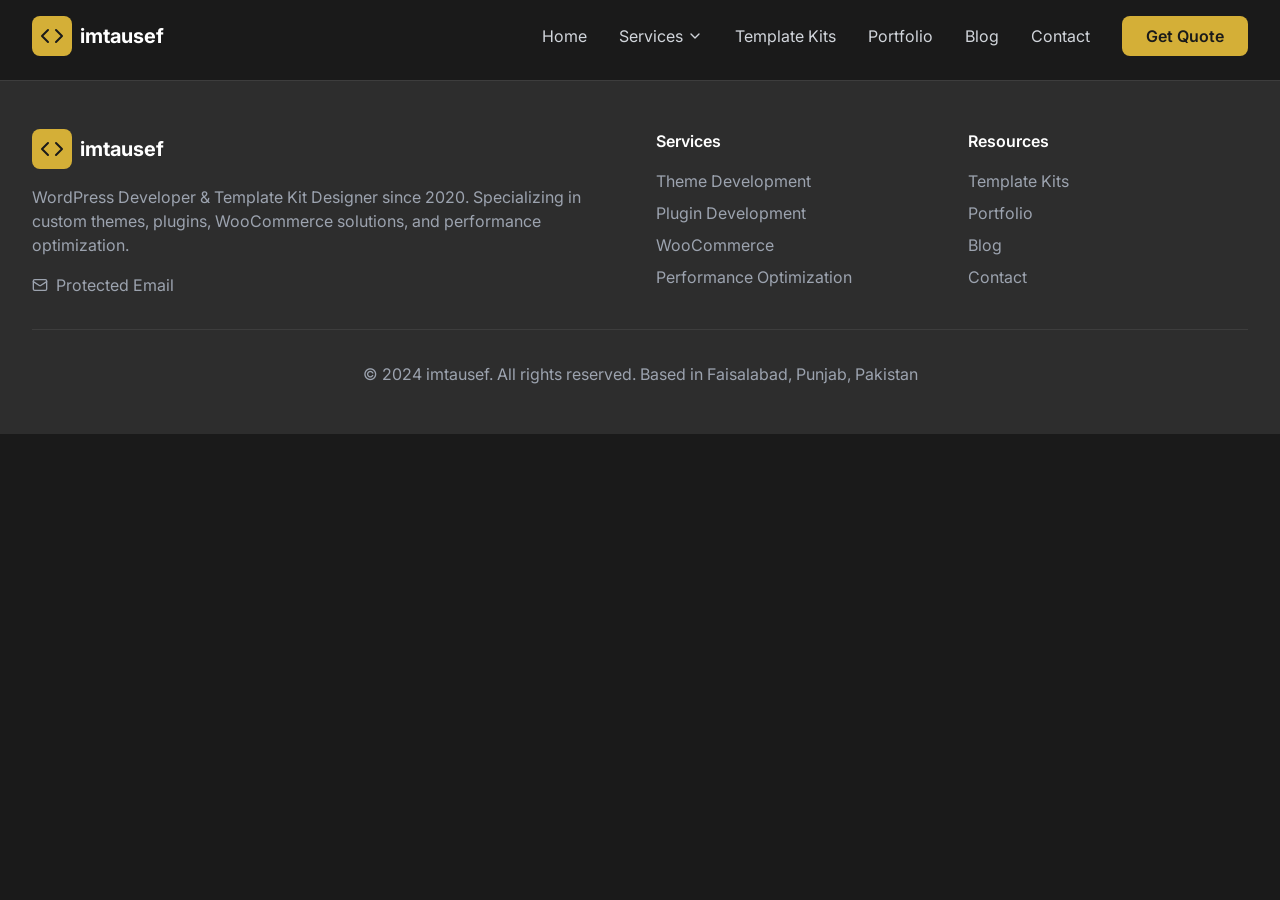
<file: index.html>
<!doctype html>
<html lang="en">
  <head>
    <meta charset="UTF-8" />
    <link rel="icon" type="image/svg+xml" href="/vite.svg" />
    <meta name="viewport" content="width=device-width, initial-scale=1.0" />
    <title>imtausef | WordPress Developer | Custom Development & Template Kits</title>
    <meta name="description" content="Expert WordPress developer specializing in custom themes, plugins, WooCommerce solutions, and premium template kits. Based in Faisalabad, Pakistan." />
    <meta name="keywords" content="WordPress developer, custom WordPress development, WooCommerce developer, WordPress template kits, WordPress themes, Faisalabad developer" />
    <meta property="og:title" content="imtausef | WordPress Developer | Custom Development & Template Kits" />
    <meta property="og:description" content="Expert WordPress developer specializing in custom themes, plugins, WooCommerce solutions, and premium template kits." />
    <meta property="og:type" content="website" />
    <link rel="preconnect" href="https://fonts.googleapis.com">
    <link rel="preconnect" href="https://fonts.gstatic.com" crossorigin>
    <link href="https://fonts.googleapis.com/css2?family=Inter:wght@300;400;500;600;700&display=swap" rel="stylesheet">
    <script type="module" crossorigin src="/assets/index-D0ZvrK8R.js"></script>
    <link rel="stylesheet" crossorigin href="/assets/index-Bhy_BDUY.css">
  </head>
  <body>
    <div id="root"></div>
  </body>
</html>
</file>
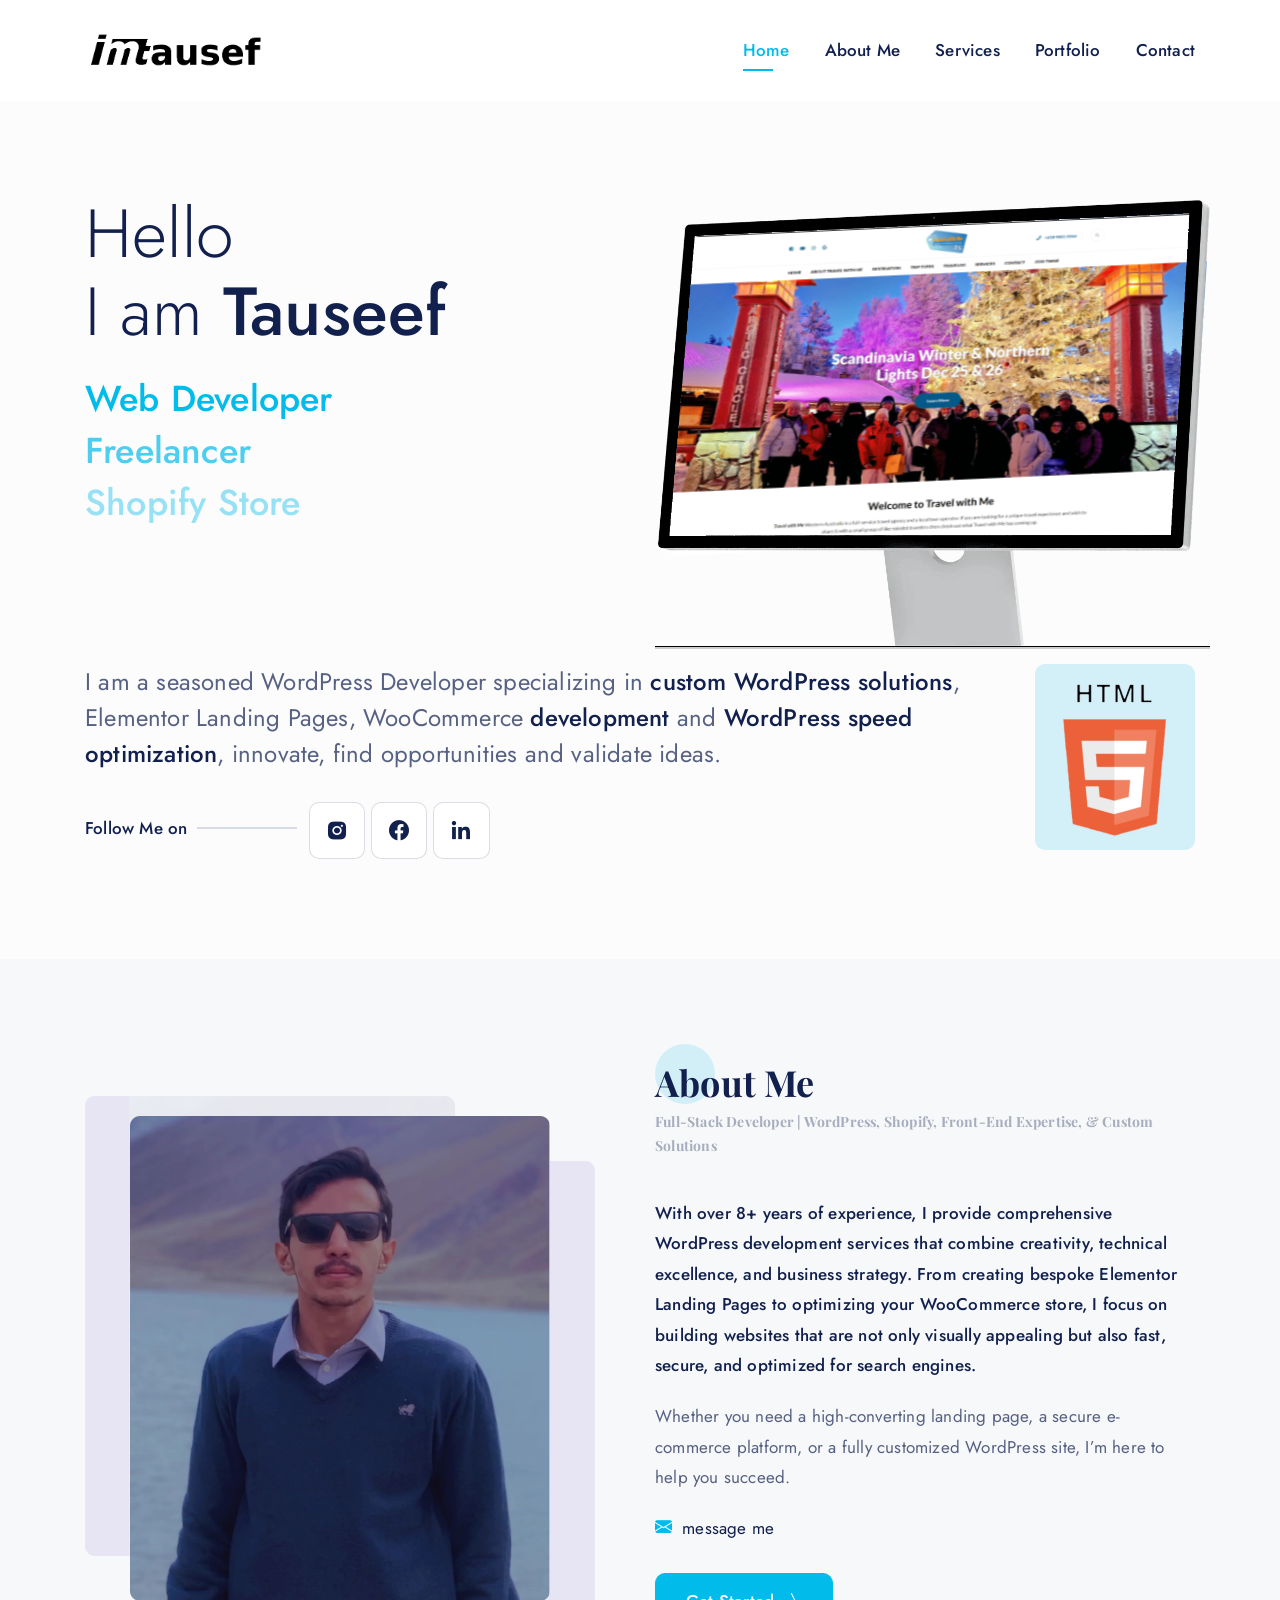
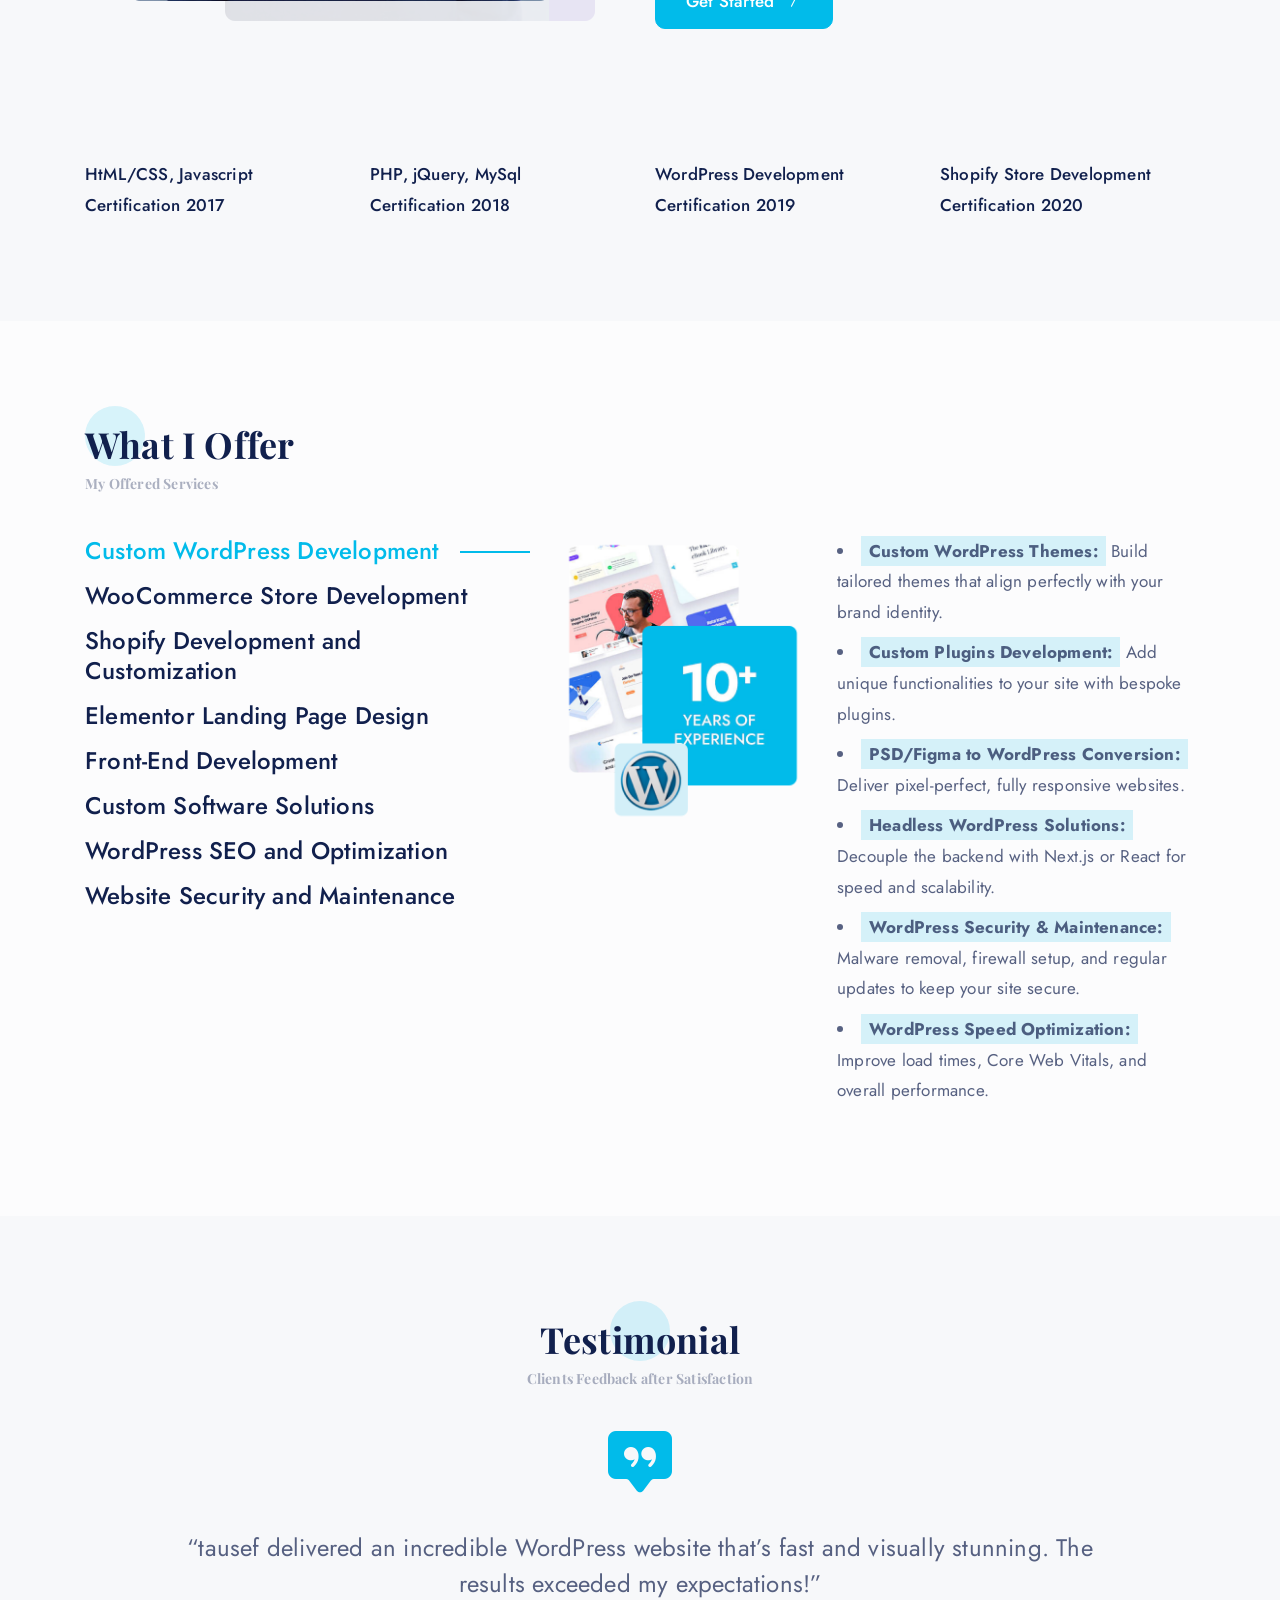
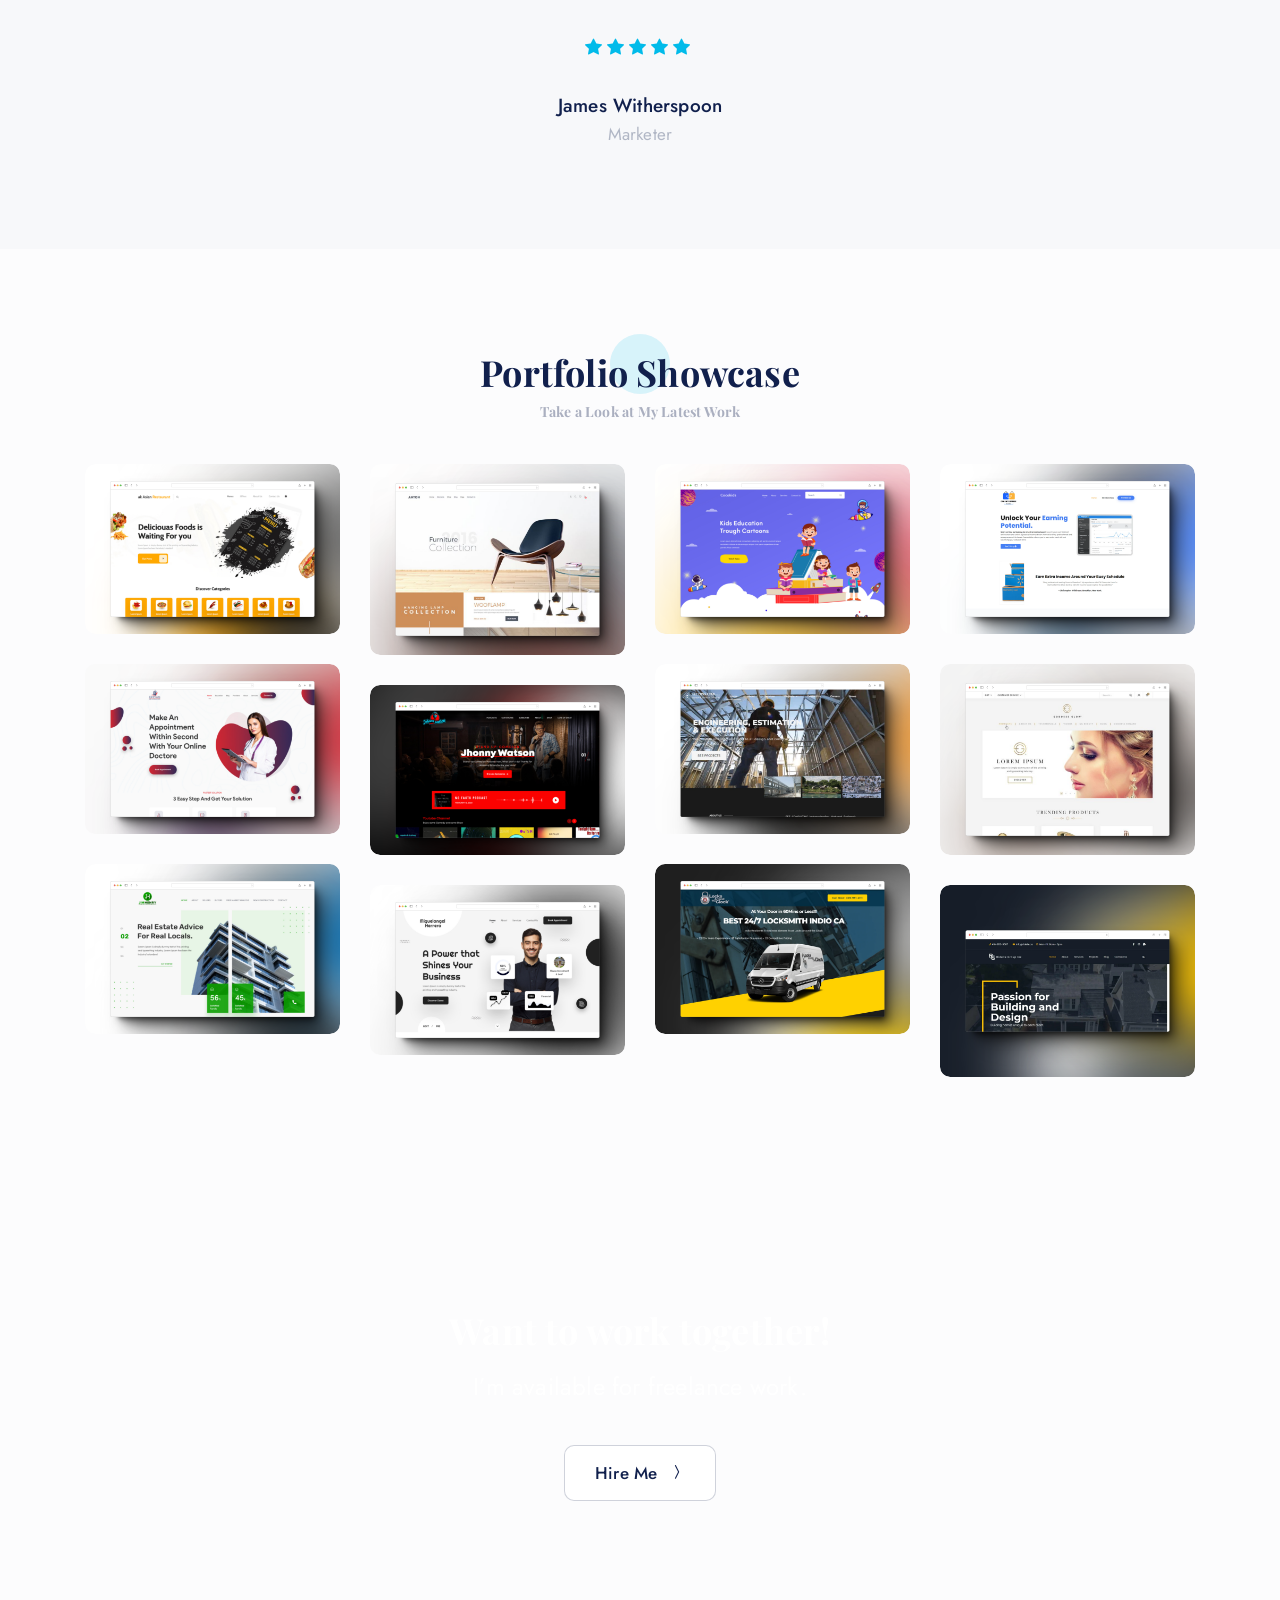
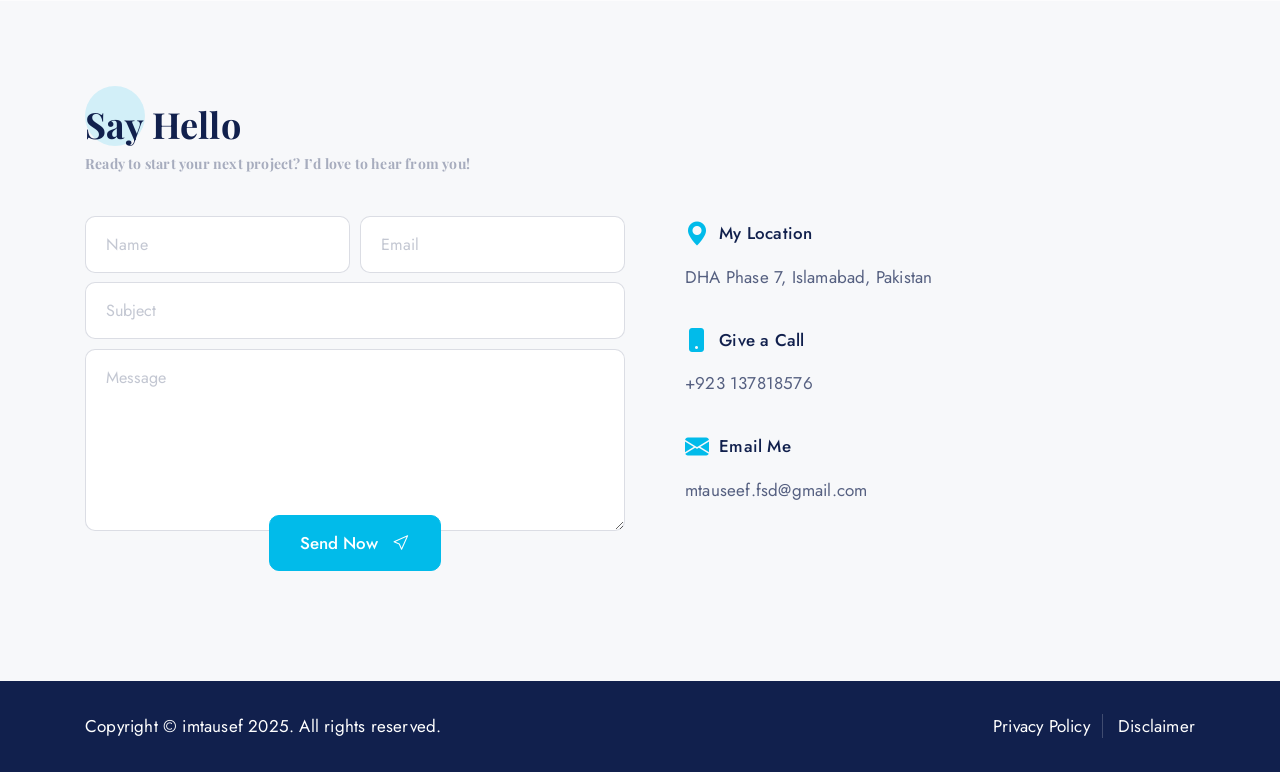
<file: index-old.html>
<!doctype html>
<html lang="en">
<head>
    <meta charset="utf-8">
    <meta http-equiv="x-ua-compatible" content="ie=edge">
    <meta name="viewport" content="width=device-width, initial-scale=1">
    <meta name="format-detection" content="telephone=no">
    <title>imtausef | Expert WordPress Development, WooCommerce, Elementor, Speed Optimization, and Custom Solutions Expert</title>
    <meta name="author" content="tansh">
    <meta name="description" content="I am a professional WordPress developer specializing in Elementor Landing Pages, WooCommerce stores, speed optimization, and secure website development. Let’s build SEO-friendly, scalable, and high-performing websites tailored to your needs.">
    <meta name="keywords" content="freelancer, personal, developer, wordpress, woocommerce, elementor, speed optimization, custom solutions">

    <!-- Open Graph Tags -->
    <meta property="og:title" content="imtausef | Expert WordPress Development Services">
    <meta property="og:description" content="Professional WordPress solutions: Elementor Landing Pages, WooCommerce stores, speed optimization, and secure websites. Boost your online growth with imtausef.">
    <meta property="og:image" content="https://imtausef.github.io/images/social-preview.jpg">
    <meta property="og:url" content="https://imtausef.github.io">
    <meta property="og:type" content="website">
    <meta name="twitter:card" content="summary_large_image">
    <meta name="twitter:title" content="imtausef | WordPress Development &amp; WooCommerce Solutions">
    <meta name="twitter:description" content="Explore custom WordPress themes, WooCommerce stores, and speed optimization with imtausef. Delivering scalable and secure websites for your business growth.">
    <meta name="twitter:image" content="https://imtausef.github.io/images/social-preview.jpg">

    <!-- FAVICON FILES -->
    <link href="assets/images/icons/apple-touch-icon-144-precomposed.png" rel="apple-touch-icon" sizes="144x144">
    <link href="assets/images/icons/apple-touch-icon-120-precomposed.png" rel="apple-touch-icon" sizes="120x120">
    <link href="assets/images/icons/apple-touch-icon-76-precomposed.png" rel="apple-touch-icon" sizes="76x76">
    <link href="assets/images/icons/favicon.png" rel="shortcut icon">

    <!-- CSS FILES -->
    <link rel="stylesheet" href="assets/css/bootstrap.min.css">
    <link rel="stylesheet" href="assets/fonts/iconfonts.css">
    <link rel="stylesheet" href="assets/css/plugins.css">
    <link rel="stylesheet" href="assets/css/style.css">
    <link rel="stylesheet" href="assets/css/responsive.css">
    <link rel="stylesheet" href="assets/css/color.css">
</head>
<body>
<div id="dtr-wrapper" class="clearfix"> 
    
    <!-- preloader starts -->
    <!-- <div class="dtr-preloader">
        <div class="dtr-preloader-inner">
            <div class="dtr-preloader-img"></div>
        </div>
    </div> -->
    <!-- preloader ends --> 
    
    <!-- Small Devices Header 
============================================= -->
    <div class="dtr-responsive-header fixed-top">
        <div class="container"> 
            
            <!-- small devices logo --> 
            <a href="index.html"><img src="assets/images/logo-dark.png" alt="imtausef" width="160"></a> 
            <!-- small devices logo ends --> 
            
            <!-- menu button -->
            <button id="dtr-menu-button" class="dtr-hamburger" type="button"><span class="dtr-hamburger-lines-wrapper"><span class="dtr-hamburger-lines"></span></span></button>
        </div>
        <div class="dtr-responsive-header-menu"></div>
    </div>
    <!-- Small Devices Header ends 
============================================= --> 
    
    <!-- Header 
============================================= -->
    <header id="dtr-header-global" class="fixed-top">
        <div class="container">
            <div class="d-flex align-items-center justify-content-between"> 
                
                <!-- header left starts -->
                <div class="dtr-header-left"> 
                    
                    <!-- logo --> 
                    <a class="logo-default dtr-scroll-link" href="#home"><img src="assets/images/logo-dark.png" alt="imtausef" width="180"></a> 
                    
                    <!-- logo on scroll --> 
                    <a class="logo-alt dtr-scroll-link" href="#home"><img src="assets/images/logo-dark.png" alt="imtausef" width="180"></a> 
                    <!-- logo on scroll ends --> 
                    
                </div>
                <!-- header left ends --> 
                
                <!-- menu starts-->
                <div class="dtr-header-right">
                    <div class="main-navigation dtr-menu-dark">
                        <ul class="sf-menu dtr-scrollspy dtr-nav dark-nav-on-load dark-nav-on-scroll">
                            <li> <a class="nav-link" href="#home">Home</a> </li>
                            <li> <a class="nav-link" href="#about">About Me</a> </li>
                            <li> <a class="nav-link" href="#services">Services</a> </li>
                            <li> <a class="nav-link" href="#portfolio">Portfolio</a> </li>
                            <!-- <li> <a class="nav-link" href="#blog">Blog</a> </li> -->
                            <li> <a class="nav-link" href="#contact">Contact</a> </li>
                        </ul>
                    </div>
                </div>
                <!-- menu ends --> 
                
            </div>
        </div>
    </header>
    <!-- header ends
================================================== --> 
    
    <!-- == main content area starts == -->
    <div id="dtr-main-content"> 
        
        <!-- hero section starts
================================================== -->
        <section id="home" class="dtr-section dtr-hero-section-top-padding dtr-pb-100">
            <div class="container"> 
                
                <!--===== row 1 starts =====-->
                <div class="row"> 
                    
                    <!-- column 1 starts -->
                    <div class="col-12 col-md-6"> 
                        
                        <!-- intro text -->
                        <p class="text-size-xxl font-weight-300 color-dark">Hello</p>
                        <p class="text-size-xxl color-dark"><span class="font-weight-300">I am </span><span class="font-weight-500">Tauseef</span></p>
                        <div class="spacer-20"></div>
                        
                        <!-- animated text starts -->
                        <h3 class="dtr-mb-5 color-blue">Web Developer</h3>
                        <h3 class="dtr-mb-5 color-blue opacity-1">Freelancer</h3>
                        <h3><span class="dtr-animated-headline push"> <span class="dtr-words-wrapper"> 
                            
                            <!-- first visible word --> 
                            <b class="is-visible"><span class="color-blue opacity-2">Shopify Store</span></b> 
                            <!-- first visible word ends --> 
                            
                            <!-- second word --> 
                            <b class="is-hidden"><span class="color-blue opacity-2">Custom Solutions</span></b> 
                            <!-- second word ends --> 
                            
                            </span> </span></h3>
                        <!-- animated text ends --> 
                        
                    </div>
                    <!-- column 1 ends --> 

                    <!-- column 2 starts -->
                    <div class="col-12 col-md-6">
                        <img src="assets/images/desktop-mockup-bg-image.webp" class="mockup-image"/>
                         <div class="dtr-video-wrapper video-button-light dtr-bg-mockup">
                             <div class="dtr-slick-slider dtr-img-slider-1col dtr-rounded-img"> 
                                    <div> <img src="assets/images/placeholder-image.jpg" alt="image"> </div>
                                    <div> <img src="assets/images/placeholder-image-2.jpg" alt="image"> </div>
                                    <div> <img src="assets/images/placeholder-image-3.jpg" alt="image"> </div>
                                    <div> <img src="assets/images/placeholder-image-4.jpg" alt="image"> </div>
                                    <div> <img src="assets/images/placeholder-image-5.jpg" alt="image"> </div>
                                </div>
                            </div>
                                <!--=== img slider - 3col starts 
                        <div class="dtr-slick-slider dtr-img-slider-3col dtr-rounded-img"> 
                            <div> <img src="assets/images/photography_img1.jpg" alt="image"> </div>
                            <div> <img src="assets/images/photography_img2.jpg" alt="image"> </div>
                            <div> <img src="assets/images/photography_img3.jpg" alt="image"> </div>
                            <div> <img src="assets/images/photography_img4.jpg" alt="image"> </div>
                            <div> <img src="assets/images/photography_img5.jpg" alt="image"> </div>
                        </div>
                         ===--> 
                        
                        <!--=== img slider - 2col starts 
                        <div class="row dtr-mt-30">
                            <div class="col-12 col-md-8 offset-md-4">
                                <div class="dtr-slick-slider dtr-img-slider-2col dtr-rounded-img"> 
                                    <div> <img src="assets/images/photography_img6.jpg" alt="image"> </div>
                                    <div> <img src="assets/images/photography_img7.jpg" alt="image"> </div>
                                    <div> <img src="assets/images/photography_img8.jpg" alt="image"> </div>
                                    <div> <img src="assets/images/photography_img9.jpg" alt="image"> </div>
                                    <div> <img src="assets/images/photography_img10.jpg" alt="image"> </div>
                                </div>
                            </div>
                        </div>
                         ends ===--> 
                        
                    </div>
                    <!-- column 2 ends --> 
                    
                </div>
                <!--===== row 1 ends =====--> 
                <!--===== row 2 starts =====-->
                <div class="row dtr-mt-30"> 
                    
                    <!-- column 1 starts -->
                    <div class="col-12 col-md-10"> 
                        
                        <!-- text -->
                        <p class="text-size-md">I am a seasoned WordPress Developer specializing in <span class="font-weight-500 color-dark">custom WordPress solutions</span>, Elementor Landing Pages, WooCommerce <span class="font-weight-500 color-dark">development</span> and <span class="font-weight-500 color-dark">WordPress speed optimization</span>, innovate, find opportunities and validate ideas.</p>
                        
                        <!-- social starts -->
                        <ul class="dtr-social dtr-social-list dtr-styled-social text-left dtr-mt-30">
                            <li class="dtr-social-title font-weight-500 color-dark">Follow Me on</li>
                            <li><a href="https://www.instagram.com/imtausef" class="dtr-social-button dtr-instagram" target="_blank" title="instagram"><span>Follow on Instagram</span></a></li>
                            <li><a href="https://facebook.com/imtausef" class="dtr-social-button dtr-facebook" target="_blank" title="facebook"><span>Like On Facebook</span></a></li>
                            <li><a href="https://www.linkedin.com/in/imtausef/" class="dtr-social-button dtr-linkedin" target="_blank" title="linkedin"><span>View My Profile</span></a></li>
                        </ul>
                        <!-- social ends --> 
                        
                    </div>
                    <!-- column 1 ends --> 
                    
                    <!-- column 2 starts -->
                    <div class="col-12 col-md-2 dtr-rounded-img small-device-space">
                        <!-- <img src="assets/images/experience-img.jpg" alt="image"> -->
                        <div class="dtr-slick-slider dtr-img-slider-1col dtr-rounded-img"> 
                            <div> <img src="assets/images/page-builders/html-logo.webp" alt="html logo"> </div>
                            <div> <img src="assets/images/page-builders/css-logo.webp" alt="css logo"> </div>
                            <div> <img src="assets/images/page-builders/javascript-logo.webp" alt="javascript logo"> </div>
                            <div> <img src="assets/images/page-builders/jquery-logo.webp" alt="jquery logo"> </div>
                            <div> <img src="assets/images/page-builders/php-programming-logo.webp" alt="php logo"> </div>
                            <div> <img src="assets/images/page-builders/wordpress-logo (1).webp" alt="wordpress logo"> </div>
                            <div> <img src="assets/images/page-builders/shopify-logo.webp" alt="shopify logo"> </div>
                            <div> <img src="assets/images/page-builders/elementor-page-builder-logo.webp" alt="elementor logo"> </div>
                            <div> <img src="assets/images/page-builders/oxygen-page-builder-logo.webp" alt="oxygen-page-builder-logo"> </div>
                            <div> <img src="assets/images/page-builders/backery-builder-logo.webp" alt="backery-builder-logo"> </div>
                            <div> <img src="assets/images/page-builders/divi-builder-logo.webp" alt="divi-builder-logo"> </div>
                        </div>
                    </div>
                    <!-- column 2 ends --> 
                    
                </div>
                <!--===== row 2 ends =====--> 
                
            </div>
        </section>
        <!-- hero section ends
================================================== --> 
        
        <!-- about section starts
================================================== -->
        <section id="about" class="dtr-section dtr-py-100 bg-light-blue">
            <div class="container"> 
                
                <!--===== row 1 starts =====-->
                <div class="row d-flex align-items-center"> 
                    
                    <!-- column 1 starts -->
                    <div class="col-12 col-md-6 small-device-space">
                        <div class="dtr-pr-30"> <img src="assets/images/photographer_img.png" alt="image"> </div>
                    </div>
                    <!-- column 1 ends --> 
                    
                    <!-- column 2 starts -->
                    <div class="col-12 col-md-6"> 
                        
                        <!-- heading starts -->
                        <div class="dtr-styled-heading">
                            <h2>About Me</h2>
                            <p>Full-Stack Developer | WordPress, Shopify, Front-End Expertise, & Custom Solutions</p>
                        </div>
                        <!-- heading ends --> 
                        
                        <!-- text -->
                        <p class="font-weight-500 color-dark">With over 8+ years of experience, I provide comprehensive WordPress development services that combine creativity, technical excellence, and business strategy. From creating bespoke Elementor Landing Pages to optimizing your WooCommerce store, I focus on building websites that are not only visually appealing but also fast, secure, and optimized for search engines.</p>
                        <p class="dtr-mt-20">Whether you need a high-converting landing page, a secure e-commerce platform, or a fully customized WordPress site, I’m here to help you succeed.</p>
                        <ul class="dtr-list-inline dtr-list-left-spaced dtr-mt-20">
                            <!-- <li><i class="icon-telephone-fill dtr-mr-10 color-blue"></i><a href="#contact" class="color-dark">mtauseef.fsd@gmail.com</a></li> -->
                            <li><i class="icon-envelope-fill dtr-mr-10 color-blue"></i><a href="#contact" class="color-dark"><span class="color-dark">message me</span></a></li>
                        </ul>
                        <!-- link starts --> 
                        <a href="#contact" class="dtr-btn btn-blue dtr-mt-30">Get Started <i class="icon-chevron-compact-right"></i></a>
                        <!--== nested row starts ==-->
                        <div class="row dtr-mt-30"> 
                            
                            <!-- nested column 1 starts -->
                            <!-- <div class="col-12 col-md-4 small-device-space"> <img src="assets/images/award-img.png" alt="image"> </div> -->
                            <!-- nested column 1 ends --> 
                            
                            <!-- nested column 2 starts -->
                            <!-- <div class="col-12 col-md-8">
                                <p class="font-weight-500 color-dark dtr-mb-0">Issue Fixing<br>
                                    Awards 2021</p>
                                <p>Nemo enim ipsam voluptatem quia voluptas sit aspernatur autodit and fugit.</p>
                            </div> -->
                            <!-- nested column 2 ends --> 
                            
                        </div>
                        <!--== nested row starts ==--> 
                        
                    </div>
                    <!-- column 2 ends --> 
                    
                </div>
                <!--===== row 1 ends =====--> 
                
                <!--===== row 2 starts =====-->
                <div class="row dtr-mt-100"> 
                    <!-- <img src="assets/images/page-builders-logos.png" alt="page-builders-logos"/> -->
                    
                    <div class="col-12 col-md-3 small-device-space">
                        <p class="font-weight-500 color-dark dtr-mb-0">HtML/CSS, Javascript<br>
                            Certification 2017</p>
                    </div>

                    <div class="col-12 col-md-3 small-device-space">
                        <p class="font-weight-500 color-dark dtr-mb-0">PHP, jQuery, MySql<br>
                            Certification 2018</p>
                    </div>

                    <div class="col-12 col-md-3 small-device-space">
                        <p class="font-weight-500 color-dark dtr-mb-0">WordPress Development<br>
                            Certification 2019</p>
                    </div>

                    <div class="col-12 col-md-3">
                        <p class="font-weight-500 color-dark dtr-mb-0">Shopify Store Development<br>
                            Certification 2020</p>
                    </div>
                    
                </div>
                <!--===== row 2 ends =====--> 
                
            </div>
        </section>
        <!-- about section ends
================================================== --> 
        
        <!-- tabs section starts
================================================== -->
        <section id="services" class="dtr-section dtr-py-100">
            <div class="container"> 
                
                <!-- heading starts -->
                <div class="dtr-styled-heading">
                    <h2>What I Offer</h2>
                    <p>My Offered Services</p>
                </div>
                <!-- heading ends --> 
                
                <!-- tabs starts -->
                <div class="row d-flex dtr-styled-tab"> <!--align-items-center-->
                    
                    <!-- left (nav) column starts -->
                    <div class="col-12 col-md-5">
                        <div class="nav flex-column nav-pills" role="tablist" aria-orientation="vertical"> 
                            
                            <!-- tab 1 starts --> 
                            <a class="nav-link active" id="services-tab-1-tab" data-toggle="pill" href="#services-tab-1" role="tab" aria-controls="services-tab-1" aria-selected="false">
                            <h4>Custom WordPress Development</h4>
                            </a> 
                            <!-- tab 1 ends --> 
                            
                            <!-- tab 2 starts --> 
                            <a class="nav-link" id="services-tab-2-tab" data-toggle="pill" href="#services-tab-2" role="tab" aria-controls="services-tab-2" aria-selected="true">
                            <h4>WooCommerce Store Development</h4>
                            </a> 
                            <!-- tab 2 ends --> 
                            
                            <!-- tab 3 starts --> 
                            <a class="nav-link" id="services-tab-3-tab" data-toggle="pill" href="#services-tab-3" role="tab" aria-controls="services-tab-3" aria-selected="false">
                            <h4>Shopify Development and Customization</h4>
                            </a> 
                            <!-- tab 3 ends --> 
                            
                            <!-- tab 4 starts --> 
                            <a class="nav-link" id="services-tab-4-tab" data-toggle="pill" href="#services-tab-4" role="tab" aria-controls="services-tab-4" aria-selected="false">
                            <h4>Elementor Landing Page Design</h4>
                            </a> 
                            <!-- tab 4 ends --> 
                             <!-- tab 5 starts --> 
                            <a class="nav-link" id="services-tab-5-tab" data-toggle="pill" href="#services-tab-5" role="tab" aria-controls="services-tab-5" aria-selected="false">
                                <h4>Front-End Development</h4>
                            </a> 
                            <!-- tab 5 ends -->
                            <a class="nav-link" id="services-tab-6-tab" data-toggle="pill" href="#services-tab-6" role="tab" aria-controls="services-tab-6" aria-selected="false">
                                <h4>Custom Software Solutions</h4>
                            </a> 
                            <a class="nav-link" id="services-tab-7-tab" data-toggle="pill" href="#services-tab-7" role="tab" aria-controls="services-tab-7" aria-selected="false">
                                <h4>WordPress SEO and Optimization</h4>
                            </a> 
                            <a class="nav-link" id="services-tab-8-tab" data-toggle="pill" href="#services-tab-8" role="tab" aria-controls="services-tab-8" aria-selected="false">
                                <h4>Website Security and Maintenance</h4>
                            </a> 
                            
                        </div>
                    </div>
                    <!-- left (nav) column ends --> 
                    
                    <!-- right (content) column starts -->
                    <div class="col-12 col-md-7 small-device-space"><!-- offset-md-1-->
                        <div class="tab-content" id="v-pills-tabContent"> 
                            
                            <!-- tab 1 starts -->
                            <div class="tab-pane fade show active" id="services-tab-1" role="tabpanel" aria-labelledby="services-tab-1-tab"> 
                                
                                <!-- row starts -->
                                <div class="row">
                                    <div class="col-12 col-md-5 small-device-space"> <img src="assets/images/modak_tabs_img1.png" alt="image"> </div>
                                    <div class="col-12 col-md-7">
                                        <!-- <h6>My WordPress Services</h6> -->
                                        <ul>
                                            <li><b>Custom WordPress Themes:</b> Build tailored themes that align perfectly with your brand identity.</li>
                                            <li><b>Custom Plugins Development:</b> Add unique functionalities to your site with bespoke plugins.</li>
                                            <li><b>PSD/Figma to WordPress Conversion:</b> Deliver pixel-perfect, fully responsive websites.</li>
                                            <li><b>Headless WordPress Solutions:</b> Decouple the backend with Next.js or React for speed and scalability.</li>
                                            <li><b>WordPress Security & Maintenance:</b> Malware removal, firewall setup, and regular updates to keep your site secure.</li>
                                            <li><b>WordPress Speed Optimization:</b> Improve load times, Core Web Vitals, and overall performance.</li>
                                        </ul>
                                    </div>
                                </div>
                                <!-- row ends --> 
                                
                            </div>
                            <!-- tab 1 ends --> 
                            
                            <!-- tab 2 starts -->
                            <div class="tab-pane fade" id="services-tab-2" role="tabpanel" aria-labelledby="services-tab-2-tab"> 
                                
                                <!-- row starts -->
                                <div class="row">
                                    <div class="col-12 col-md-5 small-device-space"> <img src="assets/images/modak_tabs_img2.png" alt="image"> </div>
                                    <div class="col-12 col-md-7">
                                        <!-- <h6>My Shopify Expertise</h6> -->
                                        <ul>
                                            <li><b>WooCommerce Store Setup:</b> Create high-performing e-commerce stores from scratch.</li>
                                            <li><b>Custom WooCommerce Development:</b> Advanced product pages, checkout flows, and payment gateways.</li>
                                            <li><b>Speed Optimization for WooCommerce:</b> Faster loading times for better user experience and SEO.</li>
                                            <li><b>Integration Services:</b> Add shipping APIs, payment gateways, or custom inventory systems.</li>
                                            <li><b>WooCommerce Maintenance:</b> Regular updates, troubleshooting, and performance tuning.</li>
                                        </ul>
                                    </div>
                                </div>
                                <!-- row ends --> 
                                
                            </div>
                            <!-- tab 2 ends --> 
                            
                            <!-- tab 3 starts -->
                            <div class="tab-pane fade" id="services-tab-3" role="tabpanel" aria-labelledby="services-tab-3-tab"> 
                                
                                <!-- row starts -->
                                <div class="row">
                                    <div class="col-12 col-md-5 small-device-space"> <img src="assets/images/modak_tabs_img3.png" alt="image"> </div>
                                    <div class="col-12 col-md-7">
                                        <!-- <h6>My Frontend/ Backend Services</h6> -->
                                        <ul>
                                            <li><b>Shopify Theme Customization:</b> Modify or build themes to suit your brand’s vision.</li>
                                            <li><b>Shopify App Integration:</b> Seamlessly integrate apps for inventory, marketing, or analytics.</li>
                                            <li><b>Custom Shopify Functionality:</b> Add unique features like subscription options, custom filters, and advanced search.</li>
                                            <li><b>Performance Optimization:</b> Enhance Shopify store speed and ensure mobile responsiveness.</li>
                                            <li><b>Store Setup:</b> Full end-to-end Shopify store creation with products, categories, and settings.</li>
                                        </ul>
                                    </div>
                                </div>
                                <!-- row ends --> 
                                
                            </div>
                            <!-- tab 3 ends --> 
                            
                            <!-- tab 4 starts -->
                            <div class="tab-pane fade" id="services-tab-4" role="tabpanel" aria-labelledby="services-tab-4-tab"> 
                                
                                <!-- row starts -->
                                <div class="row">
                                    <div class="col-12 col-md-5 small-device-space"> <img src="assets/images/modak_tabs_img4.png" alt="image"> </div>
                                    <div class="col-12 col-md-7">
                                        <!-- <h6>Custom Solutions</h6> -->
                                        <ul>
                                            <li><b>Custom Landing Pages:</b> High-converting pages designed for lead generation and sales.</li>
                                            <li><b>Event or Campaign Pages:</b> Responsive and engaging designs tailored to promotions.</li>
                                            <li><b>Contact Forms, Popups, and Chat Integration:</b> Improve user interaction and conversions.</li>
                                            <li><b>Mobile-First Elementor Designs:</b> Fully optimized for all devices and screen sizes.</li>
                                        </ul>
                                    </div>
                                </div>
                                <!-- row ends --> 
                                
                            </div>
                            <!-- tab 4 ends --> 

                            <!-- tab 4 starts -->
                            <div class="tab-pane fade" id="services-tab-5" role="tabpanel" aria-labelledby="services-tab-5-tab"> 
                                
                                <!-- row starts -->
                                <div class="row">
                                    <div class="col-12 col-md-5 small-device-space"> <img src="assets/images/modak_tabs_img5.png" alt="image"> </div>
                                    <div class="col-12 col-md-7">
                                        <!-- <h6>Custom Solutions</h6> -->
                                        <ul>
                                            <li><b>Responsive Websites:</b> Design mobile-first, cross-browser compatible websites using HTML5, CSS3, and JavaScript.</li>
                                            <li><b>Interactive UI Development:</b> Create custom animations, sliders, and interactive elements for engaging user experiences.</li>
                                            <li><b>Performance Optimization:</b> Compress images, minimize code, and implement lazy loading.</li>
                                        </ul>
                                    </div>
                                </div>
                                <!-- row ends --> 
                                
                            </div>
                            <!-- tab 5 ends --> 
                            <div class="tab-pane fade" id="services-tab-6" role="tabpanel" aria-labelledby="services-tab-6-tab"> 
                                <div class="row">
                                    <div class="col-12 col-md-5 small-device-space"> <img src="assets/images/modak_tabs_img6.png" alt="image"> </div>
                                    <div class="col-12 col-md-7">
                                        <!-- <h6>Custom Solutions</h6> -->
                                        <ul>
                                            <li><b>Chrome Extensions:</b> Build tools for browser-based automation and productivity.</li>
                                            <li><b>API Integration:</b> Seamlessly connect third-party tools and services to your website.</li>
                                            <li><b>Custom Workflow Tools:</b> Automate business processes with tailored software solutions.</li>
                                        </ul>
                                    </div>
                                </div>
                            </div>
                            <div class="tab-pane fade" id="services-tab-7" role="tabpanel" aria-labelledby="services-tab-7-tab"> 
                                <div class="row">
                                    <div class="col-12 col-md-5 small-device-space"> <img src="assets/images/modak_tabs_img7.png" alt="image"> </div>
                                    <div class="col-12 col-md-7">
                                        <!-- <h6>Custom Solutions</h6> -->
                                        <ul>
                                            <li><b>On-Page SEO Optimization:</b> Optimize titles, meta tags, headings, and content for better rankings.</li>
                                            <li><b>Technical SEO:</b> Improve site speed, schema markup, and sitemaps for enhanced crawlability.</li>
                                            <li><b>Content Optimization:</b> Craft keyword-rich, engaging content that drives traffic.</li>
                                            <li><b>Core Web Vitals Optimization:</b> Achieve top scores in Google’s PageSpeed Insights.</li>
                                        </ul>
                                    </div>
                                </div>
                            </div>
                            <div class="tab-pane fade" id="services-tab-8" role="tabpanel" aria-labelledby="services-tab-8-tab"> 
                                <div class="row">
                                    <div class="col-12 col-md-5 small-device-space"> <img src="assets/images/modak_tabs_img8.png" alt="image"> </div>
                                    <div class="col-12 col-md-7">
                                        <!-- <h6>Custom Solutions</h6> -->
                                        <ul>
                                            <li><b>Security Audits:</b> Identify vulnerabilities and apply necessary fixes.</li>
                                            <li><b>Backup & Recovery Solutions:</b> Implement reliable backup systems for easy restoration.</li>
                                            <li><b>Regular Updates:</b> Ensure plugins, themes, and WordPress core are always up-to-date.</li>
                                            <li><b>Malware Removal:</b> Clean infected sites and set up advanced firewall protection.</li>
                                        </ul>
                                    </div>
                                </div>
                            </div>
                            
                        </div>
                    </div>
                    <!-- right (content) column ends --> 
                    
                </div>
                <!-- tabs starts --> 
                
            </div>
        </section>
        <!-- tabs section ends
================================================== --> 
        
        <!-- testimonial section starts
================================================== -->
        <section class="dtr-section overflow-hidden dtr-py-100 bg-light-blue">
            <div class="container"> 
                
                <!-- heading starts -->
                <div class="dtr-styled-heading heading-center">
                    <h2>Testimonial</h2>
                    <p>Clients Feedback after Satisfaction</p>
                </div>
                <!-- heading ends --> 
                
                <!--===== row 1 starts =====-->
                <div class="row">
                    <div class="col-12"> 
                        <!-- quote icon -->
                        <div class="dtr-testimonial-icon color-blue"></div>
                        
                        <!--===== testimonial slider starts =====-->
                        <div class="dtr-slick-slider dtr-testimonial-style-center"> 
                            
                            <!--== slide 1 starts ==-->
                            <div class="dtr-testimonial">
                                <div class="dtr-testimonial-content">“tausef delivered an incredible WordPress website that’s fast and visually stunning. The results exceeded my expectations!” </div>
                                <div class="dtr-testimonial-stars dtr-stars-5 color-blue"></div>
                                <div class="dtr-client-info"> 
                                    <!-- <img src="assets/images/testimonial-user1.jpg" alt="image"> -->
                                    <h5 class="dtr-client-name">James Witherspoon</h5>
                                    <span class="dtr-client-job">Marketer</span></div>
                            </div>
                            <!--== slide 1 ends ==--> 
                            
                            <!--== slide 2 starts ==-->
                            <div class="dtr-testimonial">
                                <div class="dtr-testimonial-content">“Tauseef optimized my WooCommerce store, and my site is now running faster than ever. Highly recommend!” </div>
                                <div class="dtr-testimonial-stars dtr-stars-4 color-blue"></div>
                                <div class="dtr-client-info">
                                    <!-- <img src="assets/images/testimonial-user2.jpg" alt="image"> -->
                                    <h5 class="dtr-client-name">Amelia Harper</h5>
                                    <span class="dtr-client-job">Business Owner</span></div>
                            </div>
                            <!--== slide 2 ends ==--> 
                            
                            <!--== slide 3 starts ==-->
                            <div class="dtr-testimonial">
                                <div class="dtr-testimonial-content">“From design to deployment, the process was seamless. The Elementor Landing Pages Tauseef built are driving amazing conversions!” </div>
                                <div class="dtr-testimonial-stars dtr-stars-3 color-blue"></div>
                                <div class="dtr-client-info">
                                    <!-- <img src="assets/images/testimonial-user3.jpg" alt="image"> -->
                                    <h5 class="dtr-client-name">Victoria Madison</h5>
                                    <span class="dtr-client-job">Developer</span></div>
                            </div>
                            <!--== slide 3 ends ==--> 
                            
                        </div>
                        <!--===== testimonial slider ends =====--> 
                        
                    </div>
                </div>
                <!--===== row 1 ends =====--> 
                
            </div>
        </section>
        <!-- testimonial section ends
================================================== --> 
        
        <!-- portfolio section starts
================================================== -->
        <section id="portfolio" class="dtr-section dtr-py-100">
            <div class="container"> 
                
                <!-- heading starts -->
                <div class="dtr-styled-heading heading-center">
                    <h2>Portfolio Showcase</h2>
                    <p>Take a Look at My Latest Work</p>
                </div>
                <!-- heading ends --> 
                
                <!-- portfolio grid starts -->
                <div class="dtr-portfolio-grid dtr-portfolio-grid-4col dtr-portfolio-style-1 dtr-rounded-img clearfix"> 
                    
                    <!-- portfolio item 1 starts -->
                    <div class="dtr-portfolio-item">
                        <div class="dtr-portfolio-content"> <img src="assets/images/portfolio/ak Asian Restaurant.png" alt="image">
                            <div class="dtr-portfolio-overlay"> <a class="media-zoom popup-gallery" href="assets/images/portfolio/ak Asian Restaurant.png"></a> </div>
                        </div>
                    </div>
                    <!-- portfolio item 1 ends --> 
                    
                    <!-- portfolio item 2 starts -->
                    <div class="dtr-portfolio-item">
                        <div class="dtr-portfolio-content"> <img src="assets/images/portfolio/Anton - Furnitire Shop.png" alt="image">
                            <div class="dtr-portfolio-overlay"> <a class="media-zoom popup-gallery" href="assets/images/portfolio/Anton - Furnitire Shop.png"></a> </div>
                        </div>
                    </div>
                    <!-- portfolio item 2 ends--> 
                    
                    <!-- portfolio item 3 starts -->
                    <div class="dtr-portfolio-item">
                        <div class="dtr-portfolio-content"> <img src="assets/images/portfolio/Coco Kids Website.png" alt="image">
                            <div class="dtr-portfolio-overlay"> <a class="media-zoom popup-gallery" href="assets/images/portfolio/Coco Kids Website.png"></a> </div>
                        </div>
                    </div>
                    <!-- portfolio item 3 ends --> 
                    
                    <!-- portfolio item 4 starts -->
                    <div class="dtr-portfolio-item">
                        <div class="dtr-portfolio-content"> <img src="assets/images/portfolio/CW enterprise - Store Development Agency.png" alt="image">
                            <div class="dtr-portfolio-overlay"> <a class="media-zoom popup-gallery" href="assets/images/portfolio/CW enterprise - Store Development Agency.pngg"></a> </div>
                        </div>
                    </div>
                    <!-- portfolio item 4 ends --> 
                    
                    <!-- portfolio item 5 starts -->
                    <div class="dtr-portfolio-item">
                        <div class="dtr-portfolio-content"> <img src="assets/images/portfolio/DrFixit - Doctors Appointment.png" alt="image">
                            <div class="dtr-portfolio-overlay"> <a class="media-zoom popup-gallery" href="assets/images/portfolio/DrFixit - Doctors Appointment.png"></a> </div>
                        </div>
                    </div>
                    <!-- portfolio item 5 ends --> 
                    
                    <!-- portfolio item 6 starts -->
                    <div class="dtr-portfolio-item">
                        <div class="dtr-portfolio-content"> <img src="assets/images/portfolio/EEE Consulting - Construction Company.png" alt="image">
                            <div class="dtr-portfolio-overlay"> <a class="media-zoom popup-gallery" href="assets/images/portfolio/EEE Consulting - Construction Company.png"></a> </div>
                        </div>
                    </div>
                    <!-- portfolio item 6 ends --> 
                    
                    <!-- portfolio item 7 starts -->
                    <div class="dtr-portfolio-item">
                        <div class="dtr-portfolio-content"> <img src="assets/images/portfolio/Goddness Glow.png" alt="image">
                            <div class="dtr-portfolio-overlay"> <a class="media-zoom popup-gallery" href="assets/images/portfolio/Goddness Glow.png"></a> </div>
                        </div>
                    </div>
                    <!-- portfolio item 7 ends --> 
                    
                    <!-- portfolio item 8 starts -->
                    <div class="dtr-portfolio-item">
                        <div class="dtr-portfolio-content"> <img src="assets/images/portfolio/Jhonny Watson - Startup Comedy.png" alt="image">
                            <div class="dtr-portfolio-overlay"> <a class="media-zoom popup-gallery" href="assets/images/portfolio/Jhonny Watson - Startup Comedy.png"></a> </div>
                        </div>
                    </div>
                    <!-- portfolio item 8 ends -->
                    
                    <!-- portfolio item 9 starts -->
                    <div class="dtr-portfolio-item">
                        <div class="dtr-portfolio-content"> <img src="assets/images/portfolio/Jim Henry - Real estate.png" alt="image">
                            <div class="dtr-portfolio-overlay"> <a class="media-zoom popup-gallery" href="assets/images/portfolio/Jim Henry - Real estate.png"></a> </div>
                        </div>
                    </div>
                    <!-- portfolio item 9 ends -->

                    <!-- portfolio item 10 starts -->
                    <div class="dtr-portfolio-item">
                        <div class="dtr-portfolio-content"> <img src="assets/images/portfolio/Locks Around the Clock - Locksmith.png" alt="image">
                            <div class="dtr-portfolio-overlay"> <a class="media-zoom popup-gallery" href="assets/images/portfolio/Locks Around the Clock - Locksmith.png"></a> </div>
                        </div>
                    </div>
                    <!-- portfolio item 10 ends -->

                    <!-- portfolio item 11 starts -->
                    <div class="dtr-portfolio-item">
                        <div class="dtr-portfolio-content"> <img src="assets/images/portfolio/miguelangel herrera - financial advisor.png" alt="image">
                            <div class="dtr-portfolio-overlay"> <a class="media-zoom popup-gallery" href="assets/images/portfolio/miguelangel herrera - financial advisor.png"></a> </div>
                        </div>
                    </div>
                    <!-- portfolio item 11 ends -->

                    <!-- portfolio item 12 starts -->
                    <div class="dtr-portfolio-item">
                        <div class="dtr-portfolio-content"> <img src="assets/images/portfolio/Ridelle Group Inc.png" alt="image">
                            <div class="dtr-portfolio-overlay"> <a class="media-zoom popup-gallery" href="assets/images/portfolio/Ridelle Group Inc.png"></a> </div>
                        </div>
                    </div>
                    <!-- portfolio item 12 ends --> 
                    
                </div>
                <!-- portfolio grid ends --> 
                
            </div>
        </section>
        <!-- portfolio section ends
================================================== --> 
        
        <!-- pricing section starts
================================================== -->
        <!-- <section class="dtr-section dtr-py-100 bg-light-blue">
            <div class="container"> 
                
                <div class="dtr-styled-heading">
                    <h2>Plans & Pricing</h2>
                    <p>Subheading or information goes here</p>
                </div>

                <div class="row"> 
                    
                    <div class="col-12 col-md-4"> 
                        
                        <div class="dtr-pricing bg-white">
                            <div class="dtr-pricing-img color-blue"><i class="icon-camera"></i></div>
                            <h4 class="dtr-pricing-heading">Silver Package</h4>
                            <p class="dtr-price color-blue"><sup>$</sup>99</p>
                            <p class="font-weight-500 color-dark">Includes:</p>
                            <ul class="dtr-list-pricing">
                                <li>1 Hour Photography</li>
                                <li>60 - 100 images / shoot</li>
                                <li>Password protected gallery on personalized website</li>
                            </ul>
                            <a href="#" class="dtr-btn btn-blue dtr-mt-30">Contact Me</a> </div> 
                        
                    </div>
                    <div class="col-12 col-md-4"> 
                        
                        <div class="dtr-pricing pricing-focused bg-dark-grey">
                            <div class="dtr-focus-border bg-blue"></div>
                            <div class="dtr-pricing-img color-blue"><i class="icon-camera2"></i></div>
                            <h4 class="dtr-pricing-heading">Gold Package</h4>
                            <p class="dtr-price color-blue"><sup>$</sup>199</p>
                            <p class="font-weight-500 color-dark">Includes:</p>
                            <ul class="dtr-list-pricing">
                                <li>5 Hour Photography</li>
                                <li>100 - 200 images / shoot</li>
                                <li>Password protected gallery on personalized website</li>
                            </ul>
                            <a href="#" class="dtr-btn btn-blue dtr-mt-30">Contact Me</a> </div>
                        
                    </div>
                    <div class="col-12 col-md-4"> 
                        
                        <div class="dtr-pricing bg-white">
                            <div class="dtr-pricing-img color-blue"><i class="icon-camera-fill"></i></div>
                            <h4 class="dtr-pricing-heading">Platinum Package</h4>
                            <p class="dtr-price color-blue"><sup>$</sup>299</p>
                            <p class="font-weight-500 color-dark">Includes:</p>
                            <ul class="dtr-list-pricing">
                                <li>10 Hour Photography</li>
                                <li>200 - 400 images / shoot</li>
                                <li>Password protected gallery on personalized website</li>
                            </ul>
                            <a href="#" class="dtr-btn btn-blue dtr-mt-30">Contact Me</a> </div>
                        
                    </div> 
                    
                </div>
                
            </div>
        </section> -->
        <!-- pricing section ends
================================================== --> 
        
        <!-- cta section starts
================================================== -->
        <section class="dtr-section parallax dtr-py-100" style="background-image: url(assets/images/background-cta.jpg);">
            <div class="container"> 
                
                <!--== row starts ==-->
                <div class="row text-center">
                    <div class="col-12">
                        <h3 class="font-family-alt font-weight-700 color-white">Want to work together!</h3>
                        <p class="color-dark text-size-md color-white">I’m available for freelance work.</p>
                        <!-- link starts --> 
                        <a href="#contact" class="dtr-btn btn-white dtr-mt-30">Hire Me <i class="icon-chevron-compact-right"></i></a> 
                        <!-- link ends --> 
                    </div>
                </div>
                <!--== row ends ==--> 
                
            </div>
        </section>
        <!-- cta section ends
================================================== --> 
        
        <!-- blog section starts
================================================== -->
        <!-- <section id="blog" class="dtr-section dtr-py-100">
            <div class="container"> 
                
                <div class="dtr-styled-heading heading-center">
                    <h2>From The Blog</h2>
                    <p>Subheading or information goes here</p>
                </div>
                
                <div class="row dtr-mt-50"> 
                    
                    <div class="col-12 col-md-4"> 
                        
                        <div class="dtr-blog-item">
                            <div class="dtr-post-img"> <img src="assets/images/blogpost-img1.jpg" alt="image"><span class="dtr-category bg-blue color-white">Marketing</span> </div>
                            <div class="dtr-post-content">
                                <ul class="dtr-blog-meta color-grey">
                                    <li>March 24, 2020</li>
                                    <li>by Alycia</li>
                                </ul>
                                <h5>Essential social media tips for small business</h5>
                                <a href="#" class="dtr-read-more">Continue Reading</a> </div>
                        </div>
                        
                    </div>

                    <div class="col-12 col-md-4"> 
                        
                        <div class="dtr-blog-item"> 
                            <div class="dtr-post-img"> <img src="assets/images/blogpost-img2.jpg" alt="image"> <span class="dtr-category bg-blue color-white">Branding</span></div>
                            <div class="dtr-post-content">
                                <ul class="dtr-blog-meta color-grey">
                                    <li>August 16, 2020</li>
                                    <li>by Alycia</li>
                                </ul>
                                <h5>Tips to boost product based sale online</h5>
                                <a href="#" class="dtr-read-more">Continue Reading</a> </div>
                        </div>
                        
                    </div>
                    
                    <div class="col-12 col-md-4"> 
                        
                        <div class="dtr-blog-item"> 
                            <div class="dtr-post-img"> <img src="assets/images/blogpost-img3.jpg" alt="image"> <span class="dtr-category bg-blue color-white">Creative</span></div>
                            <div class="dtr-post-content">
                                <ul class="dtr-blog-meta color-grey">
                                    <li>September 30, 2020</li>
                                    <li>by Alycia</li>
                                </ul>
                                <h5>The art of effective storytelling</h5>
                                <a href="#" class="dtr-read-more">Continue Reading</a> </div>
                        </div>
                        
                    </div>
                    
                </div>
            </div>
        </section> -->
        <!-- blog section ends
================================================== --> 
        
        <!-- contact section starts
================================================== -->
        <section id="contact" class="dtr-section dtr-py-100 bg-light-blue">
            <div class="container"> 
                
                <!-- heading starts -->
                <div class="dtr-styled-heading">
                    <h2>Say Hello</h2>
                    <p>Ready to start your next project? I’d love to hear from you!</p>
                </div>
                <!-- heading ends --> 
                
                <!--== row starts ==-->
                <div class="row"> 
                    
                    <!-- column 1 starts -->
                    <div class="col-12 col-md-6"> 
                        
                        <!-- form starts -->
                        <div class="dtr-form">
                            <form id="contactform" method="post" action="php/contact-form.php">
                                <fieldset>
                                    <div class="dtr-form-row dtr-form-row-2col">
                                        <p class="dtr-form-column">
                                            <input name="name"  type="text" placeholder="Name">
                                        </p>
                                        <p class="dtr-form-column">
                                            <input name="email"  class="required email" type="text" placeholder="Email">
                                        </p>
                                    </div>
                                    <p>
                                        <input name="subject"  type="text" placeholder="Subject">
                                    </p>
                                    <p class="antispam">Leave this empty: <br />
                                        <input name="url" />
                                    </p>
                                    <p>
                                        <textarea rows="6" name="message" id="message" class="required"  placeholder="Message"></textarea>
                                    </p>
                                    <p class="text-center">
                                        <button class="dtr-btn btn-blue dtr-mt-minus30" type="submit">Send Now<i class="icon-cursor dtr-ml-15"></i></button>
                                    </p>
                                    <div id="result"></div>
                                </fieldset>
                            </form>
                        </div>
                        <!-- form ends --> 
                        
                    </div>
                    <!-- column 1 ends --> 
                    
                    <!-- column 2 starts -->
                    <div class="col-12 col-md-6">
                        <div class="dtr-pl-30">
                            <p class="d-flex align-items-center"><i class="icon-geo-alt dtr-mr-10 text-size-md color-blue"></i><span class="font-weight-500 color-dark">My Location</span></p>
                            <p>DHA Phase 7, Islamabad, Pakistan</p>
                            <div class="spacer-20"></div>
                            <p class="d-flex align-items-center"><i class="icon-phone-fill dtr-mr-10 text-size-md color-blue"></i><span class="font-weight-500 color-dark">Give a Call</span></p>
                            <p>+923 137818576</p>
                            <div class="spacer-20"></div>
                            <p class="d-flex align-items-center"><i class="icon-envelope-fill dtr-mr-10 text-size-md color-blue"></i><span class="font-weight-500 color-dark">Email Me</span></p>
                            <p>mtauseef.fsd@gmail.com</p>
                            
                            <!-- social starts -->
                            <!-- <ul class="dtr-social dtr-social-list dtr-styled-social text-left dtr-mt-30">
                                <li><a href="#" class="dtr-social-button dtr-dribbble" target="_blank" title="dribbble"><span>Follow me</span></a></li>
                                <li><a href="tel:+923 137818576" class="dtr-social-button dtr-skype" target="_blank" title="skype"><span>Call me</span></a></li>
                                <li><a href="#" class="dtr-social-button dtr-google" target="_blank" title="google"><span>Share on Google</span></a></li>
                            </ul> -->
                            <!-- social ends --> 
                            
                        </div>
                    </div>
                    <!-- column 2 ends --> 
                    
                </div>
                <!--== row ends ==--> 
                
            </div>
        </section>
        <!-- contact section ends
================================================== --> 
        
        <!-- footer section starts
================================================== -->
        <footer id="dtr-footer"> 
            
            <!--== copyright starts ==-->
            <div class="dtr-copyright">
                <div class="container"> 
                    
                    <!--== row starts ==-->
                    <div class="row"> 
                        
                        <!-- column 1 starts -->
                        <div class="col-12 col-md-6">
                            <p> Copyright © imtausef 2025. All rights reserved.</p>
                        </div>
                        <!-- column 1 ends --> 
                        
                        <!-- column 2 starts -->
                        <div class="col-12 col-md-6 text-right">
                            <ul class="dtr-pipe-list">
                                <li><a href="#">Privacy Policy</a></li>
                                <li><a href="#">Disclaimer</a></li>
                            </ul>
                        </div>
                        <!-- column 2 ends --> 
                        
                    </div>
                    <!--== row ends ==--> 
                    
                </div>
            </div>
            <!--== copyright ends ==--> 
            
        </footer>
        <!-- footer section ends
================================================== --> 
        
    </div>
    <!-- == main content area ends == --> 
    
</div>
<!-- #dtr-wrapper ends --> 

<!-- JS FILES --> 
<script src="assets/js/jquery.min.js"></script> 
<script src="assets/js/bootstrap.min.js"></script> 
<script src="assets/js/plugins.js"></script> 
<script src="assets/js/custom.js"></script>
</body>
</html>
</file>
<file: assets/index-Bhy_BDUY.css>
*,:before,:after{--tw-border-spacing-x: 0;--tw-border-spacing-y: 0;--tw-translate-x: 0;--tw-translate-y: 0;--tw-rotate: 0;--tw-skew-x: 0;--tw-skew-y: 0;--tw-scale-x: 1;--tw-scale-y: 1;--tw-pan-x: ;--tw-pan-y: ;--tw-pinch-zoom: ;--tw-scroll-snap-strictness: proximity;--tw-gradient-from-position: ;--tw-gradient-via-position: ;--tw-gradient-to-position: ;--tw-ordinal: ;--tw-slashed-zero: ;--tw-numeric-figure: ;--tw-numeric-spacing: ;--tw-numeric-fraction: ;--tw-ring-inset: ;--tw-ring-offset-width: 0px;--tw-ring-offset-color: #fff;--tw-ring-color: rgb(59 130 246 / .5);--tw-ring-offset-shadow: 0 0 #0000;--tw-ring-shadow: 0 0 #0000;--tw-shadow: 0 0 #0000;--tw-shadow-colored: 0 0 #0000;--tw-blur: ;--tw-brightness: ;--tw-contrast: ;--tw-grayscale: ;--tw-hue-rotate: ;--tw-invert: ;--tw-saturate: ;--tw-sepia: ;--tw-drop-shadow: ;--tw-backdrop-blur: ;--tw-backdrop-brightness: ;--tw-backdrop-contrast: ;--tw-backdrop-grayscale: ;--tw-backdrop-hue-rotate: ;--tw-backdrop-invert: ;--tw-backdrop-opacity: ;--tw-backdrop-saturate: ;--tw-backdrop-sepia: ;--tw-contain-size: ;--tw-contain-layout: ;--tw-contain-paint: ;--tw-contain-style: }::backdrop{--tw-border-spacing-x: 0;--tw-border-spacing-y: 0;--tw-translate-x: 0;--tw-translate-y: 0;--tw-rotate: 0;--tw-skew-x: 0;--tw-skew-y: 0;--tw-scale-x: 1;--tw-scale-y: 1;--tw-pan-x: ;--tw-pan-y: ;--tw-pinch-zoom: ;--tw-scroll-snap-strictness: proximity;--tw-gradient-from-position: ;--tw-gradient-via-position: ;--tw-gradient-to-position: ;--tw-ordinal: ;--tw-slashed-zero: ;--tw-numeric-figure: ;--tw-numeric-spacing: ;--tw-numeric-fraction: ;--tw-ring-inset: ;--tw-ring-offset-width: 0px;--tw-ring-offset-color: #fff;--tw-ring-color: rgb(59 130 246 / .5);--tw-ring-offset-shadow: 0 0 #0000;--tw-ring-shadow: 0 0 #0000;--tw-shadow: 0 0 #0000;--tw-shadow-colored: 0 0 #0000;--tw-blur: ;--tw-brightness: ;--tw-contrast: ;--tw-grayscale: ;--tw-hue-rotate: ;--tw-invert: ;--tw-saturate: ;--tw-sepia: ;--tw-drop-shadow: ;--tw-backdrop-blur: ;--tw-backdrop-brightness: ;--tw-backdrop-contrast: ;--tw-backdrop-grayscale: ;--tw-backdrop-hue-rotate: ;--tw-backdrop-invert: ;--tw-backdrop-opacity: ;--tw-backdrop-saturate: ;--tw-backdrop-sepia: ;--tw-contain-size: ;--tw-contain-layout: ;--tw-contain-paint: ;--tw-contain-style: }*,:before,:after{box-sizing:border-box;border-width:0;border-style:solid;border-color:#e5e7eb}:before,:after{--tw-content: ""}html,:host{line-height:1.5;-webkit-text-size-adjust:100%;-moz-tab-size:4;-o-tab-size:4;tab-size:4;font-family:Inter,system-ui,sans-serif;font-feature-settings:normal;font-variation-settings:normal;-webkit-tap-highlight-color:transparent}body{margin:0;line-height:inherit}hr{height:0;color:inherit;border-top-width:1px}abbr:where([title]){-webkit-text-decoration:underline dotted;text-decoration:underline dotted}h1,h2,h3,h4,h5,h6{font-size:inherit;font-weight:inherit}a{color:inherit;text-decoration:inherit}b,strong{font-weight:bolder}code,kbd,samp,pre{font-family:ui-monospace,SFMono-Regular,Menlo,Monaco,Consolas,Liberation Mono,Courier New,monospace;font-feature-settings:normal;font-variation-settings:normal;font-size:1em}small{font-size:80%}sub,sup{font-size:75%;line-height:0;position:relative;vertical-align:baseline}sub{bottom:-.25em}sup{top:-.5em}table{text-indent:0;border-color:inherit;border-collapse:collapse}button,input,optgroup,select,textarea{font-family:inherit;font-feature-settings:inherit;font-variation-settings:inherit;font-size:100%;font-weight:inherit;line-height:inherit;letter-spacing:inherit;color:inherit;margin:0;padding:0}button,select{text-transform:none}button,input:where([type=button]),input:where([type=reset]),input:where([type=submit]){-webkit-appearance:button;background-color:transparent;background-image:none}:-moz-focusring{outline:auto}:-moz-ui-invalid{box-shadow:none}progress{vertical-align:baseline}::-webkit-inner-spin-button,::-webkit-outer-spin-button{height:auto}[type=search]{-webkit-appearance:textfield;outline-offset:-2px}::-webkit-search-decoration{-webkit-appearance:none}::-webkit-file-upload-button{-webkit-appearance:button;font:inherit}summary{display:list-item}blockquote,dl,dd,h1,h2,h3,h4,h5,h6,hr,figure,p,pre{margin:0}fieldset{margin:0;padding:0}legend{padding:0}ol,ul,menu{list-style:none;margin:0;padding:0}dialog{padding:0}textarea{resize:vertical}input::-moz-placeholder,textarea::-moz-placeholder{opacity:1;color:#9ca3af}input::placeholder,textarea::placeholder{opacity:1;color:#9ca3af}button,[role=button]{cursor:pointer}:disabled{cursor:default}img,svg,video,canvas,audio,iframe,embed,object{display:block;vertical-align:middle}img,video{max-width:100%;height:auto}[hidden]:where(:not([hidden=until-found])){display:none}.fixed{position:fixed}.absolute{position:absolute}.relative{position:relative}.sticky{position:sticky}.inset-0{top:0;right:0;bottom:0;left:0}.left-0{left:0}.left-4{left:1rem}.right-4{right:1rem}.top-24{top:6rem}.top-4{top:1rem}.top-full{top:100%}.z-50{z-index:50}.col-span-1{grid-column:span 1 / span 1}.mx-auto{margin-left:auto;margin-right:auto}.mb-1{margin-bottom:.25rem}.mb-12{margin-bottom:3rem}.mb-16{margin-bottom:4rem}.mb-2{margin-bottom:.5rem}.mb-3{margin-bottom:.75rem}.mb-4{margin-bottom:1rem}.mb-6{margin-bottom:1.5rem}.mb-8{margin-bottom:2rem}.ml-1{margin-left:.25rem}.ml-2{margin-left:.5rem}.ml-4{margin-left:1rem}.mr-1{margin-right:.25rem}.mr-2{margin-right:.5rem}.mr-3{margin-right:.75rem}.mr-4{margin-right:1rem}.mt-0\.5{margin-top:.125rem}.mt-1{margin-top:.25rem}.mt-12{margin-top:3rem}.mt-2{margin-top:.5rem}.mt-3{margin-top:.75rem}.mt-4{margin-top:1rem}.mt-6{margin-top:1.5rem}.mt-8{margin-top:2rem}.block{display:block}.inline-block{display:inline-block}.flex{display:flex}.inline-flex{display:inline-flex}.grid{display:grid}.hidden{display:none}.h-10{height:2.5rem}.h-12{height:3rem}.h-16{height:4rem}.h-20{height:5rem}.h-3{height:.75rem}.h-4{height:1rem}.h-48{height:12rem}.h-5{height:1.25rem}.h-6{height:1.5rem}.h-64{height:16rem}.h-8{height:2rem}.h-full{height:100%}.min-h-screen{min-height:100vh}.w-10{width:2.5rem}.w-12{width:3rem}.w-16{width:4rem}.w-20{width:5rem}.w-3{width:.75rem}.w-4{width:1rem}.w-5{width:1.25rem}.w-6{width:1.5rem}.w-64{width:16rem}.w-8{width:2rem}.w-full{width:100%}.max-w-2xl{max-width:42rem}.max-w-4xl{max-width:56rem}.max-w-7xl{max-width:80rem}.max-w-md{max-width:28rem}.flex-1{flex:1 1 0%}.flex-shrink-0{flex-shrink:0}.transform{transform:translate(var(--tw-translate-x),var(--tw-translate-y)) rotate(var(--tw-rotate)) skew(var(--tw-skew-x)) skewY(var(--tw-skew-y)) scaleX(var(--tw-scale-x)) scaleY(var(--tw-scale-y))}@keyframes spin{to{transform:rotate(360deg)}}.animate-spin{animation:spin 1s linear infinite}.cursor-pointer{cursor:pointer}.resize-none{resize:none}.grid-cols-1{grid-template-columns:repeat(1,minmax(0,1fr))}.grid-cols-2{grid-template-columns:repeat(2,minmax(0,1fr))}.flex-col{flex-direction:column}.flex-wrap{flex-wrap:wrap}.items-start{align-items:flex-start}.items-center{align-items:center}.justify-center{justify-content:center}.justify-between{justify-content:space-between}.gap-12{gap:3rem}.gap-2{gap:.5rem}.gap-3{gap:.75rem}.gap-4{gap:1rem}.gap-6{gap:1.5rem}.gap-8{gap:2rem}.space-x-1>:not([hidden])~:not([hidden]){--tw-space-x-reverse: 0;margin-right:calc(.25rem * var(--tw-space-x-reverse));margin-left:calc(.25rem * calc(1 - var(--tw-space-x-reverse)))}.space-x-2>:not([hidden])~:not([hidden]){--tw-space-x-reverse: 0;margin-right:calc(.5rem * var(--tw-space-x-reverse));margin-left:calc(.5rem * calc(1 - var(--tw-space-x-reverse)))}.space-x-3>:not([hidden])~:not([hidden]){--tw-space-x-reverse: 0;margin-right:calc(.75rem * var(--tw-space-x-reverse));margin-left:calc(.75rem * calc(1 - var(--tw-space-x-reverse)))}.space-x-4>:not([hidden])~:not([hidden]){--tw-space-x-reverse: 0;margin-right:calc(1rem * var(--tw-space-x-reverse));margin-left:calc(1rem * calc(1 - var(--tw-space-x-reverse)))}.space-x-6>:not([hidden])~:not([hidden]){--tw-space-x-reverse: 0;margin-right:calc(1.5rem * var(--tw-space-x-reverse));margin-left:calc(1.5rem * calc(1 - var(--tw-space-x-reverse)))}.space-x-8>:not([hidden])~:not([hidden]){--tw-space-x-reverse: 0;margin-right:calc(2rem * var(--tw-space-x-reverse));margin-left:calc(2rem * calc(1 - var(--tw-space-x-reverse)))}.space-y-12>:not([hidden])~:not([hidden]){--tw-space-y-reverse: 0;margin-top:calc(3rem * calc(1 - var(--tw-space-y-reverse)));margin-bottom:calc(3rem * var(--tw-space-y-reverse))}.space-y-2>:not([hidden])~:not([hidden]){--tw-space-y-reverse: 0;margin-top:calc(.5rem * calc(1 - var(--tw-space-y-reverse)));margin-bottom:calc(.5rem * var(--tw-space-y-reverse))}.space-y-3>:not([hidden])~:not([hidden]){--tw-space-y-reverse: 0;margin-top:calc(.75rem * calc(1 - var(--tw-space-y-reverse)));margin-bottom:calc(.75rem * var(--tw-space-y-reverse))}.space-y-4>:not([hidden])~:not([hidden]){--tw-space-y-reverse: 0;margin-top:calc(1rem * calc(1 - var(--tw-space-y-reverse)));margin-bottom:calc(1rem * var(--tw-space-y-reverse))}.space-y-6>:not([hidden])~:not([hidden]){--tw-space-y-reverse: 0;margin-top:calc(1.5rem * calc(1 - var(--tw-space-y-reverse)));margin-bottom:calc(1.5rem * var(--tw-space-y-reverse))}.space-y-8>:not([hidden])~:not([hidden]){--tw-space-y-reverse: 0;margin-top:calc(2rem * calc(1 - var(--tw-space-y-reverse)));margin-bottom:calc(2rem * var(--tw-space-y-reverse))}.overflow-hidden{overflow:hidden}.whitespace-nowrap{white-space:nowrap}.rounded{border-radius:.25rem}.rounded-2xl{border-radius:1rem}.rounded-full{border-radius:9999px}.rounded-lg{border-radius:.5rem}.border{border-width:1px}.border-2{border-width:2px}.border-b-2{border-bottom-width:2px}.border-t{border-top-width:1px}.border-gray-600{--tw-border-opacity: 1;border-color:rgb(75 85 99 / var(--tw-border-opacity, 1))}.border-gray-700{--tw-border-opacity: 1;border-color:rgb(61 61 61 / var(--tw-border-opacity, 1))}.border-gray-900{--tw-border-opacity: 1;border-color:rgb(26 26 26 / var(--tw-border-opacity, 1))}.border-yellow-500{--tw-border-opacity: 1;border-color:rgb(212 175 55 / var(--tw-border-opacity, 1))}.border-yellow-500\/20{border-color:#d4af3733}.bg-black\/40{background-color:#0006}.bg-gray-700{--tw-bg-opacity: 1;background-color:rgb(61 61 61 / var(--tw-bg-opacity, 1))}.bg-gray-800{--tw-bg-opacity: 1;background-color:rgb(45 45 45 / var(--tw-bg-opacity, 1))}.bg-gray-900{--tw-bg-opacity: 1;background-color:rgb(26 26 26 / var(--tw-bg-opacity, 1))}.bg-gray-900\/80{background-color:#1a1a1acc}.bg-gray-900\/95{background-color:#1a1a1af2}.bg-green-500\/10{background-color:#22c55e1a}.bg-transparent{background-color:transparent}.bg-white\/20{background-color:#fff3}.bg-yellow-500{--tw-bg-opacity: 1;background-color:rgb(212 175 55 / var(--tw-bg-opacity, 1))}.bg-yellow-500\/10{background-color:#d4af371a}.bg-gradient-to-br{background-image:linear-gradient(to bottom right,var(--tw-gradient-stops))}.bg-gradient-to-r{background-image:linear-gradient(to right,var(--tw-gradient-stops))}.from-gray-900{--tw-gradient-from: #1A1A1A var(--tw-gradient-from-position);--tw-gradient-to: rgb(26 26 26 / 0) var(--tw-gradient-to-position);--tw-gradient-stops: var(--tw-gradient-from), var(--tw-gradient-to)}.from-yellow-500{--tw-gradient-from: #D4AF37 var(--tw-gradient-from-position);--tw-gradient-to: rgb(212 175 55 / 0) var(--tw-gradient-to-position);--tw-gradient-stops: var(--tw-gradient-from), var(--tw-gradient-to)}.from-yellow-500\/10{--tw-gradient-from: rgb(212 175 55 / .1) var(--tw-gradient-from-position);--tw-gradient-to: rgb(212 175 55 / 0) var(--tw-gradient-to-position);--tw-gradient-stops: var(--tw-gradient-from), var(--tw-gradient-to)}.from-yellow-500\/20{--tw-gradient-from: rgb(212 175 55 / .2) var(--tw-gradient-from-position);--tw-gradient-to: rgb(212 175 55 / 0) var(--tw-gradient-to-position);--tw-gradient-stops: var(--tw-gradient-from), var(--tw-gradient-to)}.via-gray-800{--tw-gradient-to: rgb(45 45 45 / 0) var(--tw-gradient-to-position);--tw-gradient-stops: var(--tw-gradient-from), #2D2D2D var(--tw-gradient-via-position), var(--tw-gradient-to)}.to-gray-900{--tw-gradient-to: #1A1A1A var(--tw-gradient-to-position)}.to-transparent{--tw-gradient-to: transparent var(--tw-gradient-to-position)}.to-yellow-600{--tw-gradient-to: #C49B2A var(--tw-gradient-to-position)}.to-yellow-600\/10{--tw-gradient-to: rgb(196 155 42 / .1) var(--tw-gradient-to-position)}.fill-current{fill:currentColor}.object-cover{-o-object-fit:cover;object-fit:cover}.object-top{-o-object-position:top;object-position:top}.p-12{padding:3rem}.p-2{padding:.5rem}.p-3{padding:.75rem}.p-4{padding:1rem}.p-6{padding:1.5rem}.p-8{padding:2rem}.px-2{padding-left:.5rem;padding-right:.5rem}.px-3{padding-left:.75rem;padding-right:.75rem}.px-4{padding-left:1rem;padding-right:1rem}.px-6{padding-left:1.5rem;padding-right:1.5rem}.px-8{padding-left:2rem;padding-right:2rem}.py-1{padding-top:.25rem;padding-bottom:.25rem}.py-12{padding-top:3rem;padding-bottom:3rem}.py-16{padding-top:4rem;padding-bottom:4rem}.py-2{padding-top:.5rem;padding-bottom:.5rem}.py-20{padding-top:5rem;padding-bottom:5rem}.py-3{padding-top:.75rem;padding-bottom:.75rem}.py-4{padding-top:1rem;padding-bottom:1rem}.pt-20{padding-top:5rem}.pt-8{padding-top:2rem}.text-center{text-align:center}.text-2xl{font-size:1.5rem;line-height:2rem}.text-3xl{font-size:1.875rem;line-height:2.25rem}.text-4xl{font-size:2.25rem;line-height:2.5rem}.text-lg{font-size:1.125rem;line-height:1.75rem}.text-sm{font-size:.875rem;line-height:1.25rem}.text-xl{font-size:1.25rem;line-height:1.75rem}.text-xs{font-size:.75rem;line-height:1rem}.font-bold{font-weight:700}.font-medium{font-weight:500}.font-semibold{font-weight:600}.leading-relaxed{line-height:1.625}.leading-tight{line-height:1.25}.text-gray-300{--tw-text-opacity: 1;color:rgb(209 213 219 / var(--tw-text-opacity, 1))}.text-gray-400{--tw-text-opacity: 1;color:rgb(156 163 175 / var(--tw-text-opacity, 1))}.text-gray-500{--tw-text-opacity: 1;color:rgb(107 114 128 / var(--tw-text-opacity, 1))}.text-gray-800{--tw-text-opacity: 1;color:rgb(45 45 45 / var(--tw-text-opacity, 1))}.text-gray-900{--tw-text-opacity: 1;color:rgb(26 26 26 / var(--tw-text-opacity, 1))}.text-green-500{--tw-text-opacity: 1;color:rgb(34 197 94 / var(--tw-text-opacity, 1))}.text-white{--tw-text-opacity: 1;color:rgb(255 255 255 / var(--tw-text-opacity, 1))}.text-yellow-500{--tw-text-opacity: 1;color:rgb(212 175 55 / var(--tw-text-opacity, 1))}.opacity-0{opacity:0}.shadow-2xl{--tw-shadow: 0 25px 50px -12px rgb(0 0 0 / .25);--tw-shadow-colored: 0 25px 50px -12px var(--tw-shadow-color);box-shadow:var(--tw-ring-offset-shadow, 0 0 #0000),var(--tw-ring-shadow, 0 0 #0000),var(--tw-shadow)}.shadow-lg{--tw-shadow: 0 10px 15px -3px rgb(0 0 0 / .1), 0 4px 6px -4px rgb(0 0 0 / .1);--tw-shadow-colored: 0 10px 15px -3px var(--tw-shadow-color), 0 4px 6px -4px var(--tw-shadow-color);box-shadow:var(--tw-ring-offset-shadow, 0 0 #0000),var(--tw-ring-shadow, 0 0 #0000),var(--tw-shadow)}.shadow-xl{--tw-shadow: 0 20px 25px -5px rgb(0 0 0 / .1), 0 8px 10px -6px rgb(0 0 0 / .1);--tw-shadow-colored: 0 20px 25px -5px var(--tw-shadow-color), 0 8px 10px -6px var(--tw-shadow-color);box-shadow:var(--tw-ring-offset-shadow, 0 0 #0000),var(--tw-ring-shadow, 0 0 #0000),var(--tw-shadow)}.filter{filter:var(--tw-blur) var(--tw-brightness) var(--tw-contrast) var(--tw-grayscale) var(--tw-hue-rotate) var(--tw-invert) var(--tw-saturate) var(--tw-sepia) var(--tw-drop-shadow)}.backdrop-blur-sm{--tw-backdrop-blur: blur(4px);-webkit-backdrop-filter:var(--tw-backdrop-blur) var(--tw-backdrop-brightness) var(--tw-backdrop-contrast) var(--tw-backdrop-grayscale) var(--tw-backdrop-hue-rotate) var(--tw-backdrop-invert) var(--tw-backdrop-opacity) var(--tw-backdrop-saturate) var(--tw-backdrop-sepia);backdrop-filter:var(--tw-backdrop-blur) var(--tw-backdrop-brightness) var(--tw-backdrop-contrast) var(--tw-backdrop-grayscale) var(--tw-backdrop-hue-rotate) var(--tw-backdrop-invert) var(--tw-backdrop-opacity) var(--tw-backdrop-saturate) var(--tw-backdrop-sepia)}.transition-all{transition-property:all;transition-timing-function:cubic-bezier(.4,0,.2,1);transition-duration:.15s}.transition-colors{transition-property:color,background-color,border-color,text-decoration-color,fill,stroke;transition-timing-function:cubic-bezier(.4,0,.2,1);transition-duration:.15s}.transition-opacity{transition-property:opacity;transition-timing-function:cubic-bezier(.4,0,.2,1);transition-duration:.15s}.transition-shadow{transition-property:box-shadow;transition-timing-function:cubic-bezier(.4,0,.2,1);transition-duration:.15s}.transition-transform{transition-property:transform;transition-timing-function:cubic-bezier(.4,0,.2,1);transition-duration:.15s}.duration-300{transition-duration:.3s}.duration-\[3000ms\]{transition-duration:3s}.ease-linear{transition-timing-function:linear}.hover\:-translate-y-2:hover{--tw-translate-y: -.5rem;transform:translate(var(--tw-translate-x),var(--tw-translate-y)) rotate(var(--tw-rotate)) skew(var(--tw-skew-x)) skewY(var(--tw-skew-y)) scaleX(var(--tw-scale-x)) scaleY(var(--tw-scale-y))}.hover\:scale-105:hover{--tw-scale-x: 1.05;--tw-scale-y: 1.05;transform:translate(var(--tw-translate-x),var(--tw-translate-y)) rotate(var(--tw-rotate)) skew(var(--tw-skew-x)) skewY(var(--tw-skew-y)) scaleX(var(--tw-scale-x)) scaleY(var(--tw-scale-y))}.hover\:transform:hover{transform:translate(var(--tw-translate-x),var(--tw-translate-y)) rotate(var(--tw-rotate)) skew(var(--tw-skew-x)) skewY(var(--tw-skew-y)) scaleX(var(--tw-scale-x)) scaleY(var(--tw-scale-y))}.hover\:bg-gray-600:hover{--tw-bg-opacity: 1;background-color:rgb(75 85 99 / var(--tw-bg-opacity, 1))}.hover\:bg-gray-700:hover{--tw-bg-opacity: 1;background-color:rgb(61 61 61 / var(--tw-bg-opacity, 1))}.hover\:bg-gray-800:hover{--tw-bg-opacity: 1;background-color:rgb(45 45 45 / var(--tw-bg-opacity, 1))}.hover\:bg-gray-900:hover{--tw-bg-opacity: 1;background-color:rgb(26 26 26 / var(--tw-bg-opacity, 1))}.hover\:bg-white\/30:hover{background-color:#ffffff4d}.hover\:bg-yellow-400:hover{--tw-bg-opacity: 1;background-color:rgb(224 197 71 / var(--tw-bg-opacity, 1))}.hover\:bg-yellow-500:hover{--tw-bg-opacity: 1;background-color:rgb(212 175 55 / var(--tw-bg-opacity, 1))}.hover\:text-gray-900:hover{--tw-text-opacity: 1;color:rgb(26 26 26 / var(--tw-text-opacity, 1))}.hover\:text-white:hover{--tw-text-opacity: 1;color:rgb(255 255 255 / var(--tw-text-opacity, 1))}.hover\:text-yellow-400:hover{--tw-text-opacity: 1;color:rgb(224 197 71 / var(--tw-text-opacity, 1))}.hover\:text-yellow-500:hover{--tw-text-opacity: 1;color:rgb(212 175 55 / var(--tw-text-opacity, 1))}.hover\:shadow-2xl:hover{--tw-shadow: 0 25px 50px -12px rgb(0 0 0 / .25);--tw-shadow-colored: 0 25px 50px -12px var(--tw-shadow-color);box-shadow:var(--tw-ring-offset-shadow, 0 0 #0000),var(--tw-ring-shadow, 0 0 #0000),var(--tw-shadow)}.focus\:border-yellow-500:focus{--tw-border-opacity: 1;border-color:rgb(212 175 55 / var(--tw-border-opacity, 1))}.focus\:outline-none:focus{outline:2px solid transparent;outline-offset:2px}.disabled\:cursor-not-allowed:disabled{cursor:not-allowed}.disabled\:opacity-50:disabled{opacity:.5}.group:hover .group-hover\:translate-x-1{--tw-translate-x: .25rem;transform:translate(var(--tw-translate-x),var(--tw-translate-y)) rotate(var(--tw-rotate)) skew(var(--tw-skew-x)) skewY(var(--tw-skew-y)) scaleX(var(--tw-scale-x)) scaleY(var(--tw-scale-y))}.group:hover .group-hover\:scale-110{--tw-scale-x: 1.1;--tw-scale-y: 1.1;transform:translate(var(--tw-translate-x),var(--tw-translate-y)) rotate(var(--tw-rotate)) skew(var(--tw-skew-x)) skewY(var(--tw-skew-y)) scaleX(var(--tw-scale-x)) scaleY(var(--tw-scale-y))}.group:hover .group-hover\:bg-yellow-400{--tw-bg-opacity: 1;background-color:rgb(224 197 71 / var(--tw-bg-opacity, 1))}.group:hover .group-hover\:bg-yellow-500\/20{background-color:#d4af3733}.group:hover .group-hover\:object-bottom{-o-object-position:bottom;object-position:bottom}.group:hover .group-hover\:text-yellow-500{--tw-text-opacity: 1;color:rgb(212 175 55 / var(--tw-text-opacity, 1))}.group:hover .group-hover\:opacity-100{opacity:1}@media (min-width: 640px){.sm\:flex-row{flex-direction:row}.sm\:px-6{padding-left:1.5rem;padding-right:1.5rem}}@media (min-width: 768px){.md\:col-span-2{grid-column:span 2 / span 2}.md\:flex{display:flex}.md\:hidden{display:none}.md\:grid-cols-2{grid-template-columns:repeat(2,minmax(0,1fr))}.md\:grid-cols-3{grid-template-columns:repeat(3,minmax(0,1fr))}.md\:grid-cols-4{grid-template-columns:repeat(4,minmax(0,1fr))}}@media (min-width: 1024px){.lg\:col-span-1{grid-column:span 1 / span 1}.lg\:col-span-2{grid-column:span 2 / span 2}.lg\:col-span-3{grid-column:span 3 / span 3}.lg\:mt-0{margin-top:0}.lg\:h-full{height:100%}.lg\:grid-cols-2{grid-template-columns:repeat(2,minmax(0,1fr))}.lg\:grid-cols-3{grid-template-columns:repeat(3,minmax(0,1fr))}.lg\:grid-cols-4{grid-template-columns:repeat(4,minmax(0,1fr))}.lg\:flex-row{flex-direction:row}.lg\:items-center{align-items:center}.lg\:justify-start{justify-content:flex-start}.lg\:justify-between{justify-content:space-between}.lg\:p-12{padding:3rem}.lg\:px-8{padding-left:2rem;padding-right:2rem}.lg\:py-32{padding-top:8rem;padding-bottom:8rem}.lg\:text-left{text-align:left}.lg\:text-3xl{font-size:1.875rem;line-height:2.25rem}.lg\:text-4xl{font-size:2.25rem;line-height:2.5rem}.lg\:text-5xl{font-size:3rem;line-height:1}.lg\:text-6xl{font-size:3.75rem;line-height:1}}
</file>
<file: assets/fonts/iconfonts.css>
@font-face {
  font-family: 'icomoon';
  src:  url('icomoon.eot');
  src:  url('icomoon.eot?5k6612#iefix') format('embedded-opentype'),
    url('icomoon.ttf') format('truetype'),
    url('icomoon.woff') format('woff'),
    url('icomoon.svg?5k6612#icomoon') format('svg');
  font-weight: normal;
  font-style: normal;
  font-display: block;
}

[class^="icon-"], [class*=" icon-"] {
  /* use !important to prevent issues with browser extensions that change fonts */
  font-family: 'icomoon' !important;
  speak: never;
  font-style: normal;
  font-weight: normal;
  font-variant: normal;
  text-transform: none;
  line-height: 1;

  /* Better Font Rendering =========== */
  -webkit-font-smoothing: antialiased;
  -moz-osx-font-smoothing: grayscale;
}

.icon-bxl-final-cut:before {
  content: "\e99b";
}
.icon-bxl-adobeaftereffects:before {
  content: "\e990";
  color: #d291ff;
}
.icon-bxl-adobeaudition:before {
  content: "\e991";
  color: #00e4bb;
}
.icon-bxl-adobedreamweaver:before {
  content: "\e992";
  color: #35fa00;
}
.icon-bxl-adobeillustrator:before {
  content: "\e993";
  color: #ff7c00;
}
.icon-bxl-adobeindesign:before {
  content: "\e994";
  color: #fd3f93;
}
.icon-bxl-adobelightroomcc:before {
  content: "\e995";
  color: #3df0f0;
}
.icon-bxl-adobephotoshop:before {
  content: "\e996";
  color: #00c8ff;
}
.icon-bxl-adobepremiere:before {
  content: "\e997";
  color: #ea77ff;
}
.icon-bxl-adobexd:before {
  content: "\e998";
  color: #ff2bc2;
}
.icon-bxl-sketch:before {
  content: "\e999";
  color: #f7b500;
}
.icon-bxl-squarespace:before {
  content: "\e99a";
}
.icon-bxl-audible:before {
  content: "\e980";
}
.icon-bxl-figma:before {
  content: "\e981";
}
.icon-bxl-etsy:before {
  content: "\e982";
}
.icon-bxl-github:before {
  content: "\e983";
}
.icon-bxl-vimeo:before {
  content: "\e984";
}
.icon-bxl-vk:before {
  content: "\e985";
}
.icon-bxl-digitalocean:before {
  content: "\e986";
}
.icon-bxl-deviantart:before {
  content: "\e987";
}
.icon-bxl-digg:before {
  content: "\e988";
}
.icon-bxl-yelp:before {
  content: "\e989";
}
.icon-bxl-git:before {
  content: "\e98a";
}
.icon-bxl-telegram:before {
  content: "\e98b";
}
.icon-bxl-shopify:before {
  content: "\e98c";
}
.icon-bxl-flickr-square:before {
  content: "\e98d";
}
.icon-bxl-soundcloud:before {
  content: "\e98e";
}
.icon-bxl-spotify:before {
  content: "\e98f";
}
.icon-bxl-behance:before {
  content: "\e97f";
}
.icon-bxl-dribbble:before {
  content: "\e97d";
}
.icon-bxl-skype:before {
  content: "\e97e";
}
.icon-caret-down-fill:before {
  content: "\e975";
}
.icon-caret-left-fill:before {
  content: "\e976";
}
.icon-caret-right-fill:before {
  content: "\e977";
}
.icon-caret-up-fill:before {
  content: "\e978";
}
.icon-chevron-left:before {
  content: "\e979";
}
.icon-chevron-right:before {
  content: "\e97a";
}
.icon-chevron-up:before {
  content: "\e97b";
}
.icon-chevron-down:before {
  content: "\e97c";
}
.icon-bxl-html5:before {
  content: "\e900";
}
.icon-bxl-whatsapp:before {
  content: "\e901";
}
.icon-bxl-whatsapp-square:before {
  content: "\e902";
}
.icon-bxl-pinterest-alt:before {
  content: "\e903";
}
.icon-bxl-pinterest:before {
  content: "\e904";
}
.icon-bxl-facebook-circle:before {
  content: "\e905";
}
.icon-bxl-facebook:before {
  content: "\e906";
}
.icon-bxl-facebook-square:before {
  content: "\e907";
}
.icon-bxl-twitter:before {
  content: "\e908";
}
.icon-bxl-linkedin:before {
  content: "\e909";
}
.icon-bxl-linkedin-square:before {
  content: "\e90a";
}
.icon-bxl-google:before {
  content: "\e90b";
}
.icon-bxl-instagram:before {
  content: "\e90d";
}
.icon-bxl-youtube:before {
  content: "\e90e";
}
.icon-bxl-bootstrap:before {
  content: "\e90f";
}
.icon-bxl-css3:before {
  content: "\e910";
}
.icon-bxl-instagram-alt1:before {
  content: "\e911";
}
.icon-bxl-javascript:before {
  content: "\e912";
}
.icon-bxl-jquery:before {
  content: "\e913";
}
.icon-bxl-magento:before {
  content: "\e914";
}
.icon-bx-loader:before {
  content: "\e915";
}
.icon-bxl-vuejs:before {
  content: "\e916";
}
.icon-bxl-wordpress:before {
  content: "\e917";
}
.icon-bxs-paper-plane:before {
  content: "\e918";
}
.icon-bxl-adobe:before {
  content: "\e919";
}
.icon-bxl-angular:before {
  content: "\e91a";
}
.icon-bxl-nodejs:before {
  content: "\e91b";
}
.icon-bxl-react:before {
  content: "\e91c";
}
.icon-tags-fill:before {
  content: "\e90c";
}
.icon-calendar:before {
  content: "\e96e";
}
.icon-calendar-fill:before {
  content: "\e96f";
}
.icon-folder:before {
  content: "\e970";
}
.icon-folder-fill:before {
  content: "\e971";
}
.icon-tag:before {
  content: "\e972";
}
.icon-tag-fill:before {
  content: "\e973";
}
.icon-tags:before {
  content: "\e974";
}
.icon-award:before {
  content: "\e91d";
}
.icon-award-fill:before {
  content: "\e91e";
}
.icon-bag:before {
  content: "\e91f";
}
.icon-bag-fill:before {
  content: "\e920";
}
.icon-bar-chart:before {
  content: "\e921";
}
.icon-bar-chart-line:before {
  content: "\e922";
}
.icon-box:before {
  content: "\e923";
}
.icon-box-seam:before {
  content: "\e924";
}
.icon-dash:before {
  content: "\e925";
}
.icon-dash-circle:before {
  content: "\e926";
}
.icon-dash-circle-fill:before {
  content: "\e927";
}
.icon-dash-square:before {
  content: "\e928";
}
.icon-dash-square-fill:before {
  content: "\e929";
}
.icon-dot:before {
  content: "\e92a";
}
.icon-eye:before {
  content: "\e92b";
}
.icon-eye-fill:before {
  content: "\e92c";
}
.icon-gear:before {
  content: "\e92d";
}
.icon-gem:before {
  content: "\e92e";
}
.icon-globe2:before {
  content: "\e92f";
}
.icon-heart:before {
  content: "\e930";
}
.icon-heart-fill:before {
  content: "\e931";
}
.icon-life-preserver:before {
  content: "\e932";
}
.icon-pen:before {
  content: "\e933";
}
.icon-pencil:before {
  content: "\e934";
}
.icon-people:before {
  content: "\e935";
}
.icon-people-fill:before {
  content: "\e936";
}
.icon-person:before {
  content: "\e937";
}
.icon-person-fill:before {
  content: "\e938";
}
.icon-pie-chart:before {
  content: "\e939";
}
.icon-pie-chart-fill:before {
  content: "\e93a";
}
.icon-plus:before {
  content: "\e93b";
}
.icon-plus-circle:before {
  content: "\e93c";
}
.icon-plus-circle-fill:before {
  content: "\e93d";
}
.icon-plus-square:before {
  content: "\e93e";
}
.icon-plus-square-fill:before {
  content: "\e93f";
}
.icon-cursor:before {
  content: "\e940";
}
.icon-cursor-fill:before {
  content: "\e941";
}
.icon-clock:before {
  content: "\e942";
}
.icon-clock-fill:before {
  content: "\e943";
}
.icon-phone:before {
  content: "\e944";
}
.icon-phone-fill:before {
  content: "\e945";
}
.icon-arrow-left:before {
  content: "\e946";
}
.icon-arrow-left-circle:before {
  content: "\e947";
}
.icon-arrow-left-circle-fill:before {
  content: "\e948";
}
.icon-arrow-right:before {
  content: "\e949";
}
.icon-arrow-right-circle:before {
  content: "\e94a";
}
.icon-arrow-right-circle-fill:before {
  content: "\e94b";
}
.icon-arrows-fullscreen:before {
  content: "\e94c";
}
.icon-camera:before {
  content: "\e94d";
}
.icon-camera2:before {
  content: "\e94e";
}
.icon-camera-fill:before {
  content: "\e94f";
}
.icon-chat-left-quote:before {
  content: "\e950";
}
.icon-chat-left-quote-fill:before {
  content: "\e951";
}
.icon-chat-right-quote:before {
  content: "\e952";
}
.icon-chat-right-quote-fill:before {
  content: "\e953";
}
.icon-chat-square-quote:before {
  content: "\e954";
}
.icon-chat-square-quote-fill:before {
  content: "\e955";
}
.icon-chevron-compact-left:before {
  content: "\e956";
}
.icon-chevron-compact-right:before {
  content: "\e957";
}
.icon-diamond:before {
  content: "\e958";
}
.icon-diamond-fill:before {
  content: "\e959";
}
.icon-diamond-half:before {
  content: "\e95a";
}
.icon-envelope:before {
  content: "\e95b";
}
.icon-envelope-fill:before {
  content: "\e95c";
}
.icon-geo:before {
  content: "\e95d";
}
.icon-geo-alt:before {
  content: "\e95e";
}
.icon-hexagon:before {
  content: "\e95f";
}
.icon-hexagon-fill:before {
  content: "\e960";
}
.icon-link-45deg:before {
  content: "\e961";
}
.icon-mouse:before {
  content: "\e962";
}
.icon-mouse2:before {
  content: "\e963";
}
.icon-pentagon:before {
  content: "\e964";
}
.icon-pentagon-fill:before {
  content: "\e965";
}
.icon-play:before {
  content: "\e966";
}
.icon-play-fill:before {
  content: "\e967";
}
.icon-search:before {
  content: "\e968";
}
.icon-star:before {
  content: "\e969";
}
.icon-star-fill:before {
  content: "\e96a";
}
.icon-star-half:before {
  content: "\e96b";
}
.icon-telephone:before {
  content: "\e96c";
}
.icon-telephone-fill:before {
  content: "\e96d";
}
</file>
<file: assets/css/style.css>
/*----------------------------------------*/
/*----- TABLE OF CONTENTS -----*/
/*----------------------------------------*/
/*
1  Generate Google Fonts
2  General Styles
3  Font Settings
4  Theme Utilities
5  Lists
6  Buttons
7  Layout
8  Sections
9  Hero Section
10 Header
11 Responsive header
12 Footer
13 Blog
14 Widgets
15 Forms
16 Elements
17 Sliders
18 Misc
*/
/*----------------------------------------*/
/*----- 1 Generate Google Fonts  -----*/
/*----------------------------------------*/
@import url('https://fonts.googleapis.com/css2?family=Jost:wght@300;400;500&family=Playfair+Display:wght@400;700&display=swap');
/*----------------------------------------*/
/*----- 2 General Styles -----*/
/*----------------------------------------*/
body { -webkit-font-smoothing: antialiased; -webkit-animation: fix 1s 1; overflow-x: hidden; }
h1, h2, h3, h4, h5, h6 { margin-bottom: 15px; }
a, a:hover { text-decoration: none; }
a:focus { outline: none; }
img { max-width: 100%; }
p { margin: 0 0 10px 0; }
p:last-child { margin: 0; }
/*----------------------------------------*/
/*----- 3 Font Settings -----*/
/*----------------------------------------*/
body { font-family: 'Jost', sans-serif; font-size: 17px; font-weight: 400; line-height: 1.8em; letter-spacing: 0.2px; }
h1, h2, h3, h4, h5, h6, h1 a, h2 a, h3 a, h4 a, h5 a, h6 a { font-family: 'Jost', sans-serif; font-weight: 500; }
.font-family-main { font-family: 'Jost', sans-serif; }
.font-family-alt, .dtr-styled-heading h2, .dtr-styled-heading p { font-family: 'Playfair Display', serif; }
.dtr-styled-heading h2 { font-weight: 700; }
.dtr-styled-heading p { font-weight: 700; }
h1, h1 a { font-size: 4.000em; line-height: 1.3em; }
h2, h2 a { font-size: 2.824em; line-height: 1.2em; }
h3, h3 a { font-size: 2.118em; line-height: 1.3em; }
h4, h4 a { font-size: 1.412em; line-height: 1.3em; }
h5, h5 a { font-size: 1.118em; line-height: 1.3em; }
h6, h6 a { font-size: 1.000em; line-height: 1.8em; }
strong { font-size: 1.000em; line-height: 25px; font-weight: 600; }
.small { font-size: 0.750em; line-height: 1.8em; }
/* text sizes */
.text-size-xxl { font-size: 68px; line-height: 68px; }
.text-size-xl { font-size: 48px; line-height: 52px; }
.text-size-lg { font-size: 30px; line-height: 38px; }
.text-size-md { font-size: 24px; line-height: 36px; }
.text-size-sm { font-size: 12px; line-height: 16px; }
.text-size-xs { font-size: 0.750em; line-height: 1.4em; }
/* line height */
.line-height-null { line-height: 1em; }
/* font weights */
.font-weight-200 { font-weight: 200; }
.font-weight-300 { font-weight: 300; }
.font-weight-400 { font-weight: 400; }
.font-weight-500 { font-weight: 500; }
.font-weight-600 { font-weight: 600; }
.font-weight-700 { font-weight: 700; }
/* vertical aligns */
.vert-bottom { vertical-align: bottom; }
.vert-middle { vertical-align: middle; }
/*----------------------------------------*/
/*----- 4 Theme Utilities -----*/
/*----------------------------------------*/
/*== margins ==*/
.dtr-m-auto { margin: 0 auto !important }
.dtr-m-0 { margin: 0 !important }
.dtr-mt-0, .dtr-my-0 { margin-top: 0 !important }
.dtr-mr-0, .dtr-mx-0 { margin-right: 0 !important }
.dtr-mb-0, .dtr-my-0 { margin-bottom: 0 !important }
.dtr-ml-0, .dtr-mx-0 { margin-left: 0 !important }
.dtr-m-5 { margin: 5px !important }
.dtr-mt-5, .dtr-my-5 { margin-top: 5px !important }
.dtr-mr-5, .dtr-mx-5 { margin-right: 5px !important }
.dtr-mb-5, .dtr-my-5 { margin-bottom: 5px !important }
.dtr-ml-5, .dtr-mx-5 { margin-left: 5px !important }
.dtr-m-10 { margin: 10px }
.dtr-mt-10, .dtr-my-10 { margin-top: 10px !important }
.dtr-mr-10, .dtr-mx-10 { margin-right: 10px !important }
.dtr-mb-10, .dtr-my-10 { margin-bottom: 10px !important }
.dtr-ml-10, .dtr-mx-10 { margin-left: 10px !important }
.dtr-m-15 { margin: 15px }
.dtr-mt-15, .dtr-my-15 { margin-top: 15px !important }
.dtr-mr-15, .dtr-mx-15 { margin-right: 15px !important }
.dtr-mb-15, .dtr-my-15 { margin-bottom: 15px !important }
.dtr-ml-15, .dtr-mx-15 { margin-left: 15px !important }
.dtr-m-20 { margin: 20px !important }
.dtr-mt-20, .dtr-my-20 { margin-top: 20px !important }
.dtr-mr-20, .dtr-mx-20 { margin-right: 20px !important }
.dtr-mb-20, .dtr-my-20 { margin-bottom: 20px !important }
.dtr-ml-20, .dtr-mx-20 { margin-left: 20px !important }
.dtr-m-30 { margin: 30px !important }
.dtr-mt-30, .dtr-my-30 { margin-top: 30px !important }
.dtr-mr-30, .dtr-mx-30 { margin-right: 30px !important }
.dtr-mb-30, .dtr-my-30 { margin-bottom: 30px !important }
.dtr-ml-30, .dtr-mx-30 { margin-left: 30px !important }
.dtr-m-40 { margin: 40px !important }
.dtr-mt-40, .dtr-my-40 { margin-top: 40px !important }
.dtr-mr-40, .dtr-mx-40 { margin-right: 40px !important }
.dtr-mb-40, .dtr-my-40 { margin-bottom: 40px !important }
.dtr-ml-40, .dtr-mx-40 { margin-left: 40px !important }
.dtr-m-50 { margin: 50px !important }
.dtr-mt-50, .dtr-my-50 { margin-top: 50px !important }
.dtr-mr-50, .dtr-mx-50 { margin-right: 50px !important }
.dtr-mb-50, .dtr-my-50 { margin-bottom: 50px !important }
.dtr-ml-50, .dtr-mx-50 { margin-left: 50px !important }
.dtr-m-60 { margin: 60px !important }
.dtr-mt-60, .dtr-my-60 { margin-top: 60px !important }
.dtr-mr-60, .dtr-mx-60 { margin-right: 60px !important }
.dtr-mb-60, .dtr-my-60 { margin-bottom: 60px !important }
.dtr-ml-60, .dtr-mx-60 { margin-left: 60px !important }
.dtr-m-70 { margin: 70px !important }
.dtr-mt-70, .dtr-my-70 { margin-top: 70px !important }
.dtr-mr-70, .dtr-mx-70 { margin-right: 70px !important }
.dtr-mb-70, .dtr-my-70 { margin-bottom: 70px !important }
.dtr-ml-70, .dtr-mx-70 { margin-left: 70px !important }
.dtr-m-80 { margin: 80px !important }
.dtr-mt-80, .dtr-my-80 { margin-top: 80px !important }
.dtr-mr-80, .dtr-mx-80 { margin-right: 80px !important }
.dtr-mb-80, .dtr-my-80 { margin-bottom: 80px !important }
.dtr-ml-80, .dtr-mx-80 { margin-left: 80px !important }
.dtr-m-90 { margin: 90px !important }
.dtr-mt-90, .dtr-my-90 { margin-top: 90px !important }
.dtr-mr-90, .dtr-mx-90 { margin-right: 90px !important }
.dtr-mb-90, .dtr-my-90 { margin-bottom: 90px !important }
.dtr-ml-90, .dtr-mx-90 { margin-left: 90px !important }
.dtr-m-100 { margin: 100px !important }
.dtr-mt-100, .dtr-my-100 { margin-top: 100px !important }
.dtr-mr-100, .dtr-mx-100 { margin-right: 100px !important }
.dtr-mb-100, .dtr-my-100 { margin-bottom: 100px !important }
.dtr-ml-100, .dtr-mx-100 { margin-left: 100px !important }
/* minus top margins */
.dtr-mt-minus10 { margin-top: -10px !important; }
.dtr-mt-minus20 { margin-top: -20px !important; }
.dtr-mt-minus30 { margin-top: -30px !important; }
.dtr-mt-minus40 { margin-top: -40px !important; }
.dtr-mt-minus50 { margin-top: -50px !important; }
.dtr-mt-minus60 { margin-top: -60px !important; }
.dtr-mt-minus70 { margin-top: -70px !important; }
.dtr-mt-minus80 { margin-top: -80px !important; }
.dtr-mt-minus90 { margin-top: -90px !important; }
.dtr-mt-minus100 { margin-top: -100px !important; }
.dtr-mt-minus110 { margin-top: -110px !important; }
.dtr-mt-minus120 { margin-top: -120px !important; }
.dtr-mt-minus130 { margin-top: -130px !important; }
.dtr-mt-minus140 { margin-top: -140px !important; }
.dtr-mt-minus150 { margin-top: -150px !important; }
/* minus bottom margins */
.dtr-mb-minus10 { margin-bottom: -10px !important; }
.dtr-mb-minus20 { margin-bottom: -20px !important; }
.dtr-mb-minus30 { margin-bottom: -30px !important; }
.dtr-mb-minus40 { margin-bottom: -40px !important; }
.dtr-mb-minus50 { margin-bottom: -50px !important; }
.dtr-mb-minus60 { margin-bottom: -60px !important; }
.dtr-mb-minus70 { margin-bottom: -70px !important; }
.dtr-mb-minus80 { margin-bottom: -80px !important; }
.dtr-mb-minus90 { margin-bottom: -90px !important; }
.dtr-mb-minus100 { margin-bottom: -100px !important; }
.dtr-mb-minus110 { margin-bottom: -110px !important; }
.dtr-mb-minus120 { margin-bottom: -120px !important; }
.dtr-mb-minus130 { margin-bottom: -130px !important; }
.dtr-mb-minus140 { margin-bottom: -140px !important; }
.dtr-mb-minus150 { margin-bottom: -150px !important; }
/*== paddings ==*/
.dtr-p-0 { padding: 0 !important }
.dtr-pt-0, .dtr-py-0 { padding-top: 0 !important }
.dtr-pr-0, .dtr-px-0 { padding-right: 0 !important }
.dtr-pb-0, .dtr-py-0 { padding-bottom: 0 !important }
.dtr-pl-0, .dtr-px-0 { padding-left: 0 !important }
.dtr-p-5 { padding: 5px !important }
.dtr-pt-5, .dtr-py-5 { padding-top: 5px !important }
.dtr-pr-5, .dtr-px-5 { padding-right: 5px !important }
.dtr-pb-5, .dtr-py-5 { padding-bottom: 5px !important }
.dtr-pl-5, .dtr-px-5 { padding-left: 5px !important }
.dtr-p-10 { padding: 10px !important }
.dtr-pt-10, .dtr-py-10 { padding-top: 10px !important }
.dtr-pr-10, .dtr-px-10 { padding-right: 10px !important }
.dtr-pb-10, .dtr-py-10 { padding-bottom: 10px !important }
.dtr-pl-10, .dtr-px-10 { padding-left: 10px !important }
.dtr-p-15 { padding: 15px !important }
.dtr-pt-15, .dtr-py-15 { padding-top: 15px !important }
.dtr-pr-15, .dtr-px-15 { padding-right: 15px !important }
.dtr-pb-15, .dtr-py-15 { padding-bottom: 15px !important }
.dtr-pl-15, .dtr-px-15 { padding-left: 15px !important }
.dtr-p-20 { padding: 20px !important }
.dtr-pt-20, .dtr-py-20 { padding-top: 20px !important }
.dtr-pr-20, .dtr-px-20 { padding-right: 20px !important }
.dtr-pb-20, .dtr-py-20 { padding-bottom: 20px !important }
.dtr-pl-20, .dtr-px-20 { padding-left: 20px !important }
.dtr-p-30 { padding: 30px !important }
.dtr-pt-30, .dtr-py-30 { padding-top: 30px !important }
.dtr-pr-30, .dtr-px-30 { padding-right: 30px !important }
.dtr-pb-30, .dtr-py-30 { padding-bottom: 30px !important }
.dtr-pl-30, .dtr-px-30 { padding-left: 30px !important }
.dtr-p-40 { padding: 40px !important }
.dtr-pt-40, .dtr-py-40 { padding-top: 40px !important }
.dtr-pr-40, .dtr-px-40 { padding-right: 40px !important }
.dtr-pb-40, .dtr-py-40 { padding-bottom: 40px !important }
.dtr-pl-40, .dtr-px-40 { padding-left: 40px !important }
.dtr-p-50 { padding: 50px !important }
.dtr-pt-50, .dtr-py-50 { padding-top: 50px !important }
.dtr-pr-50, .dtr-px-50 { padding-right: 50px !important }
.dtr-pb-50, .dtr-py-50 { padding-bottom: 50px !important }
.dtr-pl-50, .dtr-px-50 { padding-left: 50px !important }
.dtr-p-60 { padding: 60px !important }
.dtr-pt-60, .dtr-py-60 { padding-top: 60px !important }
.dtr-pr-60, .dtr-px-60 { padding-right: 60px !important }
.dtr-pb-60, .dtr-py-60 { padding-bottom: 60px !important }
.dtr-pl-60, .dtr-px-60 { padding-left: 60px !important }
.dtr-p-70 { padding: 70px !important }
.dtr-pt-70, .dtr-py-70 { padding-top: 70px !important }
.dtr-pr-70, .dtr-px-70 { padding-right: 70px !important }
.dtr-pb-70, .dtr-py-70 { padding-bottom: 70px !important }
.dtr-pl-70, .dtr-px-70 { padding-left: 70px !important }
.dtr-p-80 { padding: 80px !important }
.dtr-pt-80, .dtr-py-80 { padding-top: 80px !important }
.dtr-pr-80, .dtr-px-80 { padding-right: 80px !important }
.dtr-pb-80, .dtr-py-80 { padding-bottom: 80px !important }
.dtr-pl-80, .dtr-px-80 { padding-left: 80px !important }
.dtr-p-100 { padding: 100px !important }
.dtr-p-90 { padding: 90px !important }
.dtr-pt-90, .dtr-py-90 { padding-top: 90px !important }
.dtr-pr-90, .dtr-px-90 { padding-right: 90px !important }
.dtr-pb-90, .dtr-py-90 { padding-bottom: 90px !important }
.dtr-pl-90, .dtr-px-90 { padding-left: 90px !important }
.dtr-p-100 { padding: 100px !important }
.dtr-pt-100, .dtr-py-100 { padding-top: 100px !important }
.dtr-pr-100, .dtr-px-100 { padding-right: 100px !important }
.dtr-pb-100, .dtr-py-100 { padding-bottom: 100px !important }
.dtr-pl-100, .dtr-px-100 { padding-left: 100px !important }
/*== images ==*/
.dtr-rounded-img, .dtr-rounded-img img { border-radius: 10px; }
.img-has-shadow { -webkit-box-shadow: 0px 5px 15px 0px rgba(0,0,0,0.10); -moz-box-shadow: 0px 5px 15px 0px rgba(0,0,0,0.10); box-shadow: 0px 5px 15px 0px rgba(0,0,0,0.10); }
/*== borders ==*/
.dtr-border-top { border-top: 1px solid #ccc; }
.dtr-border-right { border-right: 1px solid #ccc; }
.dtr-border-bottom { border-bottom: 1px solid #ccc; }
.dtr-border-left { border-left: 1px solid #ccc; }
.dtr-border-top-2px { border-left: 2px solid #ccc; }
.dtr-border-right-2px { border-left: 2px solid #ccc; }
.dtr-border-bottom-2px { border-left: 2px solid #ccc; }
.dtr-border-left-2px { border-left: 2px solid #ccc; }
.dtr-border-2px { border: 2px solid #ccc; }
.dtr-border-top-none { border-top-width: 0; }
.dtr-border-right-none { border-right-width: 0; }
.dtr-border-bottom-none { border-bottom-width: 0; }
.dtr-border-left-none { border-left-width: 0; }
/*== absolute positions ==*/
.position-relative { position: relative; }
.absolute-bottom-right { position: absolute; right: 0; bottom: 0; }
.absolute-bottom-left { position: absolute; left: 0; bottom: 0; }
.absolute-top-right { position: absolute; right: 0; top: 0; }
.absolute-top-left { position: absolute; left: 0; top: 0; }
/*== spacer == */
.spacer { display: block; width: 100%; }
.spacer::after { content: ""; display: block; clear: both; }
.spacer-10 { height: 10px; }
.spacer-20 { height: 20px; }
.spacer-30 { height: 30px; }
.spacer-40 { height: 40px; }
.spacer-50 { height: 50px; }
.spacer-100 { height: 100px; }
/*== misc ==*/
.text-decoration-underline { text-decoration: underline; }
.z-index { position: relative; z-index: 99; }
.overflow-visible { overflow: visible; }
.overflow-hidden { overflow: hidden; }
.opacity-1 { opacity: .7; }
.opacity-2 { opacity: .4; }
.dtr-shadow { -webkit-box-shadow: 0px 5px 15px 0px rgba(0,0,0,0.10); -moz-box-shadow: 0px 5px 15px 0px rgba(0,0,0,0.10); box-shadow: 0px 5px 15px 0px rgba(0,0,0,0.10); }
/*----------------------------------------*/
/*----- 5 Lists -----*/
/*----------------------------------------*/
ul, ol { margin: 0 0 10px 0; padding: 0; list-style-position: outside; display: block; }
li > ul, li > ol { margin-top: 10px; margin-bottom: 0; margin-left: 1.5em; }
ol li, ul li { margin-bottom: 10px; }
.dtr-list { list-style-type: none; }
.dtr-list li { display: block; margin-bottom: 10px; }
/*== inline list ==*/
.dtr-list-inline, .dtr-list-inline.dtr-list-left, .dtr-list-inline.dtr-list-right { display: block; width: 100%; margin: 0; }
.dtr-list-inline li { padding: 0 10px; margin: 0; background: none; list-style-type: none; display: inline-block !important; }
.dtr-list-left li { text-align: left; padding: 0 20px 0 0; margin: 0; }
.dtr-list-right li { text-align: right; padding: 0 0 0 20px; margin: 0; }
.dtr-list-left-spaced li { text-align: left; padding: 0 30px 0 0; margin: 0; }
.dtr-list-right-spaced li { text-align: right; padding: 0 0 0 30px; margin: 0; }
/*== icon list ==*/
.dtr-icon-list li { position: relative; display: flex; padding: 5px 0px; margin: 0; background: none; list-style-type: none; }
.dtr-icon-list i { margin-right: 10px; line-height: inherit; }
/*== border list ==*/
.dtr-border-list li { border-style: solid; border-width: 0 0 1px 0; }
/*== pipe list ==*/
.dtr-pipe-list { margin: 0; padding: 0; }
.dtr-pipe-list li { display: inline-block; background: none; list-style-type: none; margin: 0; padding: 0; }
.dtr-pipe-list li::after { content: ''; border-width: 0 1px 0 0; border-style: solid; margin: 0 10px 0 12px; }
.dtr-pipe-list li:last-child::after { content: none; }
/*----------------------------------------*/
/*----- 6 Buttons -----*/
/*----------------------------------------*/
.dtr-btn, .dtr-btn-flat, input[type="submit"], input[type="reset"] { width: auto; height: auto; position: relative; display: inline-block; padding: 15px 30px; cursor: pointer; border-width: 1px; border-style: solid; border-radius: 10px; text-decoration: none; outline: none; -webkit-backface-visibility: hidden; vertical-align: middle; text-align: center; font-weight: normal; font-weight: 500; font-size: 17px; line-height: 24px; }
.dtr-btn-flat { padding: 13px 30px 12px 30px; border-width: 1px; }
.dtr-btn i { margin-left: 5px; }
.dtr-btn-left-icon i { margin-left: 0; margin-right: 15px; }
/*----------------------------------------*/
/*----- 7 Layout -----*/
/*----------------------------------------*/
.dtr-sidebar { width: 450px; max-width: 35%; margin-top: 0; box-sizing: border-box; }
.dtr-has-right-sidebar { width: 100%; display: flex; flex-direction: row; }
.dtr-has-right-sidebar .dtr-main { width: 100%; padding-right: 50px; box-sizing: border-box; }
.dtr-has-left-sidebar { width: 100%; display: flex; flex-direction: row-reverse; }
.dtr-has-left-sidebar .dtr-main { width: 100%; padding-left: 50px; box-sizing: border-box; }
.page-pt { padding-top: 100px; }
.page-pb { padding-bottom: 100px; }
/*----------------------------------------*/
/*----- 8 Sections -----*/
/*----------------------------------------*/
.dtr-section { position: relative; }
.dtr-section-full-height { height: 100vh; }
/* section backgrounds */
.dtr-section-with-bg { background-position: center center; background-repeat: no-repeat; background-size: cover; }
.dtr-section-fixed-bg { background-position: center center; background-repeat: no-repeat; background-size: cover; background-attachment: fixed; }
.dtr-bg-size-auto { background-size: auto; }
.dtr-bg-position-top { background-position: top; }
.dtr-bg-position-right { background-position: right; }
.dtr-bg-position-bottom { background-position: bottom; }
.dtr-bg-position-left { background-position: left; }
.dtr-bg-position-center { background-position: center center; }
.dtr-bg-position-center-top { background-position: center top; }
.dtr-bg-position-center-bottom { background-position: center bottom; }
/* overlay */
.dtr-overlay { width: 100%; height: 100%; position: absolute; top: 0; left: 0; bottom: 0; right: 0; z-index: 1; }
.dtr-overlay-content { position: relative; z-index: 99; }
/*----------------------------------------*/
/*----- 9 Hero Section -----*/
/*----------------------------------------*/
/*===== hero section =====*/
/* padding top equals to height of header */
.dtr-hero-section-top-padding { padding-top: 200px; }
img.mockup-image {
    position: absolute;
    border-bottom: 1px solid #000;
    box-shadow: 0px 2px 0px #0000002e;
    z-index: 1;
    width: -webkit-fill-available;
}
.dtr-bg-mockup{    
    /* border-bottom: 1px solid #000;
    box-shadow: 0px 2px 0px #0000002e; */
    height: 25.5em;
    /* background-image: url(../images/desktop-mockup-bg-image.webp);
    background-size: 100% 100%;
    background-repeat: no-repeat;
    background-position: center; */
    border-radius: 0;
}
.dtr-bg-mockup .dtr-slick-slider{
    transform: matrix(1.11, -0.05, -0.07, 1.06, 16, 13);
    overflow: hidden;
    scale: 0.87;
}
.tab-content .tab-pane ul li {
    list-style: inside;
}
.tab-content .tab-pane ul li b {
    background-color: #d5f1f9;
    padding: 3px 8px;
}
/* padding top for responsive hero section */
@media (max-width: 992px) {
.dtr-hero-section-padding { padding-top: 30px; }
}
@media (max-width: 600px) {
.dtr-pb-100, .dtr-py-100 { padding-bottom: 60px !important }
.dtr-pt-100, .dtr-py-100 { padding-top: 60px !important }
.dtr-hero-section-top-padding{padding-top: 120px;}
.dtr-bg-mockup{height: 19.5em;}
}
/*----------------------------------------*/
/*----- 10 Header -----*/
/*----------------------------------------*/
#dtr-header-global { padding: 30px 0; display: block; }
#dtr-header-global.on-scroll { padding: 20px 0; box-shadow: 0 2px 15px 0 rgba(0,0,0,.03); z-index: 999; }
.dtr-header-left { min-width: 110px; /* if long menu - set min-width equal to logo width for actual size logo */ }
.dtr-header-right { margin-left: 30px; }
/*== logo ==*/
#dtr-header-global .logo-alt, #dtr-header-global.on-scroll .logo-default { display: none; }
#dtr-header-global.on-scroll .logo-alt, #dtr-header-global .logo-default { display: block; }
/*== Menu  ==*/
.main-navigation { position: relative; margin-right: -20px; padding: 0; }
.main-navigation .sf-menu:first-child > li a { position: relative; padding: 5px 10px 5px 0; margin-right: 10px; font-size: 17px; font-weight: 500; }
.main-navigation .sf-menu:first-child > li a::before { content: ""; width: 0px; height: 2px; position: absolute; left: 0; bottom: 0; transition: width .5s; }
.main-navigation .sf-menu:first-child > li a:hover::before, .main-navigation .sf-menu:first-child > li a.active:before { width: 30px; }
.main-navigation .sf-menu:first-child > li a.active:before { transition-delay: .3s; }
.main-navigation .sf-menu:first-child > li li a { line-height: 1em; padding: 12px 20px; }
.main-navigation .sf-menu:first-child > li li a::before { content: none; display: none; }
/*===== page title section =====*/
.dtr-page-title-wrapper { position: relative; background-repeat: no-repeat; background-position: center center; background-size: auto; padding-right: 0; padding-bottom: 0; padding-left: 0; border-width: 0; border-style: solid; text-align: center; }
.dtr-page-title-inner { padding: 70px 0; }
.dtr-page-title-content { position: relative; z-index: 9; }
.dtr-entry-title, .dtr-entry-subtitle { margin: 0; }
.dtr-entry-subtitle { font-weight: 400; }
.dtr-page-title-pt { padding-top: 130px; } 
@media (max-width: 992px) {
.dtr-entry-title { font-size: 48px; }
.dtr-page-title-pt { padding-top: 80px; } 
}
/*----------------------------------------*/
/*----- 11 Responsive header -----*/
/*----------------------------------------*/
.dtr-responsive-header { padding: 20px 0; box-shadow: 0 2px 40px 0 hsla(240,0%,6%,.05); z-index: 999; }
.dtr-responsive-header .container { position: relative; }
.dtr-responsive-header .dtr-logo.logo-default { display: inline-block; }
.dtr-responsive-header, .slicknav_menu, #dtr-menu-button { display: none; }
#dtr-menu-button { padding: 10px; z-index: 9999; position: absolute; right: 0; top: 50%; margin-top: -20px; }
#dtr-menu-button:focus { outline: none; }
.dtr-responsive-header-menu { position: relative; }
.slicknav_menu { position: relative; z-index: 999; }
/*== mobile hamburger ==*/
.dtr-hamburger { display: inline-block; padding: 0; margin: 0; cursor: pointer; transition-timing-function: linear; transition-duration: .3s; transition-property: opacity, filter; text-transform: none; border: 0; overflow: visible; color: inherit; background-color: transparent; }
.dtr-hamburger-lines-wrapper { position: relative; display: inline-block; width: 30px; height: 20px; margin: 0 auto; }
.dtr-hamburger-lines, .dtr-hamburger-lines:after, .dtr-hamburger-lines:before { position: absolute; width: 30px; height: 2px; transition-timing-function: ease; transition-duration: .3s; transition-property: transform; }
.dtr-hamburger-lines:after, .dtr-hamburger-lines:before { display: block; content: ''; }
.dtr-hamburger-lines { display: block; top: 0; transition: background-color 0s linear .13s; }
.dtr-hamburger-lines:before { top: 9px; transition: top .1s cubic-bezier(.33333, .66667, .66667, 1) .2s, transform .13s cubic-bezier(.55, .055, .675, .19); }
.dtr-hamburger-lines:after { top: 18px; transition: top .2s cubic-bezier(.33333, .66667, .66667, 1) .2s, transform .13s cubic-bezier(.55, .055, .675, .19); }
.dtr-hamburger.is-active .dtr-hamburger-lines { transition-delay: .22s; background-color: transparent!important; }
.dtr-hamburger.is-active .dtr-hamburger-lines:before { top: 0; transition: top .1s cubic-bezier(.33333, 0, .66667, .33333) .15s, transform .13s cubic-bezier(.215, .61, .355, 1) .22s; transform: translate3d(0, 10px, 0) rotate(45deg); }
.dtr-hamburger.is-active .dtr-hamburger-lines:after { top: 0; transition: top .2s cubic-bezier(.33333, 0, .66667, .33333), transform .13s cubic-bezier(.215, .61, .355, 1) .22s; transform: translate3d(0, 10px, 0) rotate(-45deg); }
.dtr-hamburger.is-active:hover, .dtr-hamburger:hover { opacity: 1; }
/*== slicknav menu ==*/
.slicknav_nav { border: 0; margin: 0; padding: 20px 0 0 0; position: absolute; top: 0; left: 0; right: 0; }
.slicknav_menu { padding: 0; margin: 0; border: 0; }
.slicknav_btn .slicknav_icon-bar + .slicknav_icon-bar { margin-top: 5px; }
.slicknav_nav { clear: both; }
.slicknav_nav ul, .slicknav_nav li { display: block; margin-bottom: 0; }
.slicknav_nav ul { margin: 0; padding: 0; }
.slicknav_nav .slicknav_item { cursor: pointer; }
.slicknav_nav .slicknav_item a, .slicknav_nav .slicknav_parent-link a { display: inline; }
.slicknav_menu::before, .slicknav_menu::after { content: ""; display: table; }
.slicknav_menu::after { clear: both; }
.slicknav_nav a { display: block; position: relative; outline: medium none; padding: 15px 0; margin: 0; text-align: left; text-decoration: none; -webkit-transition: all .3s ease; transition: all .3s ease; font-weight: 400; }
.slicknav_nav li { border-width: 0 0 1px 0; border-style: solid; position: relative; margin: 0 10px; }
.slicknav_nav li:last-child { border: 0; }
.slicknav_nav .slicknav_arrow { font-size: 12px; margin: 0 0 0 0.4em; }
.slicknav_menu .slicknav_menutxt { text-shadow: none; }
.slicknav_nav .slicknav_item a, .slicknav_nav .slicknav_parent-link a { margin: 0; padding: 0; }
.slicknav_nav .slicknav_row { padding: 15px 0; margin: 2px 0; }
.slicknav_nav a:hover, .slicknav_nav .slicknav_row:hover { border-radius: 0; background: transparent; }
.slicknav_menu .sub-menu { margin: 0 0 0 20px; }
.slicknav_collapsed .slicknav_arrow::after { font-family: 'icomoon'; content: "\e97a"; }
.slicknav_open .slicknav_arrow::after { font-family: 'icomoon'; content: "\e97b"; }
.slicknav_open .slicknav_collapsed .slicknav_arrow::after { font-family: 'icomoon'; content: "\e97a"; }
.slicknav_collapsed .slicknav_arrow::after, .slicknav_open .slicknav_arrow::after, .slicknav_open .slicknav_collapsed .slicknav_arrow::after { float: right; font-size: 20px; margin-top: -2px; }
.slicknav_nav .dropdown-item { border-bottom: 1px solid #ccc; }
.dtr-responsive-header .sf-with-ul:after, .dtr-responsive-header ul ul .sf-with-ul:after { content: none; }
.dtr-responsive-header ul ul .sf-with-ul:after { content: none; }
/*----------------------------------------*/
/*===== 12 Footer =====*/
/*----------------------------------------*/
.dtr-footer-columns { padding: 30px 0; }
.dtr-copyright { padding: 30px 0; }
/*----------------------------------------*/
/*===== 13 Blog =====*/
/*---------------------------------------*/
/*== widget title ==*/
.widget-title, .comment-title { padding: 15px; margin-bottom: 30px; text-align: center; }
.comment-title { margin-bottom: 10px; }
/*== entry ==*/
.entry-post { margin-bottom: 100px; }
.entry-post:last-child { margin: 0; }
.entry-img { margin-bottom: 20px; }
.entry-title, .entry-title a { font-size: 32px; line-height: 40px; }
.entry-title { margin-bottom: 5px; }
.entry-link { display: block; margin-top: 40px; }
/* meta */
.entry-meta { width: 100%; list-style-type: none; display: block; margin: 0 0 30px 0; padding: 0 0 25px 0; border-width: 0 0 2px 0; border-style: solid; }
.entry-meta li { float: left; margin: 0 20px 0 0; padding: 0; }
.entry-meta li:last-child { margin: 0; }
.meta-date:before { font-family: 'icomoon'; content: "\ebca"; font-weight: normal; }
.meta-author:before { font-family: 'icomoon'; content: "\eed9"; font-weight: normal; }
.entry-meta li:before { margin-right: 10px; }
.entry-meta { font-weight: 500; }
/*== single ==*/
.single-img { margin-bottom: 20px; }
.single-title { font-size: 32px; line-height: 40px; margin-bottom: 5px; }
.meta-title { font-weight: bold; font-weight: 500; }
.dtr-share { display: inline-block; width: auto; }
/*== comments thread ==*/
.dtr-comments { margin: 50px 0; }
.dtr-comment-form { margin: 0; }
.comment-list { width: 100%; list-style-type: none; display: block; }
.comment-list li { display: block; margin: 50px 0; padding: 0; }
.comment-list li { padding-left: 1.5em; }
.comment-meta-data-wrapper { display: table; width: 100%; margin: 0; padding: 0; }
.comment-list .comment-author, .comment-list .comment-meta-data { display: table-cell; vertical-align: middle; }
.comment-list .comment-author { max-width: 80px; width: 80px; padding-right: 20px; }
.comment-author-name, .comment-meta-data-wrapper p { margin: 0; }
.comment-meta-data { font-weight: 500; }
.comment-reply:before { display: inline-block; font-family: 'icomoon'; content: "\ef7b"; margin-right: 10px; }
.comment-data { margin-top: 10px; padding-left: 80px; }
.comment-list img { border-radius: 50%; }
/*----------------------------------------*/
/*===== 14 Widgets =====*/
/*----------------------------------------*/
/*===== Social Widget =====*/
.dtr-social-list { margin: 0; }
.dtr-social-list li { list-style: none; display: inline-block; margin: 0 10px; }
.dtr-social-list a { position: relative; display: block; font-size: 17px; line-height: 17px; text-align: center; border: 0; border-radius: 0; z-index: 9; }
.text-left.dtr-social-list li:first-child { margin-left: 0; }
.text-right.dtr-social-list li:first-child { margin-right: 0; }
/*== large size social ==*/
.dtr-social-large .dtr-social-list a { font-size: 24px; line-height: 24px; }
/*== circle social ==*/
.dtr-social-circle .dtr-social-list li { margin: 0; }
.dtr-social-circle.text-left .dtr-social-list li:first-child { margin-left: 0; }
.dtr-social-circle.text-right .dtr-social-list li:last-child { margin-right: 0; }
.dtr-social-circle .dtr-social-list a { display: inline-block; border-width: 0; border-radius: 50%; width: 40px; height: 40px; font-size: 18px; padding: 0; text-align: center; }
.dtr-social-circle .dtr-social a::before { line-height: 40px; color: inherit; }
/*== square social ==*/
.dtr-social-square .dtr-social-list li { margin: 0; }
.dtr-social-square.text-left .dtr-social-list li:first-child { margin-left: 0; }
.dtr-social-square.text-right .dtr-social-list li:last-child { margin-right: 0; }
.dtr-social-square .dtr-social-list a { display: inline-block; border-width: 0; border-radius: 5px; width: 40px; height: 40px; font-size: 18px; padding: 0; text-align: center; }
.dtr-social-square .dtr-social a::before { line-height: 40px; color: inherit; }
/*== styled social ==*/
.dtr-social .dtr-social-button::before { font-size: 24px; line-height: 55px; }
.dtr-social-list .dtr-social-button { display: inline-block; padding: 0 15px; border-radius: 10px; border-width: 1px; border-style: solid; }
.dtr-social-list .dtr-social-button span { max-width: 0; -webkit-transition: max-width .7s; transition: max-width .7s; display: inline-block; vertical-align: top; white-space: nowrap; overflow: hidden; line-height: 55px; transform: translateX(15px); font-weight: 500; }
.dtr-social-list .dtr-social-button:hover span { max-width: 400px; transform: translateX(15px); -webkit-transition: max-width 1.2s; transition: max-width 1.2s; }
.dtr-styled-social.text-left li { margin: 0 1px 0 0; }
.dtr-social-list .dtr-social-button span::after { content: ''; margin-right: 15px; }
.dtr-social-list .dtr-social-title { position: relative; padding-right: 115px; }
.dtr-social-list .dtr-social-title::after { content: ''; display: block; width: 100px; height: 2px; position: absolute; right: 5px; top: 50%; margin-top: -1px; }
/*== social icons ==*/
.dtr-social a::before { display: inline-block; font-family: 'icomoon'; vertical-align: middle; font-weight: normal; }
.dtr-social a:focus { outline: none; }
.dtr-social a.dtr-facebook::before { content: "\e905"; }
.dtr-social a.dtr-twitter::before { content: "\e908"; }
.dtr-social a.dtr-pinterest::before { content: "\e903"; }
.dtr-social a.dtr-google::before { content: "\e90b"; }
.dtr-social a.dtr-linkedin::before { content: "\e909"; }
.dtr-social a.dtr-instagram::before { content: "\e911"; }
.dtr-social a.dtr-behance::before { content: "\e97f"; }
.dtr-social a.dtr-skype::before { content: "\e97e"; }
.dtr-social a.dtr-vimeo::before { content: "\e984"; }
.dtr-social a.dtr-mail::before { content: "\e95c"; }
.dtr-social a.dtr-youtube::before { content: "\e90e"; }
.dtr-social a.dtr-flickr::before { content: "\e98d"; }
.dtr-social a.dtr-dribbble::before { content: "\e97d"; }
.dtr-social a.dtr-soundcloud::before { content: "\e98e"; }
.dtr-social a.dtr-whatsapp::before { content: "\e901"; }
.dtr-social a.dtr-spotify::before { content: "\e98f"; }
.dtr-social a.dtr-audible::before { content: "\e980"; }
.dtr-social a.dtr-figma::before { content: "\e981"; }
.dtr-social a.dtr-etsy::before { content: "\e982"; }
.dtr-social a.dtr-github::before { content: "\e983"; }
.dtr-social a.dtr-vk::before { content: "\e985"; }
.dtr-social a.dtr-digitalocean::before { content: "\e986"; }
.dtr-social a.dtr-deviantart::before { content: "\e987"; }
.dtr-social a.dtr-digg::before { content: "\e988"; }
.dtr-social a.dtr-yelp::before { content: "\e989"; }
.dtr-social a.dtr-git::before { content: "\e98a"; }
.dtr-social a.dtr-telegram::before { content: "\e98b"; }
.dtr-social a.dtr-shopify::before { content: "\e98c"; }
.dtr-social a.dtr-squarespace::before { content: "\e99a"; }
.dtr-social a.dtr-finalcut::before { content: "\e99b"; }
.dtr-social a.dtr-sketch::before { content: "\e999"; }
.dtr-social a.dtr-adobeaftereffects::before { content: "\e990"; }
.dtr-social a.dtr-adobeaudition::before { content: "\e991"; }
.dtr-social a.dtr-adobedreamweaver::before { content: "\e992"; }
.dtr-social a.dtr-adobeillustrator::before { content: "\e993"; }
.dtr-social a.dtr-adobeindesign::before { content: "\e994"; }
.dtr-social a.dtr-adobelightroomcc::before { content: "\e995"; }
.dtr-social a.dtr-adobephotoshop::before { content: "\e996"; }
.dtr-social a.dtr-adobepremiere::before { content: "\e997"; }
.dtr-social a.dtr-adobexd::before { content: "\e998"; }
/*----------------------------------------*/
/*----- 15 Forms -----*/
/*----------------------------------------*/
form { margin: 0; padding: 0; z-index: 0; }
form p { margin: 0 0 10px 0; padding: 0; }
input[type=radio], input[type=checkbox] { margin: 0 5px 0 0; vertical-align: baseline; }
label { width: 100%; height: auto; line-height: 1.2em; font-weight: bold; }
form label.error { line-height: 1em; font-weight: normal; }
select, textarea, input[type="text"], input[type="email"], input[type="url"], input[type="password"], input[type="number"], input[type="tel"], input[type="search"] { position: relative; display: block; width: 100%; padding: 15px 20px; margin: 0 0 4px 0; border-width: 1px; border-style: solid; border-radius: 10px; font-size: 17px; font-weight: normal; line-height: 25px !important; vertical-align: top; -webkit-box-sizing: border-box; -moz-box-sizing: border-box; box-sizing: border-box; }
textarea, #commentform textarea { width: 100% !important; height: auto; }
.antispam { display: none; }
form label.error { font-size: 0.765em; }
/*===== form column styles =====*/
.dtr-form-row, .dtr-form-row-2col, .dtr-form-row-3col, .dtr-form-row-unequal, .dtr-form-row-2col-unequal { margin-right: -5px; margin-left: -5px }
.dtr-form-column { position: relative; min-height: 1px; padding-right: 5px; padding-left: 5px; margin-bottom: 5px; width: 50%; float: left; }
.dtr-for-row::before, .dtr-form-row-2col::before, .dtr-form-row-3col::before, .dtr-form-row-unequal::before, .dtr-form-row-2col-unequal::before { display: table; content: "" }
.dtr-for-row::after, .dtr-form-row-2col::after, .dtr-form-row-3col::after, .dtr-form-row-unequal::after, .dtr-form-row-2col-unequal::after { clear: both }
.dtr-form-row-2col .dtr-form-column { width: 50%; }
.dtr-form-row-3col .dtr-form-column { width: 33.33333333% }
.dtr-form-row-unequal .dtr-form-column { width: 60% }
.dtr-form-row-unequal .dtr-form-column:last-child { width: 40% }
.dtr-form-row-2col-unequal .dtr-form-column { width: 70%; }
.dtr-form-row-2col-unequal .dtr-form-column:last-child { width: 30%; }
/*===== search form =====*/
.dtr-search-form { position: relative; }
.dtr-search-submit { display: block; width: 80px; height: 50px; font-weight: normal; padding: 0; margin: 0; border-width: 0; border-radius: 0 5px 5px 0; cursor: pointer; }
.dtr-search-submit::before { font-family: 'icomoon'; content: "\ef83"; font-size: 32px; line-height: 46px; text-align: center; font-weight: normal; text-decoration: none; vertical-align: middle; }
.dtr-search-form input[type="search"] { width: 100%; height: 50px; padding: 0 20px; border-radius: 5px 0 0 5px; }
.dtr-search-field-wrapper { margin-right: 60px; }
.dtr-search-submit-wrapper { position: absolute; top: 0; right: 0; }
input.dtr-search-field { margin-bottom: 0; }
/*----------------------------------------*/
/*===== 16 Elements =====*/
/*----------------------------------------*/
/*===== Preloader =====*/
.dtr-preloader { width: 100vw; height: 100vh; position: fixed; top: 0; left: 0; margin: auto; opacity: 1; -webkit-transition: linear .3s ease; -moz-transition: linear .3s ease; transition: linear .3s ease; z-index: 9999; }
.dtr-preloader .dtr-preloader-inner { width: 100vw; height: 100vh; display: flex; flex-wrap: wrap; align-items: center; justify-content: center; overflow: hidden; }
.dtr-preloader-img { border-width: 5px; border-style: solid; border-radius: 50%; width: 50px; height: 50px; animation: spin 2s linear infinite; }
 @keyframes spin {
 0% {
transform: rotate(0deg);
}
 100% {
transform: rotate(360deg);
}
}
/*===== blockquote =====*/
/* bordered quote */
.dtr-bordered-blockquote { padding: 5px 0 5px 20px; border-left: 2px solid #e5e5e5; font-size: 18px; line-height: 32px; font-style: italic; }
.dtr-bordered-blockquote .dtr-quote-source { display: inline-block; margin-top: 10px; font-size: 14px; font-weight: 500; font-style: normal; }
/* icon quote */
.dtr-icon-blockquote { position: relative; padding-left: 70px; font-size: 18px; line-height: 32px; font-style: italic; }
.dtr-icon-blockquote blockquote { margin-bottom: 0; }
.dtr-icon-blockquote:before { display: inline-block; font-family: 'icomoon'; content: "\ef79"; position: absolute; left: 0; top: 0; width: 50px; height: 50px; border-radius: 50%; margin-right: 30px; text-align: center; font-size: 24px; line-height: 50px; font-style: normal; font-weight: normal; }
.dtr-icon-blockquote .dtr-quote-source { text-align: right; margin-top: 10px; font-size: 16px; font-weight: 500; font-style: normal; }
/*===== feature =====*/
.dtr-feature { margin-bottom: 40px; }
.dtr-feature-img { position: relative; }
.dtr-feature-img i, .dtr-feature-img img { position: relative; z-index: 9; }
.dtr-feature-content p:last-child { margin-bottom: 0; }
/* top img position */
.dtr-feature-top .dtr-feature-img { margin-bottom: 30px; }
.dtr-feature-top.text-center .dtr-feature-img { margin-right: auto; margin-bottom: 30px; margin-left: auto; }
.dtr-feature-top.text-left .dtr-feature-img { margin-right: 0; margin-bottom: 30px; margin-left: 0; }
.dtr-feature-top.text-right .dtr-feature-img { margin-right: 0; margin-bottom: 30px; margin-left: auto; }
/* left img position */
.dtr-feature-left { width: 100%; display: flex; flex-direction: row; text-align: left; }
.dtr-feature-left .dtr-feature-img { max-width: 50%; flex: 0 0 auto; margin-right: 25px; }
/* right img position */
.dtr-feature-right { width: 100%; display: flex; flex-direction: row-reverse; text-align: right; }
.dtr-feature-right .dtr-feature-img { max-width: 50%; flex: 0 0 auto; margin-left: 25px; }
/* icon feature */
.dtr-icon-feature .dtr-feature-img i { font-size: 64px; line-height: 70px; font-weight: normal; color: inherit; }
.dtr-feature-circle-icon .dtr-feature-img { width: 70px; height: 70px; line-height: 70px; border-radius: 50%; text-align: center; }
.dtr-feature-circle-icon .dtr-feature-img img { max-width: 40px; width: 40px; }
.dtr-feature-circle-icon .dtr-feature-img i { font-size: 32px; line-height: 70px; font-weight: normal; }
.dtr-feature-square-icon .dtr-feature-img { width: 70px; height: 70px; line-height: 70px; border-radius: 0; text-align: center; }
.dtr-feature-square-icon .dtr-feature-img img { max-width: 40px; width: 40px; }
.dtr-feature-square-icon .dtr-feature-img i { font-size: 32px; line-height: 70px; font-weight: normal; }
/*===== styled heading =====*/
.dtr-styled-heading { position: relative; margin-bottom: 40px; z-index: 9; }
.dtr-styled-heading h2 { font-size: 36px; line-height: 46px; margin-bottom: 5px; }
.dtr-styled-heading p { font-size: 14px; line-height: 24px; }
.dtr-styled-heading::before { content: ''; display: inline-block; position: absolute; left: 0; top: -15px; width: 60px; height: 60px; border-radius: 50%; z-index: -1; }
.dtr-styled-heading.heading-center { text-align: center; }
.dtr-styled-heading.heading-center::before { left: 50%; margin-left: -30px; }
/*===== pricing =====*/
.dtr-pricing { position: relative; padding: 40px 30px; text-align: center; border-radius: 10px; }
.dtr-pricing-img { margin-bottom: 25px; }
.dtr-pricing-img i { font-size: 48px; }
.dtr-price { margin-bottom: 20px; font-size: 68px; line-height: 74px; font-weight: 500; }
.dtr-price sup { font-size: 42px; line-height: 74px; }
.dtr-focus-border { position: relative; }
.dtr-focus-border::after { content: ''; position: absolute; top: -40px; left: 0; right: 30px; display: block; width: 100%; height: 5px; background-color: inherit; }
.dtr-pricing-heading { font-size: 24px; font-weight: 500; margin-bottom: 25px; }
.dtr-list-pricing li { list-style-type: none; display: block; padding-bottom: 10px; margin-bottom: 10px; border-width: 0 0 1px 0; border-style: solid; }
.dtr-list-pricing li:last-child { border: 0; }
/*===== progress =====*/
.dtr-progress { position: relative; margin: 0 0 35px 0; height: 10px; -webkit-box-shadow: 0px 5px 15px 0px rgba(0,0,0,0.10); -moz-box-shadow: 0px 5px 15px 0px rgba(0,0,0,0.10); box-shadow: 0px 5px 15px 0px rgba(0,0,0,0.10); }
.progress-bar { border-radius: 10px; }
.dtr-progress-title i { margin-right: 5px; font-size: 34px; line-height: 34px; vertical-align: bottom; }
/*===== timeline =====*/
.dtr-timeline-item { display: flex; margin-bottom: 40px; }
.dtr-timeline-title { min-width: 35%; position: relative; padding-right: 30px; }
.dtr-timeline-title::after { position: absolute; right: 0; top: 0; content: ''; font-family: 'icomoon'; content: "\e95a"; font-size: 18px; line-height: 18px; }
.dtr-timeline-title::before { position: absolute; right: 8px; top: 17px; content: ''; width: 2px; height: 50px; }
.dtr-timeline-item:hover .dtr-timeline-title::after { font-family: 'icomoon'; content: "\e959"; }
.dtr-timeline-item:hover .dtr-timeline-title::before { height: 100%; }
.dtr-timeline-text { padding-left: 30px; padding-bottom: 10px; }
/*===== team =====*/
.dtr-team { overflow: hidden; text-align: center; }
.dtr-team-content { position: relative; padding: 30px; }
.dtr-team-social { position: absolute; top: -30px; left: 50%; -webkit-transform: translateX(-50%); transform: translateX(-50%); min-width: 200px; }
.dtr-team-social a { -webkit-transform: scale(0); transform: scale(0); -webkit-transition: all .3s linear; transition: all .3s linear; }
.dtr-team:hover .dtr-team-social a { -webkit-transform: scale(1); transform: scale(1); }
/*===== servicebox =====*/
.dtr-service-box { position: relative; margin-bottom: 30px; padding: 50px; border-radius: 12px; border-width: 1px; border-style: solid; -webkit-transform: perspective(1px) translateZ(0); transform: perspective(1px) translateZ(0); box-shadow: 0 0 1px rgba(0, 0, 0, 0); -webkit-transition-property: color; transition-property: color; -webkit-transition-duration: 0.3s; transition-duration: 0.3s; overflow: hidden; }
.dtr-service-box:before { content: ""; position: absolute; z-index: -1; top: 0; left: 0; right: 0; bottom: 0; -webkit-transform: scaleY(0); transform: scaleY(0); -webkit-transform-origin: 50% 100%; transform-origin: 50% 100%; -webkit-transition-property: transform; transition-property: transform; -webkit-transition-duration: 0.3s; transition-duration: 0.3s; -webkit-transition-timing-function: ease-out; transition-timing-function: ease-out; border-radius: 12px; }
.dtr-service-box:hover:before { border-radius: 12px; -webkit-transform: scaleY(1); transform: scaleY(1); }
.dtr-service-box i { font-size: 48px; line-height: 48px; display: block; margin-bottom: 30px; }
.dtr-service-box img { margin-bottom: 25px; }
.dtr-service-heading { margin-bottom: 20px; }
.dtr-service-number { position: absolute; top: 20px; right: 20px; font-size: 26px; line-height: 26px; -webkit-transform: scale(1); transform: scale(1); margin: 0; padding: 0; -webkit-transition: all .3s linear; transition: all .3s linear; }
.dtr-service-box:hover .dtr-service-number { -webkit-transform: scale(2); transform: scale(2); top: 30px; right: 30px; }
.dtr-border-table th { font-weight: 500; }
.dtr-border-table th, .dtr-border-table td { padding: 10px 0; border-width: 0 0 1px 0; border-style: solid; }
.dtr-border-table tr td:nth-child(2) { padding-left: 20px; text-align: right; }
/*===== services tab =====*/
.dtr-styled-tab .nav-pills .nav-link { padding: 0; cursor: pointer; opacity: 1; border: 0; border-radius: 0; overflow: hidden; }
.dtr-styled-tab .nav-pills .nav-link.active, .dtr-styled-tab .nav-pills .show > .nav-link { opacity: 1; }
.dtr-styled-tab .nav-pills .nav-link h4 { position: relative; display: inline-block; font-size: 24px; line-height: 30px; padding-right: 20px; }
.dtr-styled-tab .nav-pills .nav-link h4::before { content: ""; width: 0px; height: 2px; position: absolute; left: 100%; top: 50%; transition: width .5s; }
.dtr-styled-tab .nav-pills .nav-link:hover h4::before, .dtr-styled-tab .nav-pills .nav-link.active h4::before { width: 100px; }
.dtr-styled-tab .nav-pills .nav-link h4 { -webkit-transition: all .3s ease; transition: all .3s ease; }
/*===== Testimonial =====*/
/*== style 1 - center align ==*/
.dtr-testimonial-style-center { text-align: center; }
.dtr-testimonial-icon { text-align: center; margin-bottom: 30px; }
.dtr-testimonial-icon:before { font-family: 'icomoon'; content: "\e955"; font-size: 64px; line-height: 64px; font-style: normal; }
.dtr-testimonial-content { font-size: 24px; line-height: 36px; padding: 0 100px; }
/*== style 2 - left align ==*/
.dtr-testimonial-style-left { text-align: left; }
.dtr-testimonial-style-left .dtr-testimonial-content-wrapper { float: left; width: 75%; }
.dtr-testimonial-style-left .dtr-testimonial-content { font-size: 24px; line-height: 36px; padding: 10px 0 0 0; }
.dtr-testimonial-style-left .dtr-testimonial-image { position: relative; padding: 60px 0 0 20px; float: left; width: 25%; border-radius: 10px; padding-right: 40px; box-sizing: border-box; }
.dtr-testimonial-image:before { font-family: 'icomoon'; content: "\e953"; font-size: 96px; line-height: 96px; font-style: normal; position: absolute; left: 0; top: 0; }
.dtr-testimonial-style-left .dtr-testimonial-image img { width: 100%; border-radius: 10px; }
/* common */
.dtr-client-info { display: block; margin-top: 30px; }
.dtr-client-name { margin: 15px 0 0 0; }
.dtr-testimonial-user { max-width: 90px; width: 90px; text-align: center; }
.dtr-client-info img { width: 90px; border-radius: 10px; margin: 0 auto; }
/* stars */
.dtr-testimonial-style-center .dtr-testimonial-stars { display: block; letter-spacing: 5px; margin-top: 30px; }
.dtr-testimonial-style-left .dtr-testimonial-stars { display: block; letter-spacing: 5px; margin-top: 30px; }
.dtr-stars-5:after, .dtr-stars-4:after { font-family: 'icomoon'; content: "\e96a\e96a\e96a\e96a\e96a"; }
.dtr-stars-4:before { font-family: 'icomoon'; content: "\e96a\e96a\e96a\e96a"; }
.dtr-stars-4:after { font-family: 'icomoon'; content: "\e96a"; }
.dtr-stars-3:before { font-family: 'icomoon'; content: "\e96a\e96a\e96a"; }
.dtr-stars-3:after { font-family: 'icomoon'; content: "\e96a\e96a"; }
.dtr-stars-2:before { font-family: 'icomoon'; content: "\e96a\e96a"; }
.dtr-stars-2:after { font-family: 'icomoon'; content: "\e96a\e96a\e96a"; }
.dtr-stars-1:before { font-family: 'icomoon'; content: "\e96a"; }
.dtr-stars-1:after { font-family: 'icomoon'; content: "\e96a\e96a\e96a\e96a"; }
/*== Video button ==*/
.dtr-video-wrapper { position: relative; }
.dtr-video-wrapper-inner { position: absolute; left: 50%; top: 50%; -webkit-transform: translate(-50%, -50%); -moz-transform: translate(-50%, -50%); -ms-transform: translate(-50%, -50%); transform: translate(-50%, -50%); }
.dtr-video-button { position: relative; display: block; width: 100px; height: 100px; margin: 0 auto; -webkit-border-radius: 100%; border-radius: 100%; text-align: center; }
.dtr-video-button::after { position: absolute; left: 50%; top: 50%; margin-top: -26px; margin-left: -26px; display: inline-block; font-family: 'icomoon'; content: '\e977'; font-size: 52px; line-height: 52px; z-index: 99; }
.dtr-video-button-wrap-inner { position: relative; display: block; width: 100px; height: 100px; -webkit-border-radius: 100%; border-radius: 100%; z-index: 99; }
.dtr-border-animation { width: 100%; height: 100%; position: absolute; top: 0; left: 0; border-width: 20px; border-style: solid; -webkit-border-radius: 100%; -khtml-border-radius: 100%; -moz-border-radius: 100%; -ms-border-radius: 100%; -o-border-radius: 100%; border-radius: 100%; animation: pulse-border 4s linear 0s infinite; -webkit-animation: pulse-border 4s linear 0s infinite; -ms-animation: pulse-border 4s linear 0s infinite; -o-animation: pulse-border 4s linear 0s infinite; -webkit-animation-play-state: running; -moz-animation-play-state: running; -o-animation-play-state: running; animation-play-state: running; opacity: 0; z-index: 9; }
.dtr-border-2 { -webkit-animation-delay: 1s; -moz-animation-delay: 1s; -o-animation-delay: 1s; animation-delay: 1s; }
.dtr-video-button:hover .dtr-border-animation { -webkit-animation-play-state: paused; -moz-animation-play-state: paused; -o-animation-play-state: paused; animation-play-state: paused }
.dtr-video-heading { text-align: center; margin: 30px 0 0 0; padding: 0; }
/*== pulse border ==*/
@-webkit-keyframes pulse-border {
0% {
-webkit-transform:scale(1);
transform:scale(1);
opacity:0
}
20% {
-webkit-transform:scale(1.2);
transform:scale(1.2);
opacity:1
}
100% {
-webkit-transform:scale(1.6);
transform:scale(1.6);
opacity:0
}
}
@-moz-keyframes pulse-border {
0% {
-moz-transform:scale(1);
transform:scale(1);
opacity:0
}
20% {
-moz-transform:scale(1.2);
transform:scale(1.2);
opacity:1
}
100% {
-moz-transform:scale(1.6);
transform:scale(1.6);
opacity:0
}
}
@-o-keyframes pulse-border {
0% {
-o-transform:scale(1);
transform:scale(1);
opacity:0
}
20% {
-o-transform:scale(1.2);
transform:scale(1.2);
opacity:1
}
100% {
-o-transform:scale(1.6);
transform:scale(1.6);
opacity:0
}
}
@keyframes pulse-border {
0% {
-webkit-transform:scale(1);
-moz-transform:scale(1);
-o-transform:scale(1);
transform:scale(1);
opacity:0
}
20% {
-webkit-transform:scale(1.2);
-moz-transform:scale(1.2);
-o-transform:scale(1.2);
transform:scale(1.2);
opacity:1
}
100% {
-webkit-transform:scale(1.6);
-moz-transform:scale(1.6);
-o-transform:scale(1.6);
transform:scale(1.6);
opacity:0
}
}
/*===== blog carousel =====*/
.dtr-blog-item { border-width: 1px; border-style: solid; border-radius: 10px; padding: 10px; margin-top: 40px; }
.dtr-post-img { position: relative; }
.dtr-post-img img { border-radius: 10px; margin-top: -50px; }
.dtr-post-content { padding: 30px; }
.dtr-blog-item h5 { font-size: 24px; line-height: 30px; }
.dtr-blog-meta { width: 100%; }
.dtr-blog-meta li { list-style: none; display: inline-block; }
.dtr-blog-meta li::after { font-family: 'icomoon'; content: "\e92a"; vertical-align: middle; margin: 0 5px 0 8px; }
.dtr-blog-meta li:last-child::after { content: none; }
.dtr-read-more { display: block; font-size: 17px; line-height: 24px; }
.dtr-read-more i { font-size: 12px; vertical-align: middle; }
.dtr-read-more { position: relative; padding: 5px 0; font-size: 17px; font-weight: 500; display: inline-block; }
.dtr-read-more::before { content: ""; width: 30px; height: 2px; position: absolute; left: 0; bottom: 0; transition: width .5s; }
.dtr-read-more:hover::before { width: 100%; }
.dtr-category { position: absolute; top: -15px; left: 30px; display: inline-block; padding: 5px 10px; text-transform: uppercase; font-size: 0.765em; line-height: 1.2em; letter-spacing: 1px; border-radius: 10px; }
/*===== portfolio grid =====*/
.dtr-portfolio-grid-2col, .dtr-portfolio-grid-3col, .dtr-portfolio-grid-4col, .dtr-portfolio-grid-5col { margin: 0 -15px; }
.dtr-portfolio-grid-2col.dtr-portfolio-compact, .dtr-portfolio-grid-3col.dtr-portfolio-compact, .dtr-portfolio-grid-4col.dtr-portfolio-compact, .dtr-portfolio-grid-5col.dtr-portfolio-compact { margin: 0; }
.dtr-portfolio-grid-2col .dtr-portfolio-item { width: 50%; padding: 0 15px; }
.dtr-portfolio-grid-3col .dtr-portfolio-item { width: 33.33333333%; padding: 0 15px; }
.dtr-portfolio-grid-4col .dtr-portfolio-item { width: 25%; padding: 0 15px; }
.dtr-portfolio-grid-5col .dtr-portfolio-item { width: 20%; padding: 0 15px; }
.dtr-portfolio-grid-2col.dtr-portfolio-compact .dtr-portfolio-item, .dtr-portfolio-grid-3col.dtr-portfolio-compact .dtr-portfolio-item, .dtr-portfolio-grid-4col.dtr-portfolio-compact .dtr-portfolio-item, .dtr-portfolio-grid-5col.dtr-portfolio-compact .dtr-portfolio-item { padding: 0; }
.dtr-portfolio-compact .dtr-portfolio-item { margin-bottom: 0; }
.dtr-portfolio-compact .portfolio-excerpt { padding-bottom: 40px; padding-top: 10px; }
/*== filter nav ==*/
.dtr-filter-nav { width: 100%; display: block; text-align: center; margin-bottom: 30px; }
.dtr-filter-nav li { padding: 0; margin: 0 15px; display: inline; list-style-type: none; }
.dtr-filter-nav a { position: relative; display: inline-block; padding: 5px 0; margin: 0; font-size: 17px; font-weight: 500; }
.dtr-filter-nav a::before, .dtr-filter-nav .active:before { content: ""; width: 0px; height: 2px; position: absolute; left: 0; bottom: 0; transition: width .5s; }
.dtr-filter-nav a:hover::before, .dtr-filter-nav .active:before { width: 30px; }
/*== portflio item ==*/
.dtr-portfolio-item { position: relative; float: left; margin-bottom: 30px; }
.dtr-portfolio-item img { width: 100%; height: auto; display: block; }
.dtr-portfolio-overlay { width: 100%; height: 100%; position: absolute; top: 0; left: 0; bottom: 0; right: 0; opacity: 0; }
.dtr-portfolio-item:hover .dtr-portfolio-overlay { opacity: 1; border-radius: 10px; }
.dtr-portfolio-overlay, .dtr-portfolio-overlay img, .dtr-portfolio-content { -webkit-transition: all .5s ease; transition: all .5s ease; }
.dtr-portfolio-item:hover .dtr-portfolio-content { -webkit-box-shadow: 0px 5px 20px 0px rgba(17,32,77,0.15); -moz-box-shadow: 0px 5px 20px 0px rgba(17,32,77,0.15); box-shadow: 0px 5px 20px 0px rgba(17,32,77,0.15); }
.dtr-rounded-img .dtr-portfolio-content { border-radius: 10px; }
.dtr-portfolio-content { position: relative; z-index: 1; overflow: hidden; }
/*== zoom / link icon ==*/
/* style 1 */
.dtr-portfolio-style-1 .media-zoom:before { font-family: 'icomoon'; content: "\e94d"; font-size: 32px; line-height: 32px; }
.dtr-portfolio-style-1 .media-link:before { font-family: 'icomoon'; content: "\e961"; font-size: 32px; line-height: 32px; }
.dtr-portfolio-style-1 .media-zoom, .dtr-portfolio-style-1 .media-link { display: inline-block; position: absolute; top: 50%; left: 50%; margin-top: -16px; margin-left: -16px; -webkit-transform: scale(0); transform: scale(0); -webkit-transition: all .4s linear; transition: all .4s linear; }
.dtr-portfolio-style-1 .dtr-portfolio-item:hover .media-zoom, .dtr-portfolio-style-1 .dtr-portfolio-item:hover .media-link { opacity: 1; transform: scale(1); z-index: 99; }
.dtr-portfolio-style-1 .dual-icons .media-zoom { margin-left: -34px; }
.dtr-portfolio-style-1 .dual-icons .media-link { margin-left: 7px; margin-top: -14px; }
/* style 2 */
.dtr-portfolio-style-2 .media-zoom:before { font-family: 'icomoon'; content: "\e94c"; font-size: 20px; line-height: 60px; }
.dtr-portfolio-style-2 .media-link:before { font-family: 'icomoon'; content: "\e961"; font-size: 26px; line-height: 60px; }
.dtr-portfolio-style-2 .media-zoom, .dtr-portfolio-style-2 .media-link { width: 60px; height: 60px; border-radius: 50%; display: inline-block; position: absolute; top: 50%; left: 50%; margin-top: -25px; margin-left: -25px; text-align: center; -webkit-transform: scale(0); transform: scale(0); -webkit-transition: all .4s linear; transition: all .4s linear; }
.dtr-portfolio-style-2 .dtr-portfolio-item:hover .media-zoom, .dtr-portfolio-style-2 .dtr-portfolio-item:hover .media-link { opacity: 1; transform: scale(1); z-index: 99; }
.dtr-portfolio-style-2 .dual-icons .media-zoom { margin-left: -62px; }
.dtr-portfolio-style-2 .dual-icons .media-link { margin-left: 2px; }
/* overlay content */
.dtr-portfolio-hover-content { text-align: center; position: absolute; bottom: -100%; left: 0; right: 0; padding-bottom: 20px; -webkit-transition: all .6s ease-in-out; transition: all .6s ease-in-out; }
.dtr-portfolio-item:hover .dtr-portfolio-hover-content { bottom: 0; -webkit-transition: all .6s ease-in-out; transition: all .6s ease-in-out; }
.dtr-portfolio-heading { margin-bottom: 0; }
/*----------------------------------------*/
/*----- 17 Sliders -----*/
/*----------------------------------------*/
/*===== Slick Slider =====*/
.dtr-slick-slider img { max-width: auto; }
.dtr-slick-has-dots { padding-bottom: 50px; }
/*----------------------------------------*/
/*----- 18 Misc -----*/
/*----------------------------------------*/
/*===== Common transitions =====*/
.dtr-logo, a:link, .dtr-btn, button, input[type="submit"], input[type="reset"], .dtr-form-btn, select, textarea, input[type="text"], input[type="email"], input[type="url"], input[type="password"], input[type="number"], input[type="tel"], input[type="search"], #dtr-header-global, .dtr-social a, .dtr-timeline-title::after, .dtr-timeline-title::before { -webkit-transition: all .3s ease; transition: all .3s ease }
</file>
<file: assets/css/responsive.css>
@media (max-width: 1220px) {
}

@media (max-width: 1024px) {
}

@media (max-width: 992px) {
.container { width: 100%; max-width: 100%; }
#dtr-header-global, #dtr-header-global.header-fixed { display: none !important; }
.dtr-responsive-header, .slicknav_menu, #dtr-menu-button { display: block !important; }
/* layout */		
.dtr-sidebar { width: 100%; max-width: 100%; min-width: 100%; }
.dtr-has-right-sidebar, .dtr-has-left-sidebar { width: 100%; display: flex; flex-direction: column; }
.dtr-has-right-sidebar .dtr-main { padding-right: 0; }
.dtr-has-left-sidebar .dtr-main { padding-left: 0; }
.dtr-social-list .dtr-social-title { display: block; padding-bottom: 10px; }
.dtr-social-list .dtr-social-title::after { display: none; }
.dtr-social-list .dtr-social-button span { display: none; }
.dtr-testimonial-image:before { display: none; }
}

@media (max-width: 767px) {
.dtr-social-list .dtr-social-title { display: block; padding-bottom: 10px; }
.dtr-social-list .dtr-social-title::after { display: none; }
.dtr-social-list .dtr-social-button span { display: none; }
.dtr-copyright, .dtr-copyright .text-left, .dtr-copyright .text-right { text-align: center !important; }
.small-device-space { margin: 25px 0 !important; }
.small-device-center { text-align: center; }
/* forms */
.dtr-form-row, .dtr-form-row-2col, .dtr-form-row-3col, .dtr-form-row-unequal, .dtr-form-row-2col-unequal { margin-right: 0; margin-left: 0; }
.dtr-form-column { position: relative; min-height: 1px; padding-right: 0; padding-left: 0; width: 100%; float: none; }
.dtr-form-row-2col .dtr-form-column, .dtr-form-row-3col .dtr-form-column, .dtr-form-row-unequal .dtr-form-column, .dtr-form-row-unequal .dtr-form-column:last-child, .dtr-form-row-2col-unequal .dtr-form-column, .dtr-form-row-2col-unequal .dtr-form-column:last-child { width: 100%; }
.dtr-testimonial-content { padding: 0 20px; }
.dtr-pricing { margin-top: 15px; margin-bottom: 15px; }
.dtr-blog-item { margin-top: 30px; margin-bottom: 30px; }
/* portfolio */
.dtr-portfolio-grid-2col, .dtr-portfolio-grid-3col, .dtr-portfolio-grid-4col, .dtr-portfolio-grid-5col { margin: 0 -15px; }
.dtr-portfolio-grid-2col .dtr-portfolio-item, .dtr-portfolio-grid-3col .dtr-portfolio-item, .dtr-portfolio-grid-4col .dtr-portfolio-item { width: 50%; padding: 0 15px; }
}

@media (max-width:576px) {
/* portfolio */
.dtr-portfolio-grid-2col, .dtr-portfolio-grid-3col, .dtr-portfolio-grid-4col { margin: 0; }
.dtr-portfolio-grid-2col .dtr-portfolio-item, .dtr-portfolio-grid-3col .dtr-portfolio-item, .dtr-portfolio-grid-4col .dtr-portfolio-item { width: 100%; padding: 0; }
.dtr-social-list .dtr-social-title { display: block; padding-bottom: 10px; }
.dtr-social-list .dtr-social-title::after { display: none; }
.dtr-social-list .dtr-social-button span { display: none; }
/* utilities for small screen */
/*== margins ==*/
.dtr-sm-m-auto { margin: 0 auto !important }
.dtr-sm-m-0 { margin: 0 !important }
.dtr-sm-mt-0, .dtr-sm-my-0 { margin-top: 0 !important }
.dtr-sm-mr-0, .dtr-sm-mx-0 { margin-right: 0 !important }
.dtr-sm-mb-0, .dtr-sm-my-0 { margin-bottom: 0 !important }
.dtr-sm-ml-0, .dtr-sm-mx-0 { margin-left: 0 !important }
.dtr-sm-m-5 { margin: 5px !important }
.dtr-sm-mt-5, .dtr-sm-my-5 { margin-top: 5px !important }
.dtr-sm-mr-5, .dtr-sm-mx-5 { margin-right: 5px !important }
.dtr-sm-mb-5, .dtr-sm-my-5 { margin-bottom: 5px !important }
.dtr-sm-ml-5, .dtr-sm-mx-5 { margin-left: 5px !important }
.dtr-sm-m-10 { margin: 10px }
.dtr-sm-mt-10, .dtr-sm-my-10 { margin-top: 10px !important }
.dtr-sm-mr-10, .dtr-sm-mx-10 { margin-right: 10px !important }
.dtr-sm-mb-10, .dtr-sm-my-10 { margin-bottom: 10px !important }
.dtr-sm-ml-10, .dtr-sm-mx-10 { margin-left: 10px !important }
.dtr-sm-m-15 { margin: 15px }
.dtr-sm-mt-15, .dtr-sm-my-15 { margin-top: 15px !important }
.dtr-sm-mr-15, .dtr-sm-mx-15 { margin-right: 15px !important }
.dtr-sm-mb-15, .dtr-sm-my-15 { margin-bottom: 15px !important }
.dtr-sm-ml-15, .dtr-sm-mx-15 { margin-left: 15px !important }
.dtr-sm-m-20 { margin: 20px !important }
.dtr-sm-mt-20, .dtr-sm-my-20 { margin-top: 20px !important }
.dtr-sm-mr-20, .dtr-sm-mx-20 { margin-right: 20px !important }
.dtr-sm-mb-20, .dtr-sm-my-20 { margin-bottom: 20px !important }
.dtr-sm-ml-20, .dtr-sm-mx-20 { margin-left: 20px !important }
.dtr-sm-m-30 { margin: 30px !important }
.dtr-sm-mt-30, .dtr-sm-my-30 { margin-top: 30px !important }
.dtr-sm-mr-30, .dtr-sm-mx-30 { margin-right: 30px !important }
.dtr-sm-mb-30, .dtr-sm-my-30 { margin-bottom: 30px !important }
.dtr-sm-ml-30, .dtr-sm-mx-30 { margin-left: 30px !important }
.dtr-sm-m-40 { margin: 40px !important }
.dtr-sm-mt-40, .dtr-sm-my-40 { margin-top: 40px !important }
.dtr-sm-mr-40, .dtr-sm-mx-40 { margin-right: 40px !important }
.dtr-sm-mb-40, .dtr-sm-my-40 { margin-bottom: 40px !important }
.dtr-sm-ml-40, .dtr-sm-mx-40 { margin-left: 40px !important }
.dtr-sm-m-50 { margin: 50px !important }
.dtr-sm-mt-50, .dtr-sm-my-50 { margin-top: 50px !important }
.dtr-sm-mr-50, .dtr-sm-mx-50 { margin-right: 50px !important }
.dtr-sm-mb-50, .dtr-sm-my-50 { margin-bottom: 50px !important }
.dtr-sm-ml-50, .dtr-sm-mx-50 { margin-left: 50px !important }
.dtr-sm-m-60 { margin: 60px !important }
.dtr-sm-mt-60, .dtr-sm-my-60 { margin-top: 60px !important }
.dtr-sm-mr-60, .dtr-sm-mx-60 { margin-right: 60px !important }
.dtr-sm-mb-60, .dtr-sm-my-60 { margin-bottom: 60px !important }
.dtr-sm-ml-60, .dtr-sm-mx-60 { margin-left: 60px !important }
.dtr-sm-m-70 { margin: 70px !important }
.dtr-sm-mt-70, .dtr-sm-my-70 { margin-top: 70px !important }
.dtr-sm-mr-70, .dtr-sm-mx-70 { margin-right: 70px !important }
.dtr-sm-mb-70, .dtr-sm-my-70 { margin-bottom: 70px !important }
.dtr-sm-ml-70, .dtr-sm-mx-70 { margin-left: 70px !important }
.dtr-sm-m-80 { margin: 80px !important }
.dtr-sm-mt-80, .dtr-sm-my-80 { margin-top: 80px !important }
.dtr-sm-mr-80, .dtr-sm-mx-80 { margin-right: 80px !important }
.dtr-sm-mb-80, .dtr-sm-my-80 { margin-bottom: 80px !important }
.dtr-sm-ml-80, .dtr-sm-mx-80 { margin-left: 80px !important }
.dtr-sm-m-90 { margin: 90px !important }
.dtr-sm-mt-90, .dtr-sm-my-90 { margin-top: 90px !important }
.dtr-sm-mr-90, .dtr-sm-mx-90 { margin-right: 90px !important }
.dtr-sm-mb-90, .dtr-sm-my-90 { margin-bottom: 90px !important }
.dtr-sm-ml-90, .dtr-sm-mx-90 { margin-left: 90px !important }
.dtr-sm-m-100 { margin: 100px !important }
.dtr-sm-mt-100, .dtr-sm-my-100 { margin-top: 100px !important }
.dtr-sm-mr-100, .dtr-sm-mx-100 { margin-right: 100px !important }
.dtr-sm-mb-100, .dtr-sm-my-100 { margin-bottom: 100px !important }
.dtr-sm-ml-100, .dtr-sm-mx-100 { margin-left: 100px !important }
/* minus margins */
.dtr-sm-mb-minus10 { margin-bottom: -10px !important; }
.dtr-sm-mb-minus20 { margin-bottom: -20px !important; }
.dtr-sm-mb-minus30 { margin-bottom: -30px !important; }
.dtr-sm-mb-minus40 { margin-bottom: -40px !important; }
.dtr-sm-mb-minus50 { margin-bottom: -50px !important; }
.dtr-sm-mb-minus60 { margin-bottom: -60px !important; }
.dtr-sm-mb-minus70 { margin-bottom: -70px !important; }
.dtr-sm-mb-minus80 { margin-bottom: -80px !important; }
.dtr-sm-mb-minus90 { margin-bottom: -90px !important; }
.dtr-sm-mb-minus100 { margin-bottom: -100px !important; }
.dtr-sm-mb-minus110 { margin-bottom: -110px !important; }
.dtr-sm-mb-minus120 { margin-bottom: -120px !important; }
.dtr-sm-mb-minus130 { margin-bottom: -130px !important; }
.dtr-sm-mb-minus140 { margin-bottom: -140px !important; }
.dtr-sm-mb-minus150 { margin-bottom: -150px !important; }
/*== paddings ==*/
.dtr-sm-p-0 { padding: 0 !important }
.dtr-sm-pt-0, .dtr-sm-py-0 { padding-top: 0 !important }
.dtr-sm-pr-0, .dtr-sm-px-0 { padding-right: 0 !important }
.dtr-sm-pb-0, .dtr-sm-py-0 { padding-bottom: 0 !important }
.dtr-sm-pl-0, .dtr-sm-px-0 { padding-left: 0 !important }
.dtr-sm-p-5 { padding: 5px !important }
.dtr-sm-pt-5, .dtr-sm-py-5 { padding-top: 5px !important }
.dtr-sm-pr-5, .dtr-sm-px-5 { padding-right: 5px !important }
.dtr-sm-pb-5, .dtr-sm-py-5 { padding-bottom: 5px !important }
.dtr-sm-pl-5, .dtr-sm-px-5 { padding-left: 5px !important }
.dtr-sm-p-10 { padding: 10px !important }
.dtr-sm-pt-10, .dtr-sm-py-10 { padding-top: 10px !important }
.dtr-sm-pr-10, .dtr-sm-px-10 { padding-right: 10px !important }
.dtr-sm-pb-10, .dtr-sm-py-10 { padding-bottom: 10px !important }
.dtr-sm-pl-10, .dtr-sm-px-10 { padding-left: 10px !important }
.dtr-sm-p-15 { padding: 15px !important }
.dtr-sm-pt-15, .dtr-sm-py-15 { padding-top: 15px !important }
.dtr-sm-pr-15, .dtr-sm-px-15 { padding-right: 15px !important }
.dtr-sm-pb-15, .dtr-sm-py-15 { padding-bottom: 15px !important }
.dtr-sm-pl-15, .dtr-sm-px-15 { padding-left: 15px !important }
.dtr-sm-p-20 { padding: 20px !important }
.dtr-sm-pt-20, .dtr-sm-py-20 { padding-top: 20px !important }
.dtr-sm-pr-20, .dtr-sm-px-20 { padding-right: 20px !important }
.dtr-sm-pb-20, .dtr-sm-py-20 { padding-bottom: 20px !important }
.dtr-sm-pl-20, .dtr-sm-px-20 { padding-left: 20px !important }
.dtr-sm-p-30 { padding: 30px !important }
.dtr-sm-pt-30, .dtr-sm-py-30 { padding-top: 30px !important }
.dtr-sm-pr-30, .dtr-sm-px-30 { padding-right: 30px !important }
.dtr-sm-pb-30, .dtr-sm-py-30 { padding-bottom: 30px !important }
.dtr-sm-pl-30, .dtr-sm-px-30 { padding-left: 30px !important }
.dtr-sm-p-40 { padding: 40px !important }
.dtr-sm-pt-40, .dtr-sm-py-40 { padding-top: 40px !important }
.dtr-sm-pr-40, .dtr-sm-px-40 { padding-right: 40px !important }
.dtr-sm-pb-40, .dtr-sm-py-40 { padding-bottom: 40px !important }
.dtr-sm-pl-40, .dtr-sm-px-40 { padding-left: 40px !important }
.dtr-sm-p-50 { padding: 50px !important }
.dtr-sm-pt-50, .dtr-sm-py-50 { padding-top: 50px !important }
.dtr-sm-pr-50, .dtr-sm-px-50 { padding-right: 50px !important }
.dtr-sm-pb-50, .dtr-sm-py-50 { padding-bottom: 50px !important }
.dtr-sm-pl-50, .dtr-sm-px-50 { padding-left: 50px !important }
.dtr-sm-p-60 { padding: 60px !important }
.dtr-sm-pt-60, .dtr-sm-py-60 { padding-top: 60px !important }
.dtr-sm-pr-60, .dtr-sm-px-60 { padding-right: 60px !important }
.dtr-sm-pb-60, .dtr-sm-py-60 { padding-bottom: 60px !important }
.dtr-sm-pl-60, .dtr-sm-px-60 { padding-left: 60px !important }
.dtr-sm-p-70 { padding: 70px !important }
.dtr-sm-pt-70, .dtr-sm-py-70 { padding-top: 70px !important }
.dtr-sm-pr-70, .dtr-sm-px-70 { padding-right: 70px !important }
.dtr-sm-pb-70, .dtr-sm-py-70 { padding-bottom: 70px !important }
.dtr-sm-pl-70, .dtr-sm-px-70 { padding-left: 70px !important }
.dtr-sm-p-80 { padding: 80px !important }
.dtr-sm-pt-80, .dtr-sm-py-80 { padding-top: 80px !important }
.dtr-sm-pr-80, .dtr-sm-px-80 { padding-right: 80px !important }
.dtr-sm-pb-80, .dtr-sm-py-80 { padding-bottom: 80px !important }
.dtr-sm-pl-80, .dtr-sm-px-80 { padding-left: 80px !important }
.dtr-sm-p-100 { padding: 100px !important }
.dtr-sm-p-90 { padding: 90px !important }
.dtr-sm-pt-90, .dtr-sm-py-90 { padding-top: 90px !important }
.dtr-sm-pr-90, .dtr-sm-px-90 { padding-right: 90px !important }
.dtr-sm-pb-90, .dtr-sm-py-90 { padding-bottom: 90px !important }
.dtr-sm-pl-90, .dtr-sm-px-90 { padding-left: 90px !important }
.dtr-sm-p-100 { padding: 100px !important }
.dtr-sm-pt-100, .dtr-sm-py-100 { padding-top: 100px !important }
.dtr-sm-pr-100, .dtr-sm-px-100 { padding-right: 100px !important }
.dtr-sm-pb-100, .dtr-sm-py-100 { padding-bottom: 100px !important }
.dtr-sm-pl-100, .dtr-sm-px-100 { padding-left: 100px !important }
}
</file>
<file: assets/css/color.css>
/*----------------------------------------*/
/*----- Basic typo -----*/
/*----------------------------------------*/
body { color: rgba(17,32,77,0.7); background-color: #fcfcfd; }
h1, h2, h3, h4, h5, h6, h1 a, h2 a, h3 a, h4 a, h5 a, h6 a { color: #11204d; }
a { color: #11204d; }
a:hover { color: #01BBEA; }
/*----------------------------------------*/
/*----- Backgrounds -----*/
/*----------------------------------------*/
.bg-trans { background-color: transparent !important; }
.bg-white { background-color: #fff !important; }
.bg-grey { background-color: #f7f8fa !important; }
.bg-dark-grey { background-color: #e8e4f4 !important; }
.bg-blue { background-color: #01BBEA !important; }
.bg-light-blue { background-color: #f7f8fa !important; }
.bg-dark-blue { background-color: #3e3c56 !important; }
.bg-red { background-color: #ff4646 !important; }
.bg-orange { background-color: #ff9b0b !important; }
.bg-gold { background-color: #cfad70 !important; }
.bg-green { background-color: #98c513 !important; }
.bg-dark { background-color: #11204d !important; }
/*----------------------------------------*/
/*----- Overlays -----*/
/*----------------------------------------*/
.dtr-overlay { background-color: rgba(0, 0, 0, .5); }
.dtr-overlay-pagetitle { background-color: rgba(0, 0, 0, .2); }
/*----------------------------------------*/
/*----- Text -----*/
/*----------------------------------------*/
/*== dark ==*/
.color-dark { color: #11204d; }
/*== white ==*/
.color-white, .color-white h1, .color-white h2, .color-white h3, .color-white h4, .color-white h5, .color-white h6, .color-white a { color: #fff !important; }
/*== white muted ==*/
.color-white-muted, .color-white-muted h1, .color-white-muted h2, .color-white-muted h3, .color-white-muted h4, .color-white-muted h5, .color-white-muted h6, .color-white-muted a { color: rgba(255,255,255,.8) !important; }
/*== grey ==*/
.color-grey { color: rgba(17,32,77,0.35); }
.color-grey-muted { color: #f8f8f8; }
/*== blue ==*/
.color-blue { color: #01BBEA; }
/*== red ==*/
.color-red { color: #ff4646; }
.color-red-muted { color: #ffecec; }
/*== orange ==*/
.color-orange { color: #ff9b0b; }
/*== gold ==*/
.color-gold { color: #cfad70; }
/*== green ==*/
.color-green { color: #98c513; }
/*----------------------------------------*/
/*----- Buttons -----*/
/*----------------------------------------*/
.dtr-btn, input[type="submit"] { background-color: #3e3c56; border-color: #3e3c56; color: #fff; }
.dtr-btn-flat { background-color: transparent; border-color: #3e3c56; color: #3e3c56; }
.dtr-btn i { color: inherit !important; }
/*-- white --*/
.btn-white { background-color: #fff; border-color: rgba(17,32,77,0.20); color: #11204d; }
.btn-flat-white { border-color: #fff; color: #fff; }
.btn-flat-white:hover { background-color: #fff; color: #3e3c56; }
/*-- grey --*/
.btn-grey { background-color: #e5e5e5; border-color: #e5e5e5; color: #3e3c56; }
.btn-flat-grey { border-color: #e5e5e5; color: #e5e5e5; }
.btn-flat-grey:hover { background-color: #e5e5e5; color: #3e3c56; }
/*-- blue --*/
.btn-blue { background-color: #01BBEA; border-color: #01BBEA; color: #fff; }
.btn-flat-blue { border-color: #01BBEA; color: #01BBEA; }
.btn-flat-blue:hover { background-color: #01BBEA; color: #fff; }
/*-- red --*/
.btn-red { background-color: #ff4646; border-color: #ff4646; color: #fff; }
.btn-flat-red { border-color: #ff4646; color: #ff4646; }
.btn-flat-red:hover { background-color: #ff4646; color: #fff; }
/*-- gold --*/
.btn-gold { background-color: #cfad70; border-color: #cfad70; color: #fff; }
.btn-flat-gold { border-color: #cfad70; color: #cfad70; }
.btn-flat-gold:hover { background-color: #cfad70; color: #fff; }
/*-- green --*/
.btn-green { background-color: #98c513; border-color: #98c513; color: #fff; }
.btn-flat-green { border-color: #98c513; color: #98c513; }
.btn-flat-green:hover { background-color: #98c513; color: #fff; }
/*===== button hovers =====*/
.dtr-btn:hover, .dtr-btn-flat:hover, #submit:hover, input[type="submit"]:hover { background-color: #11204d; border-color: #11204d; color: #fff; }
/*----------------------------------------*/
/*----- Forms -----*/
/*----------------------------------------*/
label, input, select, textarea, input[type="text"], input[type="email"], input[type="url"], input[type="password"], input[type="number"], input[type="tel"], input[type="search"] { color: #11204d; }
select, textarea, input[type="text"], input[type="email"], input[type="url"], input[type="password"], input[type="number"], input[type="tel"], input[type="search"] { background-color: #fff; }
select, textarea, input[type="text"], input[type="email"], input[type="url"], input[type="password"], input[type="number"], input[type="tel"], input[type="search"] { border-color: rgba(17,32,77,0.15); }
textarea:focus, input[type="text"]:focus, input[type="email"]:focus, input[type="url"]:focus, input[type="password"]:focus, input[type="number"]:focus, input[type="tel"]:focus, input[type="search"]:focus { border-color: #01BBEA !important; }
.wpcf7-validation-errors { background: #fff; }
.style-dark .wpcf7-validation-errors, .style-dark-2 .wpcf7-validation-errors { color: #424242; }
/* placeholder */
::-webkit-input-placeholder {
color: rgba(17,32,77,0.25) !important;
opacity: 1;
font-size: 95%;
}
:-moz-placeholder {
color: rgba(17,32,77,0.25) !important;
opacity: 1;
font-size: 95%;
}
::-moz-placeholder {
color: rgba(17,32,77,0.25) !important;
opacity: 1;
font-size: 95%;
}
:-ms-input-placeholder {
color: rgba(17,32,77,0.25) !important;
opacity: 1;
font-size: 95%;
}
/*===== search form =====*/
.dtr-search-submit { background-color: #11204d; }
.dtr-search-submit::before { color: #fff; }
/*----------------------------------------*/
/*----- Misc -----*/
/*----------------------------------------*/
.dtr-border-top, .dtr-border-right, .dtr-border-bottom, .dtr-border-left, .dtr-border-top-2px, .dtr-border-right-2px, .dtr-border-bottom-2px, .dtr-border-left-2px, .dtr-border-2px, .dtr-border-list li, .dtr-half-border-list li:after { border-color: rgba(17,32,77,0.15); }
/*===== border =====*/
.border-white { border-color: #fff !important; }
.border-grey { border-color: rgba(17,32,77,0.15) !important; }
.border-blue { border-color: #01BBEA !important; }
.border-dark { border-color: #3e3c56 !important; }
.border-red { border-color: #ff4646 !important; }
.border-green { border-color: #98c513 !important; }
.border-gold { border-color: #cfad70 !important; }
/*===== slick carousel =====*/
.dtr-slick-slider .slick-prev:before, .dtr-slick-slider .slick-next:before { color: #ccc; }
.dtr-slick-slider .slick-prev, .dtr-slick-slider .slick-next { background-color: #fff; border-color: #ccc; }
.dtr-slick-slider .slick-prev:hover, .dtr-slick-slider .slick-next:hover { background-color: #11204d; border-color: #11204d; }
.dtr-slick-slider .slick-prev:hover:before, .dtr-slick-slider .slick-next:hover:before { color: #fff; }
.dtr-slick-slider ul.slick-dots li button { background-color: #ccc; }
.dtr-slick-slider ul.slick-dots li button:hover, .dtr-slick-slider ul.slick-dots li.slick-active button { background-color: #3e3c56; }
/*===== social =====*/
.dtr-social-circle .dtr-social-list a, .dtr-social-square .dtr-social-list a { background-color: #01BBEA; color: #fff !important; }
.dtr-social-circle .dtr-social-list a:hover, .dtr-social-square .dtr-social-list a:hover { background-color: #01BBEA; color: #fff !important; }
.dtr-social-list .dtr-social-button { border-color: rgba(17,32,77,0.15); background-color: #fff; color: #11204d; }
.dtr-social .dtr-social-button:hover::before, .dtr-social-list .dtr-social-button:hover span { color: #01BBEA; }
/*----------------------------------------*/
/*----- Header -----*/
/*----------------------------------------*/
/*===== Header =====*/
#dtr-header-global { background-color: #fff; }
#dtr-header-global.trans-header { background-color: transparent; }
#dtr-header-global.on-scroll { background-color: #fff; }
#dtr-header-global.on-scroll .on-scroll-color-dark { color: #11204d !important; }
/*===== page title section =====*/
.dtr-page-title-wrapper { background-color: #e8e4f4; }
/*----------------------------------------*/
/*----- Footer -----*/
/*----------------------------------------*/
.dtr-copyright { background-color: #11204d;  }
.dtr-copyright, .dtr-copyright a { color: #fff; }
.dtr-copyright a:hover { color: rgba(255,255,255,0.25); }
/*----------------------------------------*/
/*----- Menu -----*/
/*----------------------------------------*/
/* menu for dark background */
.dtr-menu-light .nav-link { color: #fff; }
.dtr-menu-light .active { color: #01BBEA; }
.dtr-menu-light .sf-menu:first-child > li a::before { background-color: #01BBEA; }
.dtr-menu-light .nav-link:hover { color: #01BBEA; }
/* menu for light background */
.dtr-menu-dark .nav-link { color: #11204d; }
.dtr-menu-dark .active { color: #01BBEA; }
.dtr-menu-dark .sf-menu:first-child > li a::before { background-color: #01BBEA; }
.dtr-menu-dark .nav-link:hover { color: #01BBEA; }
/* dropdown link color */
.sf-menu .sub-menu li a { color: #787878; }
.sf-menu .sub-menu li a:hover, .sf-menu .sub-menu li .active { background: #f5f5f5; color: #01BBEA; }
.sf-menu .sub-menu { background-color: #fff; }
.sf-menu .sub-menu a { border-bottom-color: #eee; }
/*===== Responsive header =====*/
.dtr-responsive-header { background-color: #fff; }
.dtr-hamburger-lines, .dtr-hamburger-lines:after, .dtr-hamburger-lines:before { background-color: #3e3c56; }
.slicknav_nav, .slicknav_menu { background-color: #fff; }
.slicknav_nav li, .slicknav_nav .dropdown-item { border-color: #e5e5e5; }
.slicknav_nav, .slicknav_nav a, .slicknav_menu .slicknav_menutxt { color: #3e3c56; }
.slicknav_nav a:hover, .slicknav_nav .slicknav_row:hover, .slicknav_nav .slicknav_row:hover a, .slicknav_nav a.active { color: #01BBEA; }
.slicknav_nav .dropdown-item.active, .slicknav_nav .dropdown-item:hover, .slicknav_nav .dropdown-item:focus { background-color: transparent; }
/*----------------------------------------*/
/*----- Elements -----*/
/*----------------------------------------*/
.dtr-pipe-list li::after { border-color: rgba( 255, 255, 255, .2); }
/*====== preloader =====*/
.dtr-preloader { background: #11204d; }
.dtr-preloader-img { border-color: rgba(255,255,255,0.05); border-top-color: #01BBEA; }
/*===== feature =====*/
.dtr-feature-circle-icon .dtr-feature-img, .dtr-feature-square-icon .dtr-feature-img, .dtr-feature-circle-lg-icon .dtr-feature-img, .dtr-feature-square-lg-icon .dtr-feature-img { background-color: #fff; border-color: rgba(17,32,77,0.15); }
/*== Video Play ==*/
/* white */
.video-button-light .dtr-video-button-wrap-inner { background-color: #fff; }
.video-button-light .dtr-video-button::after { color: #01BBEA; }
.video-button-light .dtr-border-animation { border-color: rgba(255, 255, 255, .5); }
/* white */
.video-button-dark .dtr-video-button-wrap-inner { background-color: #11204d; }
.video-button-dark .dtr-video-button::after { color: #fff; }
.video-button-dark .dtr-border-animation { border-color: rgba(17, 32, 77, 0.4); }
/*===== Blockquote =====*/
.dtr-icon-blockquote:before { background-color: #01BBEA; color: #fff; }
.dtr-bordered-blockquote { border-color: rgba(17,32,77,0.15); }
/*===== pricing =====*/
.dtr-list-pricing li { border-color: rgba(17,32,77,0.15); }
/*===== progress =====*/
.progress { background-color: #fff; }
.dtr-progress-title, .dtr-progress-value { color: #11204d; }
.dtr-progress-title i { color: #01BBEA; }
/*===== servicebox =====*/
.dtr-service-box { border-color: #d9dbe3; }
.dtr-service-box:before { background: #efebf8;  }
.dtr-border-table th { color: #4e5767; }
.dtr-border-table th, .dtr-border-table td { border-color: #ddd; }
.dtr-border-table tr td:nth-child(2) { color: #01BBEA; }
/*===== portfolio =====*/
.dtr-filter-nav a:hover, .dtr-filter-nav .active { color: #01BBEA; }
.dtr-filter-nav a::before, .dtr-filter-nav .active::before { background-color: #01BBEA; }
.media-zoom, .media-link { color: #01BBEA; }
.dtr-portfolio-item:hover .dtr-portfolio-overlay { background-color: rgba(255, 255, 255, .8); }
.dtr-portfolio-style-2 .media-zoom, .dtr-portfolio-style-2 .media-link { background-color: #11204d; color: #fff; }
/*===== features tab =====*/
.dtr-styled-tab .nav-pills .nav-link { color: #11204d; background-color: transparent; }
.dtr-styled-tab .nav-pills .nav-link:hover h4, .dtr-styled-tab .nav-pills .nav-link.active h4, .dtr-styled-tab .nav-pills .show > .nav-link h4 { color: #01BBEA; }
.dtr-styled-tab .nav-pills .nav-link h4::before { background-color: #01BBEA; }
.dtr-social-title::after { background-color: rgba(17,32,77,0.15); }
/*===== styled heading =====*/
.dtr-styled-heading::before { background-color: hsl(192deg 99% 46% / 15%); }
.dtr-styled-heading p { color: rgba(17,32,77,0.35); }
/*===== testimonial =====*/
.dtr-client-job { color: rgba(17,32,77,0.3); }
.dtr-stars-4:after, .dtr-stars-3:after, .dtr-stars-2:after, .dtr-stars-1:after { color: #c9cdd7; }
/*===== blog carousel =====*/
.dtr-blog-item { border-color: rgba(17,32,77,0.15); }
.dtr-read-more::before { background-color: #01BBEA; }
.dtr-read-more, .dtr-read-more:hover { color: #01BBEA; }
/*===== timeline =====*/
.dtr-timeline-title::after { color: #d5d8e0; }
.dtr-timeline-title::before { background-color: #d5d8e0; }
.dtr-timeline-item:hover .dtr-timeline-title::after { color: #01BBEA; }
.dtr-timeline-item:hover .dtr-timeline-title::before { background-color: #01BBEA; }
/*===== accent bg hover =====*/
.accent-color { color: #01BBEA !important; }
/*===== accent link hover =====*/
.accent-color-hover:hover { color: #01BBEA !important; }
</file>
